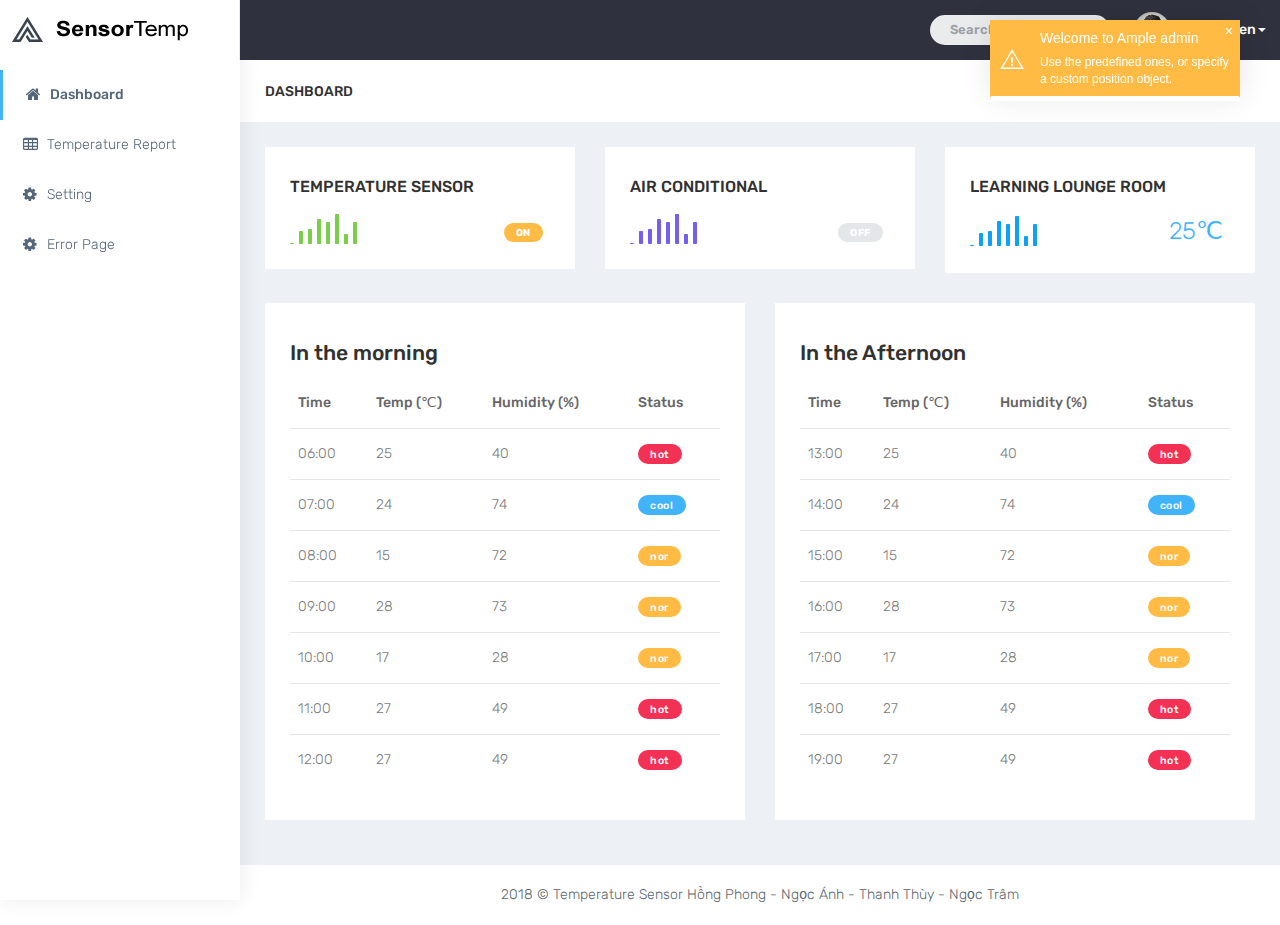
<file: index.html>
<!DOCTYPE html>
<html lang="en">

<head>
    <meta charset="utf-8">
    <meta http-equiv="X-UA-Compatible" content="IE=edge">
    <meta name="viewport" content="width=device-width, initial-scale=1">
    <meta name="description" content="">
    <meta name="author" content="">
    <link rel="icon" type="image/png" sizes="16x16" href="assets/images/favicon.png">
    <title>Temperature Sensor</title>

    <link href="assets/bootstrap/dist/css/bootstrap.min.css" rel="stylesheet">
    <link href="assets/sidebar-nav/dist/sidebar-nav.min.css" rel="stylesheet">
    <link href="assets/toast-master/css/jquery.toast.css" rel="stylesheet">
    <link href="assets/css/animate.css" rel="stylesheet">
    <link href="assets/css/style.css" rel="stylesheet">
    <link href="assets/css/colors/default.css" id="theme" rel="stylesheet">
</head>

<body class="fix-header">
    <div class="preloader">
        <svg class="circular" viewBox="25 25 50 50">
            <circle class="path" cx="50" cy="50" r="20" fill="none" stroke-width="2" stroke-miterlimit="10" />
        </svg>
    </div>
    <div id="wrapper">
        <nav class="navbar navbar-default navbar-static-top m-b-0">
            <div class="navbar-header">
                <div class="top-left-part">
                    <!-- Logo -->
                    <a class="logo" href="index.html">
                        <b>
                            <img src="assets/images/admin-logo.png" alt="home" class="dark-logo" />
                            <img src="assets/images/admin-logo-dark.png" alt="home" class="light-logo" />
                        </b>
                        <span class="hidden-xs">
                            <img src="assets/images/admin-text.png" alt="home" class="dark-logo" />
                            <img src="assets/images/admin-text-dark.png" alt="home" class="light-logo" />
                        </span> </a>
                </div>
                <!-- /Logo -->
                <ul class="nav navbar-top-links navbar-right pull-right">
                    <li>
                        <form role="search" class="app-search hidden-sm hidden-xs m-r-10">
                            <input type="text" placeholder="Search..." class="form-control"> <a href=""><i class="fa fa-search"></i></a> </form>
                    </li>
                    <li class="dropdown">
                        <a class="dropdown-toggle profile-pic" data-toggle="dropdown" href="#"> <img src="assets/images/users/varun.jpg" alt="user-img" width="36" class="img-circle"><b class="hidden-xs">TeoNguyen</b><span class="caret"></span> </a>
                        <ul class="dropdown-menu dropdown-user animated flipInY">
                            <li>
                                <div class="dw-user-box">
                                    <div class="u-img"><img src="assets/images/users/varun.jpg" alt="user" /></div>
                                    <div class="u-text">
                                        <h4>Teo Nguyen</h4>
                                        <p class="text-muted">teonguyen@gmail.com</p>
                                    </div>
                                </div>
                            </li>
                            <li role="separator" class="divider"></li>
                            <li><a href="profile.html"><i class="ti-user"></i> My Profile</a></li>
                            <li role="separator" class="divider"></li>
                            <li><a href="login.html"><i class="fa fa-power-off"></i> Logout</a></li>
                        </ul>
                        <!-- /.dropdown-user -->
                    </li>
                    <!-- /.dropdown -->
                </ul>
            </div>
        </nav>
        <div class="navbar-default sidebar" role="navigation">
            <div class="sidebar-nav slimscrollsidebar">
                <div class="sidebar-head">
                    <h3><span class="fa-fw open-close"><i class="ti-close ti-menu"></i></span> <span class="hide-menu">Navigation</span></h3>
                </div>
                <ul class="nav" id="side-menu">
                    <li style="padding: 70px 0 0;">
                        <a href="index.html" class="waves-effect"><i class="fa fa-home fa-fw" aria-hidden="true"></i>Dashboard</a>
                    </li>
                    <li>
                        <a href="temperature-report.html" class="waves-effect"><i class="fa fa-table fa-fw" aria-hidden="true"></i>Temperature Report</a>
                    </li>
                    <li>
                        <a href="setting.html" class="waves-effect"><i class="fa fa-cog fa-fw" aria-hidden="true"></i>Setting</a>
                    </li>
                    <li>
                        <a href="error.html" class="waves-effect"><i class="fa fa-cog fa-fw" aria-hidden="true"></i>Error Page</a>
                    </li>
                </ul>
            </div>

        </div>
        <div id="page-wrapper">
            <div class="container-fluid">
                <div class="row bg-title">
                    <div class="col-lg-3 col-md-4 col-sm-4 col-xs-12">
                        <h4 class="page-title">Dashboard</h4>
                    </div>
                    <!-- /.col-lg-12 -->
                </div>
                <div class="row">
                    <div class="col-lg-4 col-sm-6 col-xs-12">
                        <div class="white-box analytics-info">
                            <h3 class="box-title">Temperature Sensor</h3>
                            <ul class="list-inline two-part">
                                <li>
                                    <div id="sparklinedash"></div>
                                </li>
                                <li class="text-right"><i class="ti-arrow-up text-success"></i>
                                    <span class="label label-warning" style="font-size: 10px; font-weight: bold">ON</span>
                                    <!-- <button type="button" class="btn btn-warning btn-circle" disabled><i class="fa fa-star"></i> </button> -->
                                </li>
                            </ul>
                        </div>
                    </div>
                    <div class="col-lg-4 col-sm-6 col-xs-12">
                        <div class="white-box analytics-info">
                            <h3 class="box-title">Air Conditional</h3>
                            <ul class="list-inline two-part">
                                <li>
                                    <div id="sparklinedash2"></div>
                                </li>
                                <li class="text-right"><i class="ti-arrow-up text-purple"></i>
                                    <span class="label label-default" style="font-size: 10px; font-weight: bold">OFF</span>
                                    <!-- <button type="button" class="btn btn-default btn-circle" disabled><i class="fa fa-star"></i> </button> -->
                                </li>
                            </ul>
                        </div>
                    </div>
                    <div class="col-lg-4 col-sm-6 col-xs-12">
                        <div class="white-box analytics-info">
                            <h3 class="box-title">Learning Lounge Room</h3>
                            <ul class="list-inline two-part">
                                <li>
                                    <div id="sparklinedash3"></div>
                                </li>
                                <li class="text-right"><i class="ti-arrow-up text-info"></i> <span class="counter text-info">25&#8451;</span></li>
                            </ul>
                        </div>
                    </div>
                </div>
                <div class="row">
                    <div class="col-md-6">
                        <div class="white-box">
                            <h3> <b>In the morning</b> </h3>
                            <div class="table-responsive">
                                <table class="table">
                                    <thead>
                                        <tr>
                                            <th>Time</th>
                                            <th>Temp (&#8451;)</th>
                                            <th>Humidity (%)</th>
                                            <th>Status</th>
                                        </tr>
                                    </thead>
                                    <tbody>
                                        <tr>
                                            <td>06:00</td>
                                            <td>25</td>
                                            <td>40</td>
                                            <td><span class="label label-danger">hot</span> </td>
                                        </tr>
                                        <tr>
                                            <td>07:00</td>
                                            <td>24</td>
                                            <td>74</td>
                                            <td><span class="label label-info">cool</span> </td>
                                        </tr>
                                        <tr>
                                            <td>08:00</td>
                                            <td>15</td>
                                            <td>72</td>
                                            <td><span class="label label-warning"> nor </span> </td>
                                        </tr>
                                        <tr>
                                            <td>09:00</td>
                                            <td>28</td>
                                            <td>73</td>
                                            <td><span class="label label-warning">nor</span> </td>
                                        </tr>
                                        <tr>
                                            <td>10:00</td>
                                            <td>17</td>
                                            <td>28</td>
                                            <td><span class="label label-warning">nor</span> </td>
                                        </tr>
                                        <tr>
                                            <td>11:00</td>
                                            <td>27</td>
                                            <td>49</td>
                                            <td><span class="label label-danger">hot</span> </td>
                                        </tr>
                                        <tr>
                                            <td>12:00</td>
                                            <td>27</td>
                                            <td>49</td>
                                            <td><span class="label label-danger">hot</span> </td>
                                        </tr>
                                    </tbody>
                                </table>
                            </div>
                        </div>
                    </div>
                    <div class="col-md-6">
                        <div class="white-box">
                            <h3> <b>In the Afternoon</b> </h3>
                            <div class="table-responsive">
                                <table class="table">
                                    <thead>
                                        <tr>
                                            <th>Time</th>
                                            <th>Temp (&#8451;)</th>
                                            <th>Humidity (%)</th>
                                            <th>Status</th>
                                        </tr>
                                    </thead>
                                    <tbody>
                                        <tr>
                                            <td>13:00</td>
                                            <td>25</td>
                                            <td>40</td>
                                            <td><span class="label label-danger">hot</span> </td>
                                        </tr>
                                        <tr>
                                            <td>14:00</td>
                                            <td>24</td>
                                            <td>74</td>
                                            <td><span class="label label-info">cool</span> </td>
                                        </tr>
                                        <tr>
                                            <td>15:00</td>
                                            <td>15</td>
                                            <td>72</td>
                                            <td><span class="label label-warning">nor</span> </td>
                                        </tr>
                                        <tr>
                                            <td>16:00</td>
                                            <td>28</td>
                                            <td>73</td>
                                            <td><span class="label label-warning">nor</span> </td>
                                        </tr>
                                        <tr>
                                            <td>17:00</td>
                                            <td>17</td>
                                            <td>28</td>
                                            <td><span class="label label-warning">nor</span> </td>
                                        </tr>
                                        <tr>
                                            <td>18:00</td>
                                            <td>27</td>
                                            <td>49</td>
                                            <td><span class="label label-danger">hot</span> </td>
                                        </tr>
                                        <tr>
                                            <td>19:00</td>
                                            <td>27</td>
                                            <td>49</td>
                                            <td><span class="label label-danger">hot</span> </td>
                                        </tr>
                                    </tbody>
                                </table>
                            </div>
                        </div>
                    </div>
                </div>
            </div>
            <footer class="footer text-center"> 2018 &copy; Temperature Sensor Hồng Phong - Ngọc Ánh - Thanh Thùy - Ngọc Trâm </footer>
        </div>
    </div>

    <script src="assets//jquery/dist/jquery.min.js"></script>
    <script src="assets/bootstrap/dist/js/bootstrap.min.js"></script>
    <script src="assets/sidebar-nav/dist/sidebar-nav.min.js"></script>
    <script src="assets/js/jquery.slimscroll.js"></script>
    <script src="assets/js/waves.js"></script>
    <script src="assets/jquery-sparkline/jquery.sparkline.min.js"></script>
    <script src="assets/js/custom.min.js"></script>
    <script src="assets/js/dashboard1.js"></script>
    <script src="assets/toast-master/js/jquery.toast.js"></script>
</body>

</html>
</file>
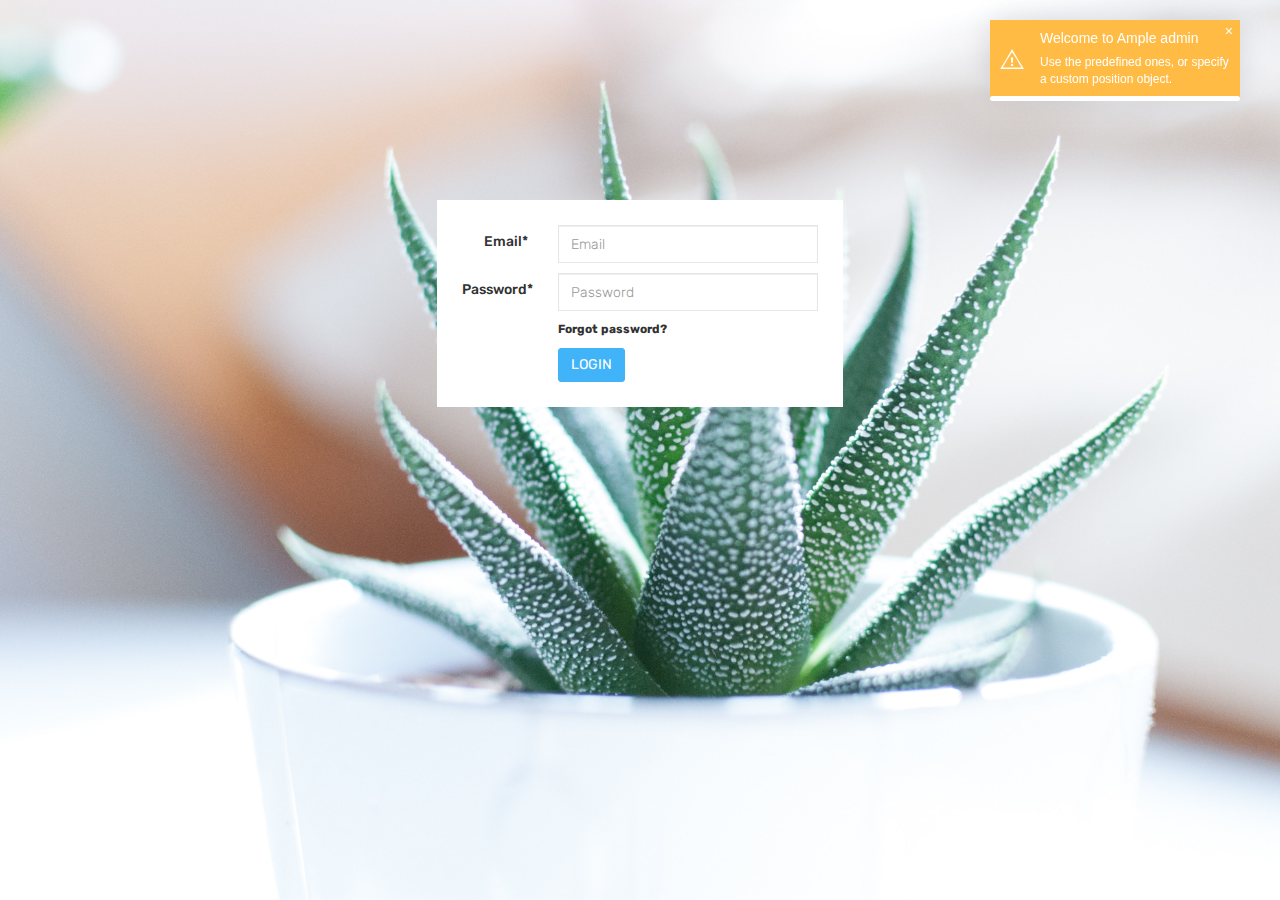
<file: login.html>
<!DOCTYPE html>
<html lang="en">

<head>
    <meta charset="utf-8">
    <meta http-equiv="X-UA-Compatible" content="IE=edge">
    <meta name="viewport" content="width=device-width, initial-scale=1">
    <meta name="description" content="">
    <meta name="author" content="">
    <link rel="icon" type="image/png" sizes="16x16" href="assets/images/favicon.png">
    <title>Temperature Sensor</title>

    <link href="assets/bootstrap/dist/css/bootstrap.min.css" rel="stylesheet">
    <link href="assets/sidebar-nav/dist/sidebar-nav.min.css" rel="stylesheet">
    <link href="assets/toast-master/css/jquery.toast.css" rel="stylesheet">
    <link href="assets/css/animate.css" rel="stylesheet">
    <link href="assets/css/style.css" rel="stylesheet">
    <link href="assets/css/colors/default.css" id="theme" rel="stylesheet">
</head>

<body>
    <!-- Preloader -->
    <div class="preloader">
        <div class="cssload-speeding-wheel"></div>
    </div>
    <section id="wrapper" class="login-page">
        <div class="row" style="margin-top: 200px;">
            <div class="col-md-4">

            </div>
            <div class="col-md-4">
                <div class="white-box">
                    <form class="form-horizontal">
                        <div class="form-group" style="margin-bottom: 10px;">
                            <label for="inputEmail3" class="col-sm-3 control-label">Email*</label>
                            <div class="col-sm-9">
                                <input type="email" class="form-control" id="inputEmail3" placeholder="Email"> </div>
                        </div>
                        <div class="form-group" style="margin-bottom: 10px;">
                            <label for="inputPassword3" class="col-sm-3 control-label">Password*</label>
                            <div class="col-sm-9">
                                <input type="password" class="form-control" id="inputPassword3" placeholder="Password">
                            </div>
                        </div>
                        <div class="form-group m-b-0">
                            <div class="col-sm-offset-3 col-sm-9">
                                <small style="font-weight: bold; display: block">Forgot password?</small>
                                <button type="submit" class="btn btn-info waves-effect waves-light m-t-10">LOGIN</button>
                            </div>
                        </div>
                    </form>
                </div>
            </div>
            <div class="col-md-4">

            </div>
        </div>
    </section>
    <script src="assets//jquery/dist/jquery.min.js"></script>
    <script src="assets/bootstrap/dist/js/bootstrap.min.js"></script>
    <script src="assets/sidebar-nav/dist/sidebar-nav.min.js"></script>
    <script src="assets/js/jquery.slimscroll.js"></script>
    <script src="assets/js/waves.js"></script>
    <script src="assets/jquery-sparkline/jquery.sparkline.min.js"></script>
    <script src="assets/js/custom.min.js"></script>
    <script src="assets/js/dashboard1.js"></script>
    <script src="assets/toast-master/js/jquery.toast.js"></script>
</body>

</html>
</file>
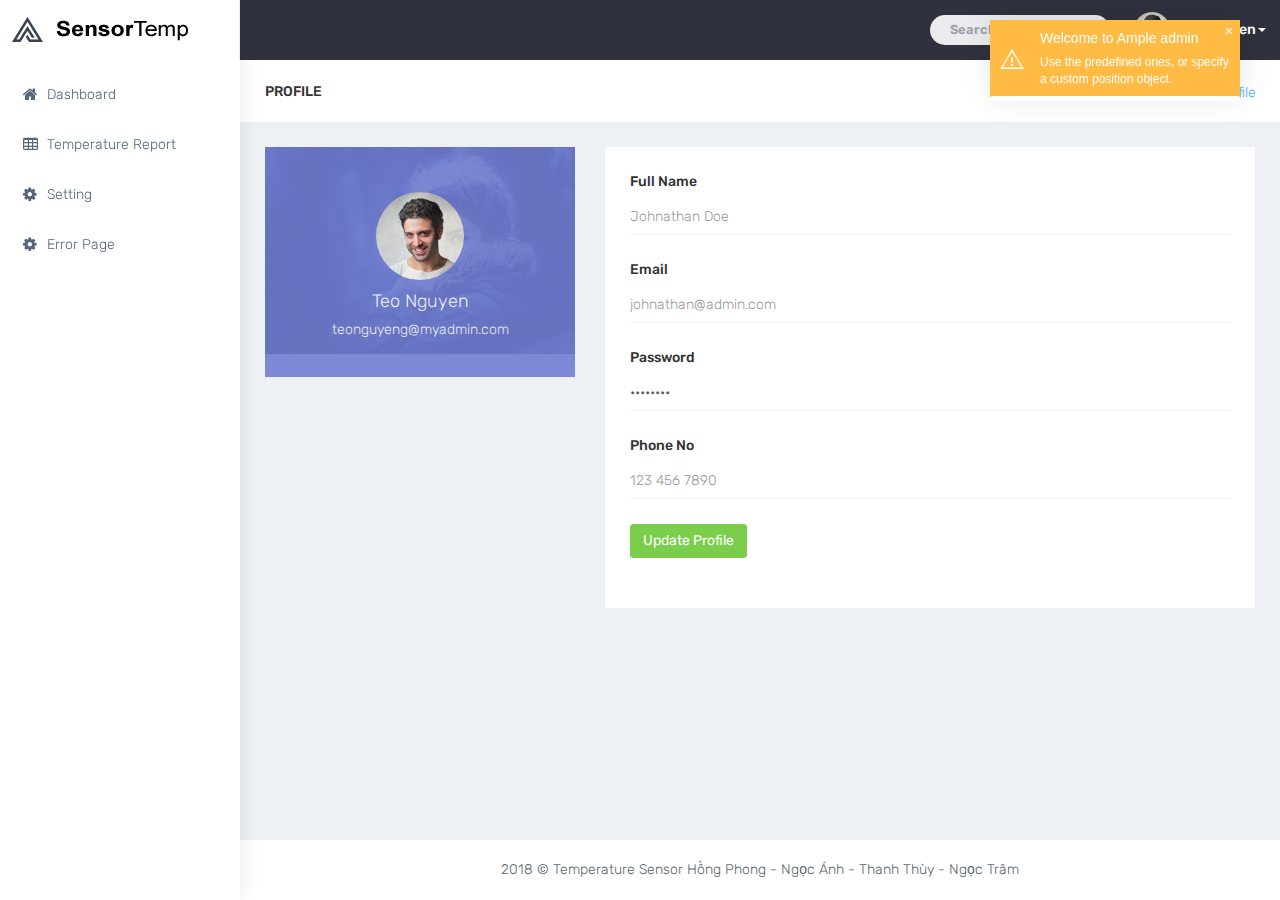
<file: profile.html>
<!DOCTYPE html>
<html lang="en">

<head>
    <meta charset="utf-8">
    <meta http-equiv="X-UA-Compatible" content="IE=edge">
    <meta name="viewport" content="width=device-width, initial-scale=1">
    <meta name="description" content="">
    <meta name="author" content="">
    <link rel="icon" type="image/png" sizes="16x16" href="assets/images/favicon.png">
    <title>Temperature Sensor</title>

    <link href="assets/bootstrap/dist/css/bootstrap.min.css" rel="stylesheet">
    <link href="assets/sidebar-nav/dist/sidebar-nav.min.css" rel="stylesheet">
    <link href="assets/toast-master/css/jquery.toast.css" rel="stylesheet">
    <link href="assets/css/animate.css" rel="stylesheet">
    <link href="assets/css/style.css" rel="stylesheet">
    <link href="assets/css/colors/default.css" id="theme" rel="stylesheet">
</head>

<body class="fix-header">
    <div class="preloader">
        <svg class="circular" viewBox="25 25 50 50">
            <circle class="path" cx="50" cy="50" r="20" fill="none" stroke-width="2" stroke-miterlimit="10" />
        </svg>
    </div>
    <div id="wrapper">
        <nav class="navbar navbar-default navbar-static-top m-b-0">
            <div class="navbar-header">
                <div class="top-left-part">
                    <!-- Logo -->
                    <a class="logo" href="index.html">
                        <b>
                            <img src="assets/images/admin-logo.png" alt="home" class="dark-logo" />
                            <img src="assets/images/admin-logo-dark.png" alt="home" class="light-logo" />
                        </b>
                        <span class="hidden-xs">
                            <img src="assets/images/admin-text.png" alt="home" class="dark-logo" />
                            <img src="assets/images/admin-text-dark.png" alt="home" class="light-logo" />
                        </span> </a>
                </div>
                <!-- /Logo -->
                <ul class="nav navbar-top-links navbar-right pull-right">
                    <li>
                        <form role="search" class="app-search hidden-sm hidden-xs m-r-10">
                            <input type="text" placeholder="Search..." class="form-control"> <a href=""><i class="fa fa-search"></i></a> </form>
                    </li>
                    <li class="dropdown">
                        <a class="dropdown-toggle profile-pic" data-toggle="dropdown" href="#"> <img src="assets/images/users/varun.jpg" alt="user-img" width="36" class="img-circle"><b class="hidden-xs">TeoNguyen</b><span class="caret"></span> </a>
                        <ul class="dropdown-menu dropdown-user animated flipInY">
                            <li>
                                <div class="dw-user-box">
                                    <div class="u-img"><img src="assets/images/users/varun.jpg" alt="user" /></div>
                                    <div class="u-text">
                                        <h4>Teo Nguyen</h4>
                                        <p class="text-muted">teonguyen@gmail.com</p>
                                    </div>
                                </div>
                            </li>
                            <li role="separator" class="divider"></li>
                            <li><a href="profile.html"><i class="ti-user"></i> My Profile</a></li>
                            <li role="separator" class="divider"></li>
                            <li><a href="login.html"><i class="fa fa-power-off"></i> Logout</a></li>
                        </ul>
                        <!-- /.dropdown-user -->
                    </li>
                    <!-- /.dropdown -->
                </ul>
            </div>
        </nav>
        <div class="navbar-default sidebar" role="navigation">
            <div class="sidebar-nav slimscrollsidebar">
                <div class="sidebar-head">
                    <h3><span class="fa-fw open-close"><i class="ti-close ti-menu"></i></span> <span class="hide-menu">Navigation</span></h3>
                </div>
                <ul class="nav" id="side-menu">
                    <li style="padding: 70px 0 0;">
                        <a href="index.html" class="waves-effect"><i class="fa fa-home fa-fw" aria-hidden="true"></i>Dashboard</a>
                    </li>
                    <li>
                        <a href="temperature-report.html" class="waves-effect"><i class="fa fa-table fa-fw" aria-hidden="true"></i>Temperature Report</a>
                    </li>
                    <li>
                        <a href="#" class="waves-effect"><i class="fa fa-cog fa-fw" aria-hidden="true"></i>Setting</a>
                    </li>
                    <li>
                        <a href="error.html" class="waves-effect"><i class="fa fa-cog fa-fw" aria-hidden="true"></i>Error Page</a>
                    </li>
                </ul>
            </div>

        </div>
        <div id="page-wrapper">
            <div class="container-fluid">
                <div class="row bg-title">
                    <div class="col-lg-3 col-md-4 col-sm-4 col-xs-12">
                        <h4 class="page-title">Profile</h4>
                    </div>
                    <div class="col-lg-9 col-sm-8 col-md-8 col-xs-12">
                        <ol class="breadcrumb">
                            <li><a href="#">Dashboard</a></li>
                            <li class="active">Profile</li>
                        </ol>
                    </div>
                    <!-- /.col-lg-12 -->
                </div>
                <div class="row">
                    <div class="col-md-4 col-xs-12">
                        <div class="white-box">
                            <div class="user-bg"> <img width="100%" alt="user" src="assets/images/large/img1.jpg">
                                <div class="overlay-box">
                                    <div class="user-content">
                                        <a href="javascript:void(0)"><img src="assets/images/users/varun.jpg" class="thumb-lg img-circle" alt="img"></a>
                                        <h4 class="text-white">Teo Nguyen</h4>
                                        <h5 class="text-white">teonguyeng@myadmin.com</h5>
                                    </div>
                                </div>
                            </div>
                        </div>
                    </div>
                    <div class="col-md-8 col-xs-12">
                        <div class="white-box">
                            <form class="form-horizontal form-material">
                                <div class="form-group">
                                    <label class="col-md-12">Full Name</label>
                                    <div class="col-md-12">
                                        <input type="text" placeholder="Johnathan Doe" class="form-control form-control-line"> </div>
                                </div>
                                <div class="form-group">
                                    <label for="example-email" class="col-md-12">Email</label>
                                    <div class="col-md-12">
                                        <input type="email" placeholder="johnathan@admin.com" class="form-control form-control-line" name="example-email" id="example-email"> </div>
                                </div>
                                <div class="form-group">
                                    <label class="col-md-12">Password</label>
                                    <div class="col-md-12">
                                        <input type="password" value="password" class="form-control form-control-line"> </div>
                                </div>
                                <div class="form-group">
                                    <label class="col-md-12">Phone No</label>
                                    <div class="col-md-12">
                                        <input type="text" placeholder="123 456 7890" class="form-control form-control-line"> </div>
                                </div>
                                <div class="form-group">
                                    <div class="col-sm-12">
                                        <button class="btn btn-success">Update Profile</button>
                                    </div>
                                </div>
                            </form>
                        </div>
                    </div>
                </div>
            </div>
            <footer class="footer text-center"> 2018 &copy; Temperature Sensor Hồng Phong - Ngọc Ánh - Thanh Thùy - Ngọc Trâm </footer>
        </div>
    </div>

    <script src="assets//jquery/dist/jquery.min.js"></script>
    <script src="assets/bootstrap/dist/js/bootstrap.min.js"></script>
    <script src="assets/sidebar-nav/dist/sidebar-nav.min.js"></script>
    <script src="assets/js/jquery.slimscroll.js"></script>
    <script src="assets/js/waves.js"></script>
    <script src="assets/jquery-sparkline/jquery.sparkline.min.js"></script>
    <script src="assets/js/custom.min.js"></script>
    <script src="assets/js/dashboard1.js"></script>
    <script src="assets/toast-master/js/jquery.toast.js"></script>
</body>

</html>
</file>
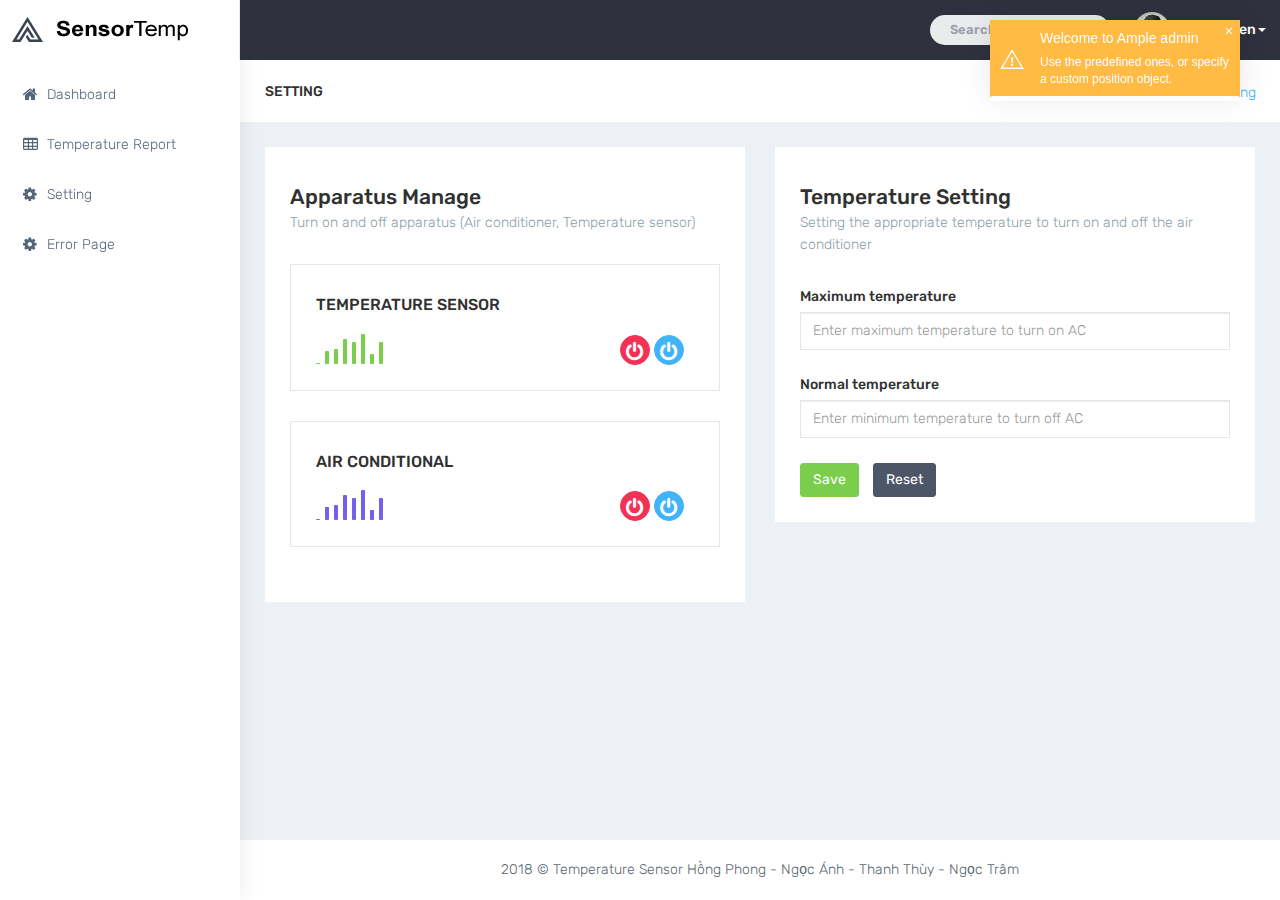
<file: setting.html>
<!DOCTYPE html>
<html lang="en">

<head>
    <meta charset="utf-8">
    <meta http-equiv="X-UA-Compatible" content="IE=edge">
    <meta name="viewport" content="width=device-width, initial-scale=1">
    <meta name="description" content="">
    <meta name="author" content="">
    <link rel="icon" type="image/png" sizes="16x16" href="assets/images/favicon.png">
    <title>Temperature Sensor</title>

    <link href="assets/bootstrap/dist/css/bootstrap.min.css" rel="stylesheet">
    <link href="assets/sidebar-nav/dist/sidebar-nav.min.css" rel="stylesheet">
    <link href="assets/toast-master/css/jquery.toast.css" rel="stylesheet">
    <link href="assets/css/animate.css" rel="stylesheet">
    <link href="assets/css/style.css" rel="stylesheet">
    <link href="assets/css/colors/default.css" id="theme" rel="stylesheet">
</head>

<body class="fix-header">
    <div class="preloader">
        <svg class="circular" viewBox="25 25 50 50">
            <circle class="path" cx="50" cy="50" r="20" fill="none" stroke-width="2" stroke-miterlimit="10" />
        </svg>
    </div>
    <div id="wrapper">
        <nav class="navbar navbar-default navbar-static-top m-b-0">
            <div class="navbar-header">
                <div class="top-left-part">
                    <!-- Logo -->
                    <a class="logo" href="index.html">
                        <b>
                            <img src="assets/images/admin-logo.png" alt="home" class="dark-logo" />
                            <img src="assets/images/admin-logo-dark.png" alt="home" class="light-logo" />
                        </b>
                        <span class="hidden-xs">
                            <img src="assets/images/admin-text.png" alt="home" class="dark-logo" />
                            <img src="assets/images/admin-text-dark.png" alt="home" class="light-logo" />
                        </span> </a>
                </div>
                <!-- /Logo -->
                <ul class="nav navbar-top-links navbar-right pull-right">
                    <li>
                        <form role="search" class="app-search hidden-sm hidden-xs m-r-10">
                            <input type="text" placeholder="Search..." class="form-control"> <a href=""><i class="fa fa-search"></i></a> </form>
                    </li>
                    <li class="dropdown">
                        <a class="dropdown-toggle profile-pic" data-toggle="dropdown" href="#"> <img src="assets/images/users/varun.jpg" alt="user-img" width="36" class="img-circle"><b class="hidden-xs">TeoNguyen</b><span class="caret"></span> </a>
                        <ul class="dropdown-menu dropdown-user animated flipInY">
                            <li>
                                <div class="dw-user-box">
                                    <div class="u-img"><img src="assets/images/users/varun.jpg" alt="user" /></div>
                                    <div class="u-text">
                                        <h4>Teo Nguyen</h4>
                                        <p class="text-muted">teonguyen@gmail.com</p>
                                    </div>
                                </div>
                            </li>
                            <li role="separator" class="divider"></li>
                            <li><a href="profile.html"><i class="ti-user"></i> My Profile</a></li>
                            <li role="separator" class="divider"></li>
                            <li><a href="login.html"><i class="fa fa-power-off"></i> Logout</a></li>
                        </ul>
                        <!-- /.dropdown-user -->
                    </li>
                    <!-- /.dropdown -->
                </ul>
            </div>
        </nav>
        <div class="navbar-default sidebar" role="navigation">
            <div class="sidebar-nav slimscrollsidebar">
                <div class="sidebar-head">
                    <h3><span class="fa-fw open-close"><i class="ti-close ti-menu"></i></span> <span class="hide-menu">Navigation</span></h3>
                </div>
                <ul class="nav" id="side-menu">
                    <li style="padding: 70px 0 0;">
                        <a href="index.html" class="waves-effect"><i class="fa fa-home fa-fw" aria-hidden="true"></i>Dashboard</a>
                    </li>
                    <li>
                        <a href="temperature-report.html" class="waves-effect"><i class="fa fa-table fa-fw" aria-hidden="true"></i>Temperature Report</a>
                    </li>
                    <li>
                        <a href="#" class="waves-effect"><i class="fa fa-cog fa-fw" aria-hidden="true"></i>Setting</a>
                    </li>
                    <li>
                        <a href="error.html" class="waves-effect"><i class="fa fa-cog fa-fw" aria-hidden="true"></i>Error Page</a>
                    </li>
                </ul>
            </div>

        </div>
        <div id="page-wrapper">
            <div class="container-fluid">
                <div class="row bg-title">
                    <div class="col-lg-3 col-md-4 col-sm-4 col-xs-12">
                        <h4 class="page-title">Setting</h4>
                    </div>
                    <div class="col-lg-9 col-sm-8 col-md-8 col-xs-12">
                        <ol class="breadcrumb">
                            <li><a href="#">Dashboard</a></li>
                            <li class="active">Setting</li>
                        </ol>
                    </div>
                    <!-- /.col-lg-12 -->
                </div>
                <div class="row">
                    <div class="col-md-6">
                        <div class="white-box">
                            <h3 class="m-b-0"><b>Apparatus Manage</b> </h3>
                            <p class="text-muted m-b-30 font-13"> Turn on and off apparatus (Air conditioner, Temperature sensor) </p>
                            <div class="row">
                                <div class="col-sm-12 col-xs-12">
                                    <div class="white-box analytics-info" style="border: 1px solid #e4e7ea;">
                                        <h3 class="box-title">Temperature Sensor</h3>
                                        <ul class="list-inline two-part">
                                            <li>
                                                <div id="sparklinedash"></div>
                                            </li>
                                            <li class="text-right"><i class="ti-arrow-up text-success"></i>
                                                <button type="button" class="btn btn-danger btn-circle"><i class="fa fa-power-off"></i> </button>
                                                <button type="button" class="btn btn-info btn-circle"><i class="fa fa-power-off"></i> </button>
                                            </li>
                                        </ul>
                                    </div>
                                </div>
                                <div class="col-sm-12 col-xs-12">
                                    <div class="white-box analytics-info" style="border: 1px solid #e4e7ea">
                                        <h3 class="box-title">Air Conditional</h3>
                                        <ul class="list-inline two-part">
                                            <li>
                                                <div id="sparklinedash2"></div>
                                            </li>
                                            <li class="text-right"><i class="ti-arrow-up text-purple"></i>
                                                <button type="button" class="btn btn-danger btn-circle"><i class="fa fa-power-off"></i> </button>
                                                <button type="button" class="btn btn-info btn-circle"><i class="fa fa-power-off"></i> </button>
                                            </li>
                                        </ul>
                                    </div>
                                </div>
                            </div>
                        </div>
                    </div>
                    <div class="col-md-6">
                        <div class="white-box">
                            <h3 class="m-b-0"><b>Temperature Setting</b> </h3>
                            <p class="text-muted m-b-30 font-13"> Setting the appropriate temperature to turn on and off the air conditioner </p>
                            <div class="row">
                                <div class="col-sm-12 col-xs-12">
                                    <form>
                                        <div class="form-group">
                                            <label>Maximum temperature</label>
                                            <input type="number" class="form-control" placeholder="Enter maximum temperature to turn on AC"> </div>
                                        <div class="form-group">
                                            <label>Normal temperature</label>
                                            <input type="number" class="form-control" placeholder="Enter minimum temperature to turn off AC">
                                        </div>
                                        <button type="submit" class="btn btn-success waves-effect waves-light m-r-10">Save</button>
                                        <button type="submit" class="btn btn-inverse waves-effect waves-light">Reset</button>
                                    </form>
                                </div>
                            </div>
                        </div>
                    </div>
                </div>
            </div>
            <footer class="footer text-center"> 2018 &copy; Temperature Sensor Hồng Phong - Ngọc Ánh - Thanh Thùy - Ngọc Trâm </footer>
        </div>
    </div>

    <script src="assets//jquery/dist/jquery.min.js"></script>
    <script src="assets/bootstrap/dist/js/bootstrap.min.js"></script>
    <script src="assets/sidebar-nav/dist/sidebar-nav.min.js"></script>
    <script src="assets/js/jquery.slimscroll.js"></script>
    <script src="assets/js/waves.js"></script>
    <script src="assets/jquery-sparkline/jquery.sparkline.min.js"></script>
    <script src="assets/js/custom.min.js"></script>
    <script src="assets/js/dashboard1.js"></script>
    <script src="assets/toast-master/js/jquery.toast.js"></script>
</body>

</html>
</file>
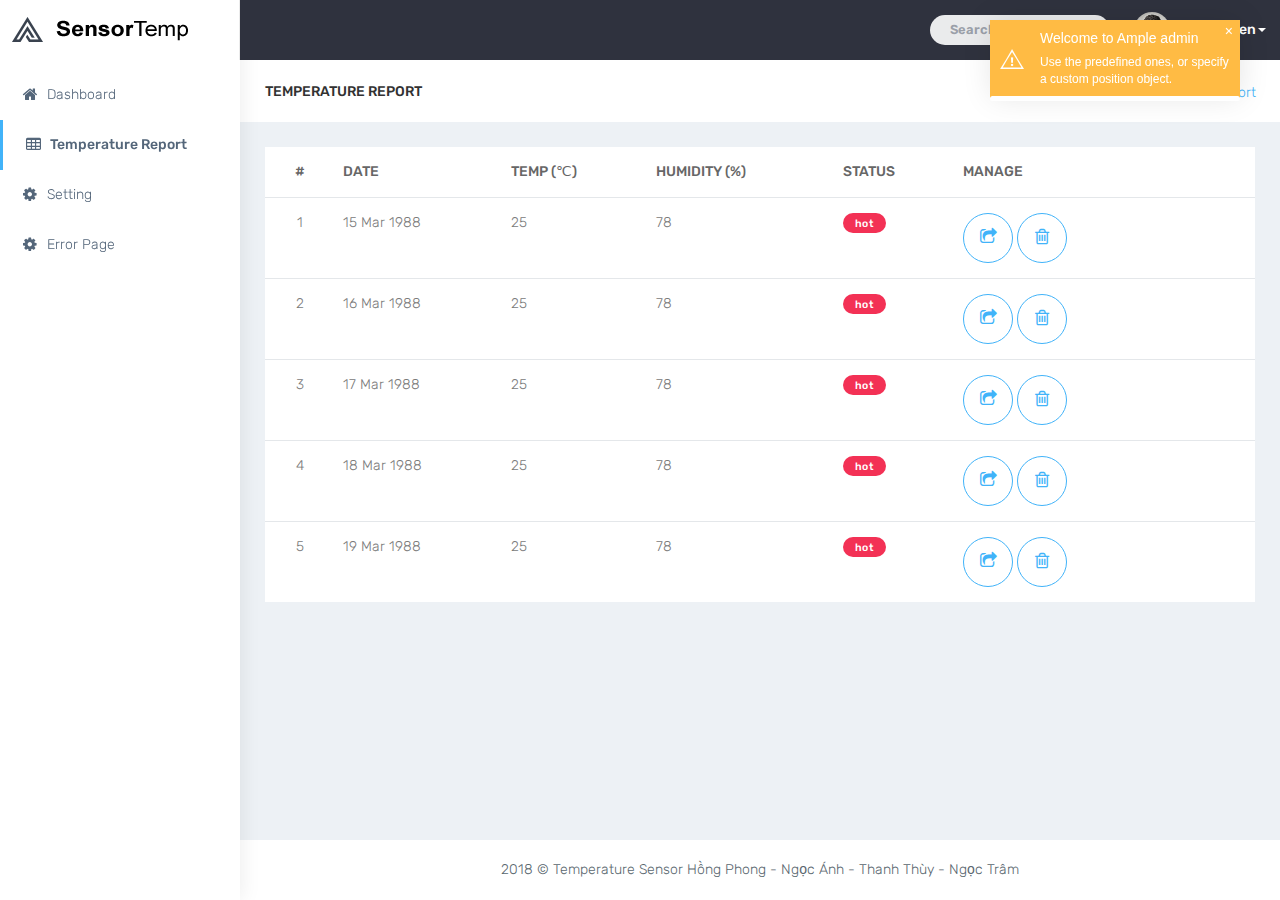
<file: temperature-report.html>
<!DOCTYPE html>
<html lang="en">

<head>
    <meta charset="utf-8">
    <meta http-equiv="X-UA-Compatible" content="IE=edge">
    <meta name="viewport" content="width=device-width, initial-scale=1">
    <meta name="description" content="">
    <meta name="author" content="">
    <link rel="icon" type="image/png" sizes="16x16" href="assets/images/favicon.png">
    <title>Temperature Sensor</title>

    <link href="assets/bootstrap/dist/css/bootstrap.min.css" rel="stylesheet">
    <link href="assets/sidebar-nav/dist/sidebar-nav.min.css" rel="stylesheet">
    <link href="assets/toast-master/css/jquery.toast.css" rel="stylesheet">
    <link href="assets/css/animate.css" rel="stylesheet">
    <link href="assets/css/style.css" rel="stylesheet">
    <link href="assets/css/colors/default.css" id="theme" rel="stylesheet">
</head>

<body class="fix-header">
    <div class="preloader">
        <svg class="circular" viewBox="25 25 50 50">
            <circle class="path" cx="50" cy="50" r="20" fill="none" stroke-width="2" stroke-miterlimit="10" />
        </svg>
    </div>
    <div id="wrapper">
        <nav class="navbar navbar-default navbar-static-top m-b-0">
            <div class="navbar-header">
                <div class="top-left-part">
                    <!-- Logo -->
                    <a class="logo" href="index.html">
                        <b>
                            <img src="assets/images/admin-logo.png" alt="home" class="dark-logo" />
                            <img src="assets/images/admin-logo-dark.png" alt="home" class="light-logo" />
                        </b>
                        <span class="hidden-xs">
                            <img src="assets/images/admin-text.png" alt="home" class="dark-logo" />
                            <img src="assets/images/admin-text-dark.png" alt="home" class="light-logo" />
                        </span> </a>
                </div>
                <!-- /Logo -->
                <ul class="nav navbar-top-links navbar-right pull-right">
                    <li>
                        <form role="search" class="app-search hidden-sm hidden-xs m-r-10">
                            <input type="text" placeholder="Search..." class="form-control"> <a href=""><i class="fa fa-search"></i></a> </form>
                    </li>
                    <li class="dropdown">
                        <a class="dropdown-toggle profile-pic" data-toggle="dropdown" href="#"> <img src="assets/images/users/varun.jpg" alt="user-img" width="36" class="img-circle"><b class="hidden-xs">TeoNguyen</b><span class="caret"></span> </a>
                        <ul class="dropdown-menu dropdown-user animated flipInY">
                            <li>
                                <div class="dw-user-box">
                                    <div class="u-img"><img src="assets/images/users/varun.jpg" alt="user" /></div>
                                    <div class="u-text">
                                        <h4>Teo Nguyen</h4>
                                        <p class="text-muted">teonguyen@gmail.com</p>
                                    </div>
                                </div>
                            </li>
                            <li role="separator" class="divider"></li>
                            <li><a href="profile.html"><i class="ti-user"></i> My Profile</a></li>
                            <li role="separator" class="divider"></li>
                            <li><a href="login.html"><i class="fa fa-power-off"></i> Logout</a></li>
                        </ul>
                        <!-- /.dropdown-user -->
                    </li>
                    <!-- /.dropdown -->
                </ul>
            </div>
        </nav>
        <div class="navbar-default sidebar" role="navigation">
            <div class="sidebar-nav slimscrollsidebar">
                <div class="sidebar-head">
                    <h3><span class="fa-fw open-close"><i class="ti-close ti-menu"></i></span> <span class="hide-menu">Navigation</span></h3>
                </div>
                <ul class="nav" id="side-menu">
                    <li style="padding: 70px 0 0;">
                        <a href="index.html" class="waves-effect"><i class="fa fa-home fa-fw" aria-hidden="true"></i>Dashboard</a>
                    </li>
                    <li>
                        <a href="temperature-report.html" class="waves-effect"><i class="fa fa-table fa-fw" aria-hidden="true"></i>Temperature Report</a>
                    </li>
                    <li>
                        <a href="setting.html" class="waves-effect"><i class="fa fa-cog fa-fw" aria-hidden="true"></i>Setting</a>
                    </li>
                    <li>
                        <a href="error.html" class="waves-effect"><i class="fa fa-cog fa-fw" aria-hidden="true"></i>Error Page</a>
                    </li>
                </ul>
            </div>

        </div>
        <div id="page-wrapper">
            <div class="container-fluid">
                <div class="row bg-title">
                    <div class="col-lg-3 col-md-4 col-sm-4 col-xs-12">
                        <h4 class="page-title">Temperature Report</h4>
                    </div>
                    <div class="col-lg-9 col-sm-8 col-md-8 col-xs-12">
                        <ol class="breadcrumb">
                            <li><a href="#">Dashboard</a></li>
                            <li class="active">Temperature Report</li>
                        </ol>
                    </div>
                    <!-- /.col-lg-12 -->
                </div>
                <div class="row">
                    <div class="col-md-12">
                        <div class="panel">
                            <div class="table-responsive">
                                <table class="table table-hover manage-u-table">
                                    <thead>
                                        <tr>
                                            <th width="70" class="text-center">#</th>
                                            <th>DATE</th>
                                            <th>TEMP (&#8451;)</th>
                                            <th>HUMIDITY (%)</th>
                                            <th>STATUS</th>
                                            <th width="300">MANAGE</th>
                                        </tr>
                                    </thead>
                                    <tbody>
                                        <tr>
                                            <td class="text-center">1</td>
                                            <td>15 Mar 1988</td>
                                            <td>25</td>
                                            <td>78</td>
                                            <td><span class="label label-danger">hot</span> </td>
                                            <td>
                                                <button type="button" class="btn btn-info btn-outline btn-circle btn-lg" data-toggle="modal" data-target="#modal-detail"><i class="fa fa-share-square-o"></i> </button>
                                                <button type="button" class="btn btn-info btn-outline btn-circle btn-lg"><i class="fa fa-trash-o"></i> </button>
                                            </td>
                                        </tr>
                                        <tr>
                                            <td class="text-center">2</td>
                                            <td>16 Mar 1988</td>
                                            <td>25</td>
                                            <td>78</td>
                                            <td><span class="label label-danger">hot</span> </td>
                                            <td>
                                                <button type="button" class="btn btn-info btn-outline btn-circle btn-lg"><i class="fa fa-share-square-o"></i> </button>
                                                <button type="button" class="btn btn-info btn-outline btn-circle btn-lg"><i class="fa fa-trash-o"></i> </button>
                                            </td>
                                        </tr>
                                        <tr>
                                            <td class="text-center">3</td>
                                            <td>17 Mar 1988</td>
                                            <td>25</td>
                                            <td>78</td>
                                            <td><span class="label label-danger">hot</span> </td>
                                            <td>
                                                <button type="button" class="btn btn-info btn-outline btn-circle btn-lg"><i class="fa fa-share-square-o"></i> </button>
                                                <button type="button" class="btn btn-info btn-outline btn-circle btn-lg"><i class="fa fa-trash-o"></i> </button>
                                            </td>
                                        </tr>
                                        <tr>
                                            <td class="text-center">4</td>
                                            <td>18 Mar 1988</td>
                                            <td>25</td>
                                            <td>78</td>
                                            <td><span class="label label-danger">hot</span> </td>
                                            <td>
                                                <button type="button" class="btn btn-info btn-outline btn-circle btn-lg"><i class="fa fa-share-square-o"></i> </button>
                                                <button type="button" class="btn btn-info btn-outline btn-circle btn-lg"><i class="fa fa-trash-o"></i> </button>
                                            </td>
                                        </tr>
                                        <tr>
                                            <td class="text-center">5</td>
                                            <td>19 Mar 1988</td>
                                            <td>25</td>
                                            <td>78</td>
                                            <td><span class="label label-danger">hot</span> </td>
                                            <td>
                                                <button type="button" class="btn btn-info btn-outline btn-circle btn-lg"><i class="fa fa-share-square-o"></i> </button>
                                                <button type="button" class="btn btn-info btn-outline btn-circle btn-lg"><i class="fa fa-trash-o"></i> </button>
                                            </td>
                                        </tr>
                                    </tbody>
                                </table>
                            </div>
                        </div>
                    </div>
                </div>
            </div>
            <!-- Modal -->
            <div class="modal fade" id="modal-detail" role="dialog">
                <div class="modal-dialog">
                    <!-- Modal content-->
                    <div class="modal-content">
                        <div class="modal-header">
                            <button type="button" class="close" data-dismiss="modal">&times;</button>
                            <h4 class="modal-title">Temperature Detail</h4>
                        </div>
                        <div class="modal-body">
                            <div class="row">
                                <div class="col-md-6" style="border-right: 1px solid #E0E3DA">
                                    <div class="table-responsive">
                                        <table class="table">
                                            <thead>
                                                <tr>
                                                    <th>Time</th>
                                                    <th>Temp</th>
                                                    <th>Humidity</th>
                                                    <th>Status</th>
                                                </tr>
                                            </thead>
                                            <tbody>
                                                <tr>
                                                    <td>06:00</td>
                                                    <td>25&#8451;</td>
                                                    <td>40%</td>
                                                    <td><span class="label label-danger">hot</span> </td>
                                                </tr>
                                                <tr>
                                                    <td>07:00</td>
                                                    <td>24&#8451;</td>
                                                    <td>74%</td>
                                                    <td><span class="label label-info">cool</span> </td>
                                                </tr>
                                                <tr>
                                                    <td>08:00</td>
                                                    <td>15&#8451;</td>
                                                    <td>72%</td>
                                                    <td><span class="label label-warning"> nor </span> </td>
                                                </tr>
                                                <tr>
                                                    <td>09:00</td>
                                                    <td>28&#8451;</td>
                                                    <td>73%</td>
                                                    <td><span class="label label-warning">nor</span> </td>
                                                </tr>
                                                <tr>
                                                    <td>10:00</td>
                                                    <td>17&#8451;</td>
                                                    <td>28%</td>
                                                    <td><span class="label label-warning">nor</span> </td>
                                                </tr>
                                                <tr>
                                                    <td>11:00</td>
                                                    <td>27&#8451;</td>
                                                    <td>49%</td>
                                                    <td><span class="label label-danger">hot</span> </td>
                                                </tr>
                                                <tr>
                                                    <td>12:00</td>
                                                    <td>27&#8451;</td>
                                                    <td>49%</td>
                                                    <td><span class="label label-danger">hot</span> </td>
                                                </tr>
                                            </tbody>
                                        </table>
                                    </div>
                                </div>
                                <div class="col-md-6">
                                    <div class="table-responsive">
                                        <table class="table">
                                            <thead>
                                                <tr>
                                                    <th>Time</th>
                                                    <th>Temp</th>
                                                    <th>Humidity</th>
                                                    <th>Status</th>
                                                </tr>
                                            </thead>
                                            <tbody>
                                                <tr>
                                                    <td>13:00</td>
                                                    <td>25&#8451;</td>
                                                    <td>40%</td>
                                                    <td><span class="label label-danger">hot</span> </td>
                                                </tr>
                                                <tr>
                                                    <td>14:00</td>
                                                    <td>24&#8451;</td>
                                                    <td>74%</td>
                                                    <td><span class="label label-info">cool</span> </td>
                                                </tr>
                                                <tr>
                                                    <td>15:00</td>
                                                    <td>15&#8451;</td>
                                                    <td>72%</td>
                                                    <td><span class="label label-warning">nor</span> </td>
                                                </tr>
                                                <tr>
                                                    <td>16:00</td>
                                                    <td>28&#8451;</td>
                                                    <td>73%</td>
                                                    <td><span class="label label-warning">nor</span> </td>
                                                </tr>
                                                <tr>
                                                    <td>17:00</td>
                                                    <td>17&#8451;</td>
                                                    <td>28%</td>
                                                    <td><span class="label label-warning">nor</span> </td>
                                                </tr>
                                                <tr>
                                                    <td>18:00</td>
                                                    <td>27&#8451;</td>
                                                    <td>49%</td>
                                                    <td><span class="label label-danger">hot</span> </td>
                                                </tr>
                                                <tr>
                                                    <td>19:00</td>
                                                    <td>27&#8451;</td>
                                                    <td>49%</td>
                                                    <td><span class="label label-danger">hot</span> </td>
                                                </tr>
                                            </tbody>
                                        </table>
                                    </div>
                                </div>
                            </div>
                        </div>
                        <div class="modal-footer">
                            <button type="button" class="btn btn-default" data-dismiss="modal">Close</button>
                        </div>
                    </div>
                </div>
            </div>
            <footer class="footer text-center"> 2018 &copy; Temperature Sensor Hồng Phong - Ngọc Ánh - Thanh Thùy - Ngọc Trâm </footer>
        </div>
    </div>

    <script src="assets//jquery/dist/jquery.min.js"></script>
    <script src="assets/bootstrap/dist/js/bootstrap.min.js"></script>
    <script src="assets/sidebar-nav/dist/sidebar-nav.min.js"></script>
    <script src="assets/js/jquery.slimscroll.js"></script>
    <script src="assets/js/waves.js"></script>
    <script src="assets/jquery-sparkline/jquery.sparkline.min.js"></script>
    <script src="assets/js/custom.min.js"></script>
    <script src="assets/js/dashboard1.js"></script>
    <script src="assets/toast-master/js/jquery.toast.js"></script>
</body>

</html>
</file>
<file: assets/css/style.css>
@import url(https://fonts.googleapis.com/css?family=Rubik:300,400,500,700,900);
@import "spinners.css";
.preloader {
    width: 100%;
    height: 100%;
    top: 0;
    position: fixed;
    z-index: 99999;
    background: #fff
}

.preloader .cssload-speeding-wheel {
    position: absolute;
    top: calc(50% - 3.5px);
    left: calc(50% - 3.5px)
}

* {
    outline: 0!important
}

body {
    background: #2f323e;
    font-family: Rubik, sans-serif;
    margin: 0;
    overflow-x: hidden;
    color: #313131;
    font-weight: 300
}

html {
    position: relative;
    min-height: 100%;
    background: #fff
}

h1,
h2,
h3,
h4,
h5,
h6 {
    color: #313131;
    font-family: Rubik, sans-serif;
    margin: 10px 0;
    font-weight: 300
}

h1 {
    line-height: 48px;
    font-size: 36px
}

h2 {
    line-height: 36px;
    font-size: 24px
}

h3 {
    line-height: 30px;
    font-size: 21px
}

h4 {
    line-height: 22px;
    font-size: 18px
}

h5 {
    font-size: 16px;
    font-size: 14px
}

.dn {
    display: none
}

.db {
    display: block
}

.light_op_text {
    color: rgba(255, 255, 255, .5)
}

blockquote {
    border-left: 5px solid #2cabe3!important;
    border: 1px solid rgba(120, 130, 140, .13)
}

p {
    line-height: 1.6
}

b {
    font-weight: 500
}

a:active,
a:focus,
a:hover {
    outline: 0;
    text-decoration: none
}

.clear {
    clear: both
}

.font-12 {
    font-size: 12px
}

hr {
    border-color: rgba(120, 130, 140, .13)
}

.b-t {
    border-top: 1px solid rgba(120, 130, 140, .13)
}

.b-b {
    border-bottom: 1px solid rgba(120, 130, 140, .13)
}

.b-l {
    border-left: 1px solid rgba(120, 130, 140, .13)
}

.b-r {
    border-right: 1px solid rgba(120, 130, 140, .13)
}

.b-all {
    border: 1px solid rgba(120, 130, 140, .13)
}

.b-none {
    border: 0!important
}

.max-height {
    height: 310px;
    overflow: auto
}

.p-0 {
    padding: 0!important
}

.p-10 {
    padding: 10px!important
}

.p-20 {
    padding: 20px!important
}

.p-30 {
    padding: 30px!important
}

.p-l-0 {
    padding-left: 0!important
}

.p-l-10 {
    padding-left: 10px!important
}

.p-l-20 {
    padding-left: 20px!important
}

.p-l-30 {
    padding-left: 30px!important
}

.p-r-0 {
    padding-right: 0!important
}

.p-r-10 {
    padding-right: 10px!important
}

.p-r-20 {
    padding-right: 20px!important
}

.p-r-30 {
    padding-right: 30px!important
}

.p-r-40 {
    padding-right: 40px!important
}

.p-t-0 {
    padding-top: 0!important
}

.p-t-10 {
    padding-top: 10px!important
}

.p-t-20 {
    padding-top: 20px!important
}

.p-t-30 {
    padding-top: 30px!important
}

.p-b-0 {
    padding-bottom: 0!important
}

.p-b-10 {
    padding-bottom: 10px!important
}

.p-b-20 {
    padding-bottom: 20px!important
}

.p-b-30 {
    padding-bottom: 30px!important
}

.p-b-40 {
    padding-bottom: 40px!important
}

.m-0 {
    margin: 0!important
}

.m-l-5 {
    margin-left: 5px!important
}

.m-l-10 {
    margin-left: 10px!important
}

.m-l-15 {
    margin-left: 15px!important
}

.m-l-20 {
    margin-left: 20px!important
}

.m-l-30 {
    margin-left: 30px!important
}

.m-l-40 {
    margin-left: 40px!important
}

.m-r-5 {
    margin-right: 5px!important
}

.m-r-10 {
    margin-right: 10px!important
}

.m-r-15 {
    margin-right: 15px!important
}

.m-r-20 {
    margin-right: 20px!important
}

.m-r-30 {
    margin-right: 30px!important
}

.m-r-40 {
    margin-right: 40px!important
}

.m-t-5 {
    margin-top: 5px!important
}

.m-t-0 {
    margin-top: 0!important
}

.m-t-10 {
    margin-top: 10px!important
}

.m-t-15 {
    margin-top: 15px!important
}

.m-t-20 {
    margin-top: 20px!important
}

.m-t-30 {
    margin-top: 30px!important
}

.m-t-40 {
    margin-top: 40px!important
}

.m-b-0 {
    margin-bottom: 0!important
}

.m-b-5 {
    margin-bottom: 5px!important
}

.m-b-10 {
    margin-bottom: 10px!important
}

.m-b-15 {
    margin-bottom: 15px!important
}

.m-b-20 {
    margin-bottom: 20px!important
}

.m-b-30 {
    margin-bottom: 30px!important
}

.m-b-40 {
    margin-bottom: 40px!important
}

.vt {
    vertical-align: top
}

.vb {
    vertical-align: bottom
}

.font-bold {
    font-weight: 700
}

.font-medium {
    font-weight: 500
}

.font-normal {
    font-weight: 400
}

.font-light {
    font-weight: 300
}

.pull-in {
    margin-left: -15px;
    margin-right: -15px
}

.b-0 {
    border: none!important
}

.vertical-middle,
.vm {
    vertical-align: middle
}

.mdi {
    font-size: 17px
}

.bx-shadow {
    -moz-box-shadow: 0 1px 2px 0 rgba(0, 0, 0, .1);
    -webkit-box-shadow: 0 1px 2px 0 rgba(0, 0, 0, .1);
    box-shadow: 0 1px 2px 0 rgba(0, 0, 0, .1)
}

.mx-box {
    max-height: 380px;
    min-height: 380px
}

.thumb-sm {
    height: 32px;
    width: 32px
}

.thumb-md {
    height: 48px;
    width: 48px
}

.thumb-lg {
    height: 88px;
    width: 88px
}

.txt-oflo {
    text-overflow: ellipsis;
    overflow: hidden;
    white-space: nowrap
}

.di {
    display: inline-block
}

.get-code {
    color: #263238;
    cursor: pointer;
    border-radius: 100%;
    background: #fff;
    padding: 4px 5px;
    font-size: 10px;
    margin: 0 5px;
    vertical-align: middle
}

.badge {
    text-transform: uppercase;
    font-weight: 600;
    padding: 3px 5px;
    font-size: 12px;
    margin-top: 1px;
    background-color: #fb4
}

.badge-xs {
    font-size: 9px
}

.badge-sm,
.badge-xs {
    -webkit-transform: translate(0, -2px);
    -ms-transform: translate(0, -2px);
    -o-transform: translate(0, -2px);
    transform: translate(0, -2px)
}

.badge-success {
    background-color: #7ace4c
}

.badge-info {
    background-color: #41b3f9
}

.badge-warning {
    background-color: #fb4
}

.badge-danger {
    background-color: #f33155
}

.badge-purple {
    background-color: #707cd2
}

.badge-red {
    background-color: #f33155
}

.badge-inverse {
    background-color: #4c5667
}

.notify {
    position: relative;
    margin-top: -30px
}

.notify .heartbit {
    position: absolute;
    top: -20px;
    right: -16px;
    height: 25px;
    width: 25px;
    z-index: 10;
    border: 5px solid #f33155;
    border-radius: 70px;
    -moz-animation: heartbit 1s ease-out;
    -moz-animation-iteration-count: infinite;
    -o-animation: heartbit 1s ease-out;
    -o-animation-iteration-count: infinite;
    -webkit-animation: heartbit 1s ease-out;
    -webkit-animation-iteration-count: infinite;
    animation-iteration-count: infinite
}

.notify .point {
    width: 6px;
    height: 6px;
    -webkit-border-radius: 30px;
    -moz-border-radius: 30px;
    border-radius: 30px;
    background-color: #f33155;
    position: absolute;
    right: -6px;
    top: -10px
}

@-moz-keyframes heartbit {
    0% {
        -moz-transform: scale(0);
        opacity: 0
    }
    25% {
        -moz-transform: scale(.1);
        opacity: .1
    }
    50% {
        -moz-transform: scale(.5);
        opacity: .3
    }
    75% {
        -moz-transform: scale(.8);
        opacity: .5
    }
    100% {
        -moz-transform: scale(1);
        opacity: 0
    }
}

@-webkit-keyframes heartbit {
    0% {
        -webkit-transform: scale(0);
        opacity: 0
    }
    25% {
        -webkit-transform: scale(.1);
        opacity: .1
    }
    50% {
        -webkit-transform: scale(.5);
        opacity: .3
    }
    75% {
        -webkit-transform: scale(.8);
        opacity: .5
    }
    100% {
        -webkit-transform: scale(1);
        opacity: 0
    }
}

.text-white {
    color: #fff
}

.text-danger {
    color: #f33155
}

.text-muted {
    color: #8d9ea7
}

.text-warning {
    color: #fb4
}

.text-success {
    color: #7ace4c
}

.text-info {
    color: #41b3f9
}

.text-inverse {
    color: #4c5667
}

.text-blue {
    color: #02bec9
}

.text-purple {
    color: #707cd2
}

.text-primary {
    color: #7460ee
}

.text-megna {
    color: #01c0c8
}

.text-dark {
    color: #313131!important
}

.fw-500 {
    font-weight: 500
}

.bg-primary {
    background-color: #7460ee!important
}

.bg-success {
    background-color: #7ace4c!important
}

.bg-info {
    background-color: #41b3f9!important
}

.bg-warning {
    background-color: #fb4!important
}

.bg-danger,
.bg-theme-alt {
    background-color: #f33155!important
}

.bg-theme {
    background-color: #2cabe3!important
}

.bg-theme-dark {
    background-color: #4f5467!important
}

.bg-inverse {
    background-color: #4c5667!important
}

.bg-purple {
    background-color: #707cd2!important
}

.bg-white {
    background-color: #fff!important
}

.bg-light {
    background-color: #e4e7ea!important
}

.bg-extralight {
    background-color: #f7fafc!important
}

.label {
    letter-spacing: .05em;
    border-radius: 60px;
    padding: 4px 12px 3px;
    font-weight: 500
}

.label-rouded,
.label-rounded {
    border-radius: 60px;
    padding: 4px 12px 3px;
    font-weight: 500
}

.label-custom {
    background-color: #01c0c8
}

.label-success {
    background-color: #7ace4c
}

.label-info {
    background-color: #41b3f9
}

.label-warning {
    background-color: #fb4
}

.label-danger {
    background-color: #f33155
}

.label-megna {
    background-color: #01c0c8
}

.label-primary {
    background-color: #7460ee
}

.label-purple {
    background-color: #707cd2
}

.label-red {
    background-color: #f33155
}

.label-inverse {
    background-color: #4c5667
}

.label-white {
    background-color: #fff
}

.label-default {
    background-color: #e4e7ea
}

.dropdown-menu {
    border: 1px solid rgba(120, 130, 140, .13);
    border-radius: 0;
    box-shadow: 0 3px 12px rgba(0, 0, 0, .05)!important;
    -webkit-box-shadow: 0!important;
    -moz-box-shadow: 0!important;
    padding-bottom: 8px;
    margin-top: 0
}

.dropdown-menu>li>a {
    padding: 9px 20px
}

.dropdown-menu>li>a:focus,
.dropdown-menu>li>a:hover {
    background: #f7fafc
}

.navbar-top-links .progress {
    margin-bottom: 6px
}

label {
    font-weight: 500
}

.btn {
    border-radius: 3px
}

.form-control {
    background-color: #fff;
    border: 1px solid #e4e7ea;
    border-radius: 0;
    box-shadow: 4px;
    color: #565656;
    height: 38px;
    max-width: 100%;
    padding: 7px 12px;
    transition: all 300ms linear 0s
}

.form-control:focus {
    box-shadow: none;
    border-color: #263238
}

.input-sm {
    height: 30px;
    padding: 5px 10px;
    font-size: 12px;
    line-height: 1.5
}

.input-lg {
    height: 44px;
    padding: 5px 10px;
    font-size: 18px
}

.bootstrap-tagsinput {
    border: 1px solid #e4e7ea;
    border-radius: 0;
    box-shadow: none;
    display: block;
    padding: 7px 12px
}

.bootstrap-touchspin .input-group-btn-vertical>.btn {
    padding: 9px 10px
}

.bootstrap-touchspin .input-group-btn-vertical .bootstrap-touchspin-down,
.bootstrap-touchspin .input-group-btn-vertical .bootstrap-touchspin-up {
    border-radius: 0
}

.input-group-btn .btn {
    padding: 8px 12px
}

.form-group,
.form-horizontal .form-group {
    margin-bottom: 25px
}

.list-group-item,
.list-group-item:first-child,
.list-group-item:last-child {
    border-radius: 0;
    border-color: rgba(120, 130, 140, .13)
}

.list-group-item.active,
.list-group-item.active:focus,
.list-group-item.active:hover {
    background: #41b3f9;
    border-color: #41b3f9
}

.list-task .list-group-item,
.list-task .list-group-item:first-child {
    border-radius: 0;
    border: 0
}

.list-task .list-group-item:last-child {
    border-radius: 0;
    border: 0
}

.media {
    border: 1px solid rgba(120, 130, 140, .13);
    margin-bottom: 10px;
    padding: 15px
}

.media .media-heading {
    font-weight: 500
}

.well,
pre {
    background: #fff;
    border-radius: 0
}

.nav-tabs>li>a {
    border-radius: 0;
    color: #263238
}

.nav-tabs>li>a:focus,
.nav-tabs>li>a:hover {
    background: #fff
}

.modal-content {
    border-radius: 0;
    box-shadow: 0 5px 15px rgba(0, 0, 0, .1)
}

.alert {
    border-radius: 0
}

.carousel-control {
    width: 8%
}

.carousel-control span {
    position: absolute;
    top: 50%;
    z-index: 5;
    display: inline-block;
    font-size: 30px
}

.popover {
    border-radius: 0;
    z-index: 100
}

.popover-title {
    padding: 5px 14px
}

.container-fluid {
    padding-left: 25px;
    padding-right: 25px;
    padding-bottom: 15px
}

.btn-group-vertical>.btn:first-child:not(:last-child),
.btn-group-vertical>.btn:last-child:not(:first-child) {
    border-radius: 0
}

.table-responsive {
    overflow-y: hidden
}

.pagination>li:first-child>a,
.pagination>li:first-child>span {
    border-bottom-left-radius: 0;
    border-top-left-radius: 0
}

.pagination>li:last-child>a,
.pagination>li:last-child>span {
    border-bottom-right-radius: 0;
    border-top-right-radius: 0
}

.pagination>li>a,
.pagination>li>span {
    color: #263238
}

.pagination>li>a:focus,
.pagination>li>a:hover,
.pagination>li>span:focus,
.pagination>li>span:hover {
    background-color: #e4e7ea
}

.pagination-split li {
    margin-left: 5px;
    display: inline-block;
    float: left
}

.pagination-split li:first-child {
    margin-left: 0
}

.pagination-split li a {
    -moz-border-radius: 0;
    -webkit-border-radius: 0;
    border-radius: 0
}

.pagination>.active>a,
.pagination>.active>a:focus,
.pagination>.active>a:hover,
.pagination>.active>span,
.pagination>.active>span:focus,
.pagination>.active>span:hover {
    background-color: #2cabe3;
    border-color: #2cabe3
}

.pager li>a,
.pager li>span {
    -moz-border-radius: 0;
    -webkit-border-radius: 0;
    border-radius: 0;
    color: #263238
}

.table-box {
    display: table;
    width: 100%
}

.cell {
    display: table-cell;
    vertical-align: middle
}

.jqstooltip {
    width: auto!important;
    height: auto!important
}

#wrapper {
    width: 100%
}

#page-wrapper {
    padding: 0 0 60px;
    min-height: 568px;
    background: #edf1f5
}

.footer {
    bottom: 0;
    color: #58666e;
    left: 240px;
    padding: 20px 30px;
    position: absolute;
    right: 0;
    background: #fff
}

.bg-title {
    background: #fff;
    overflow: hidden;
    padding: 15px 10px 9px;
    margin-bottom: 25px;
    margin-left: -25.5px;
    margin-right: -25.5px
}

.bg-title h4 {
    text-transform: uppercase;
    font-size: 14px;
    font-weight: 500;
    margin-top: 6px
}

.bg-title .breadcrumb {
    background: 0 0;
    margin-bottom: 0;
    float: right;
    padding: 0;
    margin-top: 8px
}

.bg-title .breadcrumb a {
    color: rgba(0, 0, 0, .5)
}

.bg-title .breadcrumb a:hover {
    color: #000
}

.bg-title .breadcrumb .active {
    color: #2cabe3
}

.logo b {
    height: 60px;
    float: left;
    padding-left: 10px;
    width: auto;
    line-height: 59px;
    text-align: center
}

.logo i {
    color: #fff
}

.top-left-part {
    width: 240px;
    float: left;
    border-right: 1px solid rgba(0, 0, 0, .08)
}

.top-left-part a {
    color: #fff;
    line-height: 59px;
    font-size: 18px;
    padding-left: 10px;
    text-transform: uppercase
}

.top-left-part .light-logo {
    display: none
}

.navbar-header {
    width: 100%;
    background: #3c4451;
    border: 0
}

.navbar-default {
    border: 0
}

.navbar-top-links {
    margin-right: 0
}

.navbar-top-links .badge {
    position: absolute;
    right: 6px;
    top: 15px
}

.navbar-top-links>li {
    float: left
}

.navbar-top-links>li>a {
    color: #fff;
    padding: 0 14px;
    line-height: 60px;
    min-height: 60px
}

.navbar-top-links>li>a:hover {
    background: rgba(0, 0, 0, .1)
}

.navbar-top-links>li>a:focus {
    background: rgba(0, 0, 0, 0)
}

.nav .open>a,
.nav .open>a:focus,
.nav .open>a:hover {
    background: rgba(255, 255, 255, .2)
}

.navbar-top-links .dropdown-menu li {
    display: block
}

.navbar-top-links .dropdown-menu li:last-child {
    margin-right: 0
}

.navbar-top-links .dropdown-menu li a div {
    white-space: normal
}

.navbar-top-links .dropdown-alerts,
.navbar-top-links .dropdown-messages,
.navbar-top-links .dropdown-tasks {
    width: 310px;
    min-width: 0
}

.navbar-top-links .dropdown-user {
    right: 0;
    left: auto;
    width: 280px
}

.navbar-top-links .dropdown-user .dw-user-box {
    padding: 15px
}

.navbar-top-links .dropdown-user .dw-user-box .u-img {
    width: 80px;
    display: inline-block;
    vertical-align: top
}

.navbar-top-links .dropdown-user .dw-user-box .u-img img {
    width: 100%;
    border-radius: 5px
}

.navbar-top-links .dropdown-user .dw-user-box .u-text {
    display: inline-block;
    padding-left: 10px
}

.navbar-top-links .dropdown-user .dw-user-box .u-text h4 {
    margin: 0
}

.navbar-top-links .dropdown-user .dw-user-box .u-text p {
    margin-bottom: 3px
}

.navbar-header .navbar-toggle {
    float: none;
    padding: 0 15px;
    line-height: 60px;
    border: 0;
    color: rgba(255, 255, 255, .5);
    margin: 0;
    display: inline-block;
    border-radius: 0
}

.navbar-header .navbar-toggle:focus,
.navbar-header .navbar-toggle:hover {
    background: rgba(0, 0, 0, .3);
    color: #fff
}

.app-search {
    position: relative;
    margin: 0
}

.app-search a {
    position: absolute;
    top: 20px;
    right: 10px;
    color: #4c5667
}

.app-search .form-control,
.app-search .form-control:focus {
    border: none;
    font-size: 13px;
    color: #4c5667;
    padding-left: 20px;
    padding-right: 40px;
    background: rgba(255, 255, 255, .9);
    box-shadow: none;
    height: 30px;
    font-weight: 600;
    width: 180px;
    display: inline-block;
    line-height: 30px;
    margin-top: 15px;
    border-radius: 40px;
    transition: .5s ease-out
}

.app-search .form-control::-moz-placeholder {
    color: #4c5667;
    opacity: .5
}

.app-search .form-control::-webkit-input-placeholder {
    color: #4c5667;
    opacity: .5
}

.app-search .form-control::-ms-placeholder {
    color: #4c5667;
    opacity: .5
}

.nav-small-cap {
    color: #a6afbb;
    cursor: default;
    font-weight: 500;
    text-transform: uppercase;
    font-size: 13px;
    letter-spacing: .035em;
    padding: 12px 15px!important;
    pointer-events: none;
    margin: 20px 0 0 -15px
}

.profile-pic {
    padding: 0 20px;
    line-height: 50px
}

.profile-pic img {
    margin-right: 10px
}

.drop-title {
    border-bottom: 1px solid rgba(0, 0, 0, .1);
    color: #263238;
    font-size: 15px;
    font-weight: 600;
    padding: 11px 20px 15px
}

.btn-outline {
    color: inherit;
    background-color: transparent;
    transition: all .5s
}

.btn-rounded {
    border-radius: 60px
}

.btn-custom,
.btn-custom.disabled {
    background: #2cabe3;
    border: 1px solid #2cabe3;
    color: #fff
}

.btn-custom.disabled.focus,
.btn-custom.disabled:focus,
.btn-custom.disabled:hover,
.btn-custom.focus,
.btn-custom:focus,
.btn-custom:hover {
    background: #2cabe3;
    opacity: .8;
    color: #fff;
    border: 1px solid #2cabe3
}

.btn-primary,
.btn-primary.disabled {
    background: #7460ee;
    border: 1px solid #7460ee
}

.btn-primary.disabled.focus,
.btn-primary.disabled:focus,
.btn-primary.disabled:hover,
.btn-primary.focus,
.btn-primary:focus,
.btn-primary:hover {
    background: #7460ee;
    opacity: .8;
    border: 1px solid #7460ee
}

.btn-success,
.btn-success.disabled {
    background: #7ace4c;
    border: 1px solid #7ace4c
}

.btn-success.disabled.focus,
.btn-success.disabled:focus,
.btn-success.disabled:hover,
.btn-success.focus,
.btn-success:focus,
.btn-success:hover {
    background: #7ace4c;
    opacity: .8;
    border: 1px solid #7ace4c
}

.btn-info,
.btn-info.disabled {
    background: #41b3f9;
    border: 1px solid #41b3f9
}

.btn-info.disabled.focus,
.btn-info.disabled:focus,
.btn-info.disabled:hover,
.btn-info.focus,
.btn-info:focus,
.btn-info:hover {
    background: #41b3f9;
    opacity: .8;
    border: 1px solid #41b3f9
}

.btn-warning,
.btn-warning.disabled {
    background: #fb4;
    border: 1px solid #fb4
}

.btn-warning.disabled.focus,
.btn-warning.disabled:focus,
.btn-warning.disabled:hover,
.btn-warning.focus,
.btn-warning:focus,
.btn-warning:hover {
    background: #fb4;
    opacity: .8;
    border: 1px solid #fb4
}

.btn-danger,
.btn-danger.disabled {
    background: #f33155;
    border: 1px solid #f33155
}

.btn-danger.disabled.focus,
.btn-danger.disabled:focus,
.btn-danger.disabled:hover,
.btn-danger.focus,
.btn-danger:focus,
.btn-danger:hover {
    background: #f33155;
    opacity: .8;
    border: 1px solid #f33155
}

.btn-default,
.btn-default.disabled {
    background: #e4e7ea;
    border: 1px solid #e4e7ea
}

.btn-default.disabled.focus,
.btn-default.disabled:focus,
.btn-default.disabled:hover,
.btn-default.focus,
.btn-default:focus,
.btn-default:hover {
    opacity: .8;
    border: 1px solid #e4e7ea;
    background: #e4e7ea
}

.btn-default.btn-outline {
    background-color: #fff
}

.btn-default.btn-outline.focus,
.btn-default.btn-outline:focus,
.btn-default.btn-outline:hover {
    background: #e4e7ea
}

.btn-primary.btn-outline {
    color: #7460ee;
    background-color: #fff
}

.btn-primary.btn-outline.focus,
.btn-primary.btn-outline:focus,
.btn-primary.btn-outline:hover {
    background: #7460ee;
    color: #fff
}

.btn-success.btn-outline {
    color: #7ace4c;
    background-color: transparent
}

.btn-success.btn-outline.focus,
.btn-success.btn-outline:focus,
.btn-success.btn-outline:hover {
    background: #7ace4c;
    color: #fff
}

.btn-info.btn-outline {
    color: #41b3f9;
    background-color: transparent
}

.btn-info.btn-outline.focus,
.btn-info.btn-outline:focus,
.btn-info.btn-outline:hover {
    background: #41b3f9;
    color: #fff
}

.btn-warning.btn-outline {
    color: #fb4;
    background-color: transparent
}

.btn-warning.btn-outline.focus,
.btn-warning.btn-outline:focus,
.btn-warning.btn-outline:hover {
    background: #fb4;
    color: #fff
}

.btn-danger.btn-outline {
    color: #f33155;
    background-color: transparent
}

.btn-danger.btn-outline.focus,
.btn-danger.btn-outline:focus,
.btn-danger.btn-outline:hover {
    background: #f33155;
    color: #fff
}

.button-box .btn {
    margin: 0 8px 8px 0
}

.btn-danger.btn-outline:hover,
.btn-info.btn-outline:hover,
.btn-primary.btn-outline:hover,
.btn-success.btn-outline:hover,
.btn-warning.btn-outline:hover {
    color: #fff
}

.btn-label {
    background: rgba(0, 0, 0, .05);
    display: inline-block;
    margin: -6px 12px -6px -14px;
    padding: 7px 15px
}

.btn-facebook {
    color: #fff!important;
    background-color: #3b5998!important
}

.btn-twitter {
    color: #fff!important;
    background-color: #55acee!important
}

.btn-linkedin {
    color: #fff!important;
    background-color: #007bb6!important
}

.btn-dribbble {
    color: #fff!important;
    background-color: #ea4c89!important
}

.btn-googleplus {
    color: #fff!important;
    background-color: #dd4b39!important
}

.btn-instagram {
    color: #fff!important;
    background-color: #3f729b!important
}

.btn-pinterest {
    color: #fff!important;
    background-color: #cb2027!important
}

.btn-dropbox {
    color: #fff!important;
    background-color: #007ee5!important
}

.btn-flickr {
    color: #fff!important;
    background-color: #ff0084!important
}

.btn-tumblr {
    color: #fff!important;
    background-color: #32506d!important
}

.btn-skype {
    color: #fff!important;
    background-color: #00aff0!important
}

.btn-youtube {
    color: #fff!important;
    background-color: #b00!important
}

.btn-github {
    color: #fff!important;
    background-color: #171515!important
}

.btn-primary.active.focus,
.btn-primary.active:focus,
.btn-primary.active:hover,
.btn-primary.focus,
.btn-primary.focus:active,
.btn-primary:active:focus,
.btn-primary:active:hover,
.btn-primary:focus,
.open>.dropdown-toggle.btn-primary.focus,
.open>.dropdown-toggle.btn-primary:focus,
.open>.dropdown-toggle.btn-primary:hover {
    background-color: #7460ee;
    border: 1px solid #7460ee
}

.btn-success.active.focus,
.btn-success.active:focus,
.btn-success.active:hover,
.btn-success.focus,
.btn-success.focus:active,
.btn-success:active:focus,
.btn-success:active:hover,
.btn-success:focus,
.open>.dropdown-toggle.btn-success.focus,
.open>.dropdown-toggle.btn-success:focus,
.open>.dropdown-toggle.btn-success:hover {
    background-color: #7ace4c;
    border: 1px solid #7ace4c
}

.btn-info.active.focus,
.btn-info.active:focus,
.btn-info.active:hover,
.btn-info.focus,
.btn-info.focus:active,
.btn-info:active:focus,
.btn-info:active:hover,
.btn-info:focus,
.open>.dropdown-toggle.btn-info.focus,
.open>.dropdown-toggle.btn-info:focus,
.open>.dropdown-toggle.btn-info:hover {
    background-color: #41b3f9;
    border: 1px solid #41b3f9
}

.btn-warning.active.focus,
.btn-warning.active:focus,
.btn-warning.active:hover,
.btn-warning.focus,
.btn-warning.focus:active,
.btn-warning:active:focus,
.btn-warning:active:hover,
.btn-warning:focus,
.open>.dropdown-toggle.btn-warning.focus,
.open>.dropdown-toggle.btn-warning:focus,
.open>.dropdown-toggle.btn-warning:hover {
    background-color: #fb4;
    border: 1px solid #fb4
}

.btn-danger.active.focus,
.btn-danger.active:focus,
.btn-danger.active:hover,
.btn-danger.focus,
.btn-danger.focus:active,
.btn-danger:active:focus,
.btn-danger:active:hover,
.btn-danger:focus,
.open>.dropdown-toggle.btn-danger.focus,
.open>.dropdown-toggle.btn-danger:focus,
.open>.dropdown-toggle.btn-danger:hover {
    background-color: #f33155;
    border: 1px solid #f33155
}

.btn-inverse,
.btn-inverse.active,
.btn-inverse.focus,
.btn-inverse:active,
.btn-inverse:focus,
.btn-inverse:hover,
.open>.dropdown-toggle.btn-inverse {
    background-color: #4c5667;
    border: 1px solid #4c5667;
    color: #fff
}

.chat {
    margin: 0;
    padding: 0;
    list-style: none
}

.chat li {
    margin-bottom: 10px;
    padding-bottom: 5px;
    border-bottom: 1px dotted rgba(120, 130, 140, .13)
}

.chat li.left .chat-body {
    margin-left: 60px
}

.chat li.right .chat-body {
    margin-right: 60px
}

.chat li .chat-body p {
    margin: 0
}

.chat .glyphicon,
.panel .slidedown .glyphicon {
    margin-right: 5px
}

.chat-panel .panel-body {
    height: 350px;
    overflow-y: scroll
}

.login-panel {
    margin-top: 25%
}

.flot-chart {
    display: block;
    height: 400px
}

.flot-chart-content {
    width: 100%;
    height: 100%
}

table.dataTable thead .sorting,
table.dataTable thead .sorting_asc,
table.dataTable thead .sorting_asc_disabled,
table.dataTable thead .sorting_desc,
table.dataTable thead .sorting_desc_disabled {
    background: 0 0
}

table.dataTable thead .sorting_asc:after {
    content: "\f0de";
    float: right;
    font-family: fontawesome
}

table.dataTable thead .sorting_desc:after {
    content: "\f0dd";
    float: right;
    font-family: fontawesome
}

table.dataTable thead .sorting:after {
    content: "\f0dc";
    float: right;
    font-family: fontawesome;
    color: rgba(50, 50, 50, .5)
}

.btn-circle {
    width: 30px;
    height: 30px;
    padding: 6px 0;
    border-radius: 15px;
    text-align: center;
    font-size: 12px;
    line-height: 1.428571429
}

.btn-circle.btn-lg {
    width: 50px;
    height: 50px;
    padding: 10px 16px;
    border-radius: 25px;
    font-size: 18px;
    line-height: 1.33
}

.btn-circle.btn-xl {
    width: 70px;
    height: 70px;
    padding: 10px 16px;
    border-radius: 35px;
    font-size: 24px;
    line-height: 1.33
}

.show-grid [class^=col-] {
    padding-top: 10px;
    padding-bottom: 10px;
    border: 1px solid rgba(120, 130, 140, .13);
    background-color: #f7fafc
}

.show-grid {
    margin: 15px 0
}

.huge {
    font-size: 40px
}

.white-box {
    background: #fff;
    padding: 25px;
    margin-bottom: 30px
}

.white-box .box-title {
    margin: 0 0 12px;
    font-weight: 500;
    text-transform: uppercase;
    font-size: 16px
}

.panel {
    border-radius: 0;
    margin-bottom: 30px;
    border: 0;
    box-shadow: none
}

.panel .panel-heading {
    border-radius: 0;
    font-weight: 500;
    font-size: 16px;
    padding: 20px 25px
}

.panel .panel-heading .panel-title {
    font-size: 16px;
    color: #263238
}

.panel .panel-heading a i {
    font-size: 12px;
    margin-left: 8px
}

.panel .panel-action {
    float: right
}

.panel .panel-action a {
    opacity: .5
}

.panel .panel-action a:hover {
    opacity: 1
}

.panel .panel-body {
    padding: 25px
}

.panel .panel-body:first-child h3 {
    margin-top: 0;
    font-weight: 500;
    font-family: Rubik, sans-serif;
    font-size: 14px;
    text-transform: uppercase
}

.panel .panel-footer {
    background: #fff;
    border-radius: 0;
    padding: 20px 25px
}

.panel-green,
.panel-success {
    border-color: #7ace4c
}

.panel-green .panel-heading,
.panel-success .panel-heading {
    border-color: #7ace4c;
    color: #fff;
    background-color: #7ace4c
}

.panel-green .panel-heading a,
.panel-success .panel-heading a {
    color: #fff
}

.panel-green .panel-heading a:hover,
.panel-success .panel-heading a:hover {
    color: rgba(255, 255, 255, .5)
}

.panel-green a,
.panel-success a {
    color: #7ace4c
}

.panel-green a:hover,
.panel-success a:hover {
    color: #56a12c
}

.panel-black,
.panel-inverse {
    border-color: #4c5667
}

.panel-black .panel-heading,
.panel-inverse .panel-heading {
    border-color: #4c5667;
    color: #fff;
    background-color: #4c5667
}

.panel-black .panel-heading a,
.panel-inverse .panel-heading a {
    color: #fff
}

.panel-black .panel-heading a:hover,
.panel-inverse .panel-heading a:hover {
    color: rgba(255, 255, 255, .5)
}

.panel-black a,
.panel-inverse a {
    color: #4c5667
}

.panel-black a:hover,
.panel-inverse a:hover {
    color: #2c313b
}

.panel-darkblue,
.panel-primary {
    border-color: #7460ee
}

.panel-darkblue .panel-heading,
.panel-primary .panel-heading {
    border-color: #7460ee;
    color: #fff;
    background-color: #7460ee
}

.panel-darkblue .panel-heading a,
.panel-primary .panel-heading a {
    color: #fff
}

.panel-darkblue .panel-heading a:hover,
.panel-primary .panel-heading a:hover {
    color: rgba(255, 255, 255, .5)
}

.panel-darkblue a,
.panel-primary a {
    color: #7460ee
}

.panel-darkblue a:hover,
.panel-primary a:hover {
    color: #381be7
}

.panel-blue,
.panel-info {
    border-color: #41b3f9
}

.panel-blue .panel-heading,
.panel-info .panel-heading {
    border-color: #41b3f9;
    color: #fff;
    background-color: #41b3f9
}

.panel-blue .panel-heading a,
.panel-info .panel-heading a {
    color: #fff
}

.panel-blue .panel-heading a:hover,
.panel-info .panel-heading a:hover {
    color: rgba(255, 255, 255, .5)
}

.panel-blue a,
.panel-info a {
    color: #41b3f9
}

.panel-blue a:hover,
.panel-info a:hover {
    color: #0791e6
}

.panel-danger,
.panel-red {
    border-color: #f33155
}

.panel-danger .panel-heading,
.panel-red .panel-heading {
    border-color: #f33155;
    color: #fff;
    background-color: #f33155
}

.panel-danger .panel-heading a,
.panel-red .panel-heading a {
    color: #fff
}

.panel-danger .panel-heading a:hover,
.panel-red .panel-heading a:hover {
    color: rgba(255, 255, 255, .5)
}

.panel-danger a,
.panel-red a {
    color: #f33155
}

.panel-danger a:hover,
.panel-red a:hover {
    color: #cc0c2f
}

.panel-warning,
.panel-yellow {
    border-color: #fb4
}

.panel-warning .panel-heading,
.panel-yellow .panel-heading {
    border-color: #fb4;
    color: #fff;
    background-color: #fb4
}

.panel-warning .panel-heading a,
.panel-yellow .panel-heading a {
    color: #fff
}

.panel-warning .panel-heading a:hover,
.panel-yellow .panel-heading a:hover {
    color: rgba(255, 255, 255, .5)
}

.panel-warning a,
.panel-yellow a {
    color: #fb4
}

.panel-warning a:hover,
.panel-yellow a:hover {
    color: #f69d00
}

.panel-theme,
.panel-themecolor {
    border-color: #2cabe3
}

.panel-theme .panel-heading,
.panel-themecolor .panel-heading {
    border-color: #2cabe3;
    color: #fff;
    background-color: #2cabe3
}

.panel-theme .panel-heading a,
.panel-themecolor .panel-heading a {
    color: #fff
}

.panel-theme .panel-heading a:hover,
.panel-themecolor .panel-heading a:hover {
    color: rgba(255, 255, 255, .5)
}

.panel-theme a,
.panel-themecolor a {
    color: #2cabe3
}

.panel-theme a:hover,
.panel-themecolor a:hover {
    color: #177eac
}

.panel-default,
.panel-white {
    border-color: rgba(120, 130, 140, .13)
}

.panel-default .panel-heading,
.panel-white .panel-heading {
    color: #263238;
    background-color: #fff;
    border-bottom: 1px solid rgba(120, 130, 140, .13)
}

.panel-default .panel-body,
.panel-white .panel-body {
    color: #263238
}

.panel-default .panel-action a,
.panel-white .panel-action a {
    color: #263238;
    opacity: .5
}

.panel-default .panel-action a:hover,
.panel-white .panel-action a:hover {
    opacity: 1;
    color: #263238
}

.panel-default .panel-footer,
.panel-white .panel-footer {
    background: #fff;
    color: #263238;
    border-top: 1px solid rgba(120, 130, 140, .13)
}

.full-panel-info {
    border-color: #41b3f9
}

.full-panel-info .panel-heading {
    border-color: #41b3f9;
    color: #fff;
    background-color: #41b3f9;
    border-bottom: 1px solid rgba(120, 130, 140, .13)
}

.full-panel-info .panel-body {
    background: #41b3f9;
    color: #fff
}

.full-panel-info .panel-footer {
    background: #41b3f9;
    color: #fff;
    border-top: 1px solid rgba(120, 130, 140, .13)
}

.full-panel-info a {
    color: #41b3f9
}

.full-panel-info a:hover {
    color: #0791e6
}

.full-panel-warning {
    border-color: #fb4
}

.full-panel-warning .panel-heading {
    border-color: #fb4;
    color: #fff;
    background-color: #fb4;
    border-bottom: 1px solid rgba(120, 130, 140, .13)
}

.full-panel-warning .panel-body {
    background: #fb4;
    color: #fff
}

.full-panel-warning .panel-footer {
    background: #fb4;
    color: #fff;
    border-top: 1px solid rgba(120, 130, 140, .13)
}

.full-panel-warning a {
    color: #fb4
}

.full-panel-warning a:hover {
    color: #f69d00
}

.full-panel-success {
    border-color: #7ace4c
}

.full-panel-success .panel-heading {
    border-color: #7ace4c;
    color: #fff;
    background-color: #7ace4c;
    border-bottom: 1px solid rgba(120, 130, 140, .13)
}

.full-panel-success .panel-body {
    background: #7ace4c;
    color: #fff
}

.full-panel-success .panel-footer {
    background: #7ace4c;
    color: #fff;
    border-top: 1px solid rgba(120, 130, 140, .13)
}

.full-panel-success a {
    color: #7ace4c
}

.full-panel-success a:hover {
    color: #56a12c
}

.full-panel-purple {
    border-color: #707cd2
}

.full-panel-purple .panel-heading {
    color: #fff;
    background-color: #707cd2;
    border-bottom: 1px solid rgba(120, 130, 140, .13)
}

.full-panel-purple .panel-body {
    background: #707cd2;
    color: #fff
}

.full-panel-purple .panel-footer {
    background: #707cd2;
    color: #fff;
    border-top: 1px solid rgba(120, 130, 140, .13)
}

.full-panel-purple a {
    color: #707cd2
}

.full-panel-purple a:hover {
    color: #3b4abb
}

.full-panel-danger {
    border-color: #f33155
}

.full-panel-danger .panel-heading {
    border-color: #f33155;
    color: #fff;
    background-color: #f33155;
    border-bottom: 1px solid rgba(120, 130, 140, .13)
}

.full-panel-danger .panel-body {
    background: #f33155;
    color: #fff
}

.full-panel-danger .panel-footer {
    background: #f33155;
    color: #fff;
    border-top: 1px solid rgba(120, 130, 140, .13)
}

.full-panel-danger a {
    color: #f33155
}

.full-panel-danger a:hover {
    color: #cc0c2f
}

.full-panel-inverse {
    border-color: #4c5667
}

.full-panel-inverse .panel-heading {
    border-color: #4c5667;
    color: #fff;
    background-color: #4c5667;
    border-bottom: 1px solid rgba(120, 130, 140, .13)
}

.full-panel-inverse .panel-body {
    background: #4c5667;
    color: #fff
}

.full-panel-inverse .panel-footer {
    background: #4c5667;
    color: #fff;
    border-top: 1px solid rgba(120, 130, 140, .13)
}

.full-panel-inverse a {
    color: #4c5667
}

.full-panel-inverse a:hover {
    color: #2c313b
}

.full-panel-default {
    border-color: rgba(120, 130, 140, .13)
}

.full-panel-default .panel-heading {
    color: #263238;
    background-color: #fff;
    border-bottom: 1px solid rgba(120, 130, 140, .13)
}

.full-panel-default .panel-body {
    color: #263238
}

.full-panel-default .panel-footer {
    background: #fff;
    color: #263238;
    border-top: 1px solid rgba(120, 130, 140, .13)
}

.full-panel-default a {
    color: #263238
}

.full-panel-default a:hover {
    color: #2c313b
}

.panel-opcl {
    float: right
}

.panel-opcl i {
    margin-left: 8px;
    font-size: 10px;
    cursor: pointer
}

.fa-fw {
    width: 20px!important;
    display: inline-block!important;
    text-align: left!important
}

.waves-effect {
    position: relative;
    cursor: pointer;
    display: inline-block;
    overflow: hidden;
    -webkit-user-select: none;
    -moz-user-select: none;
    -ms-user-select: none;
    user-select: none;
    -webkit-tap-highlight-color: transparent
}

.waves-effect .waves-ripple {
    position: absolute;
    border-radius: 50%;
    width: 20px;
    height: 20px;
    margin-top: -10px;
    margin-left: -10px;
    opacity: 0;
    background: rgba(0, 0, 0, .08);
    -webkit-transition: all .5s ease-out;
    -moz-transition: all .5s ease-out;
    -o-transition: all .5s ease-out;
    transition: all .5s ease-out;
    -webkit-transition-property: -webkit-transform, opacity;
    -moz-transition-property: -moz-transform, opacity;
    -o-transition-property: -o-transform, opacity;
    transition-property: transform, opacity;
    -webkit-transform: scale(0);
    -moz-transform: scale(0);
    -ms-transform: scale(0);
    -o-transform: scale(0);
    transform: scale(0);
    pointer-events: none
}

.waves-effect.waves-light .waves-ripple {
    background: rgba(255, 255, 255, .4);
    background: -webkit-radial-gradient(rgba(255, 255, 255, .2) 0, rgba(255, 255, 255, .3) 40%, rgba(255, 255, 255, .4) 50%, rgba(255, 255, 255, .5) 60%, rgba(255, 255, 255, 0) 70%);
    background: -o-radial-gradient(rgba(255, 255, 255, .2) 0, rgba(255, 255, 255, .3) 40%, rgba(255, 255, 255, .4) 50%, rgba(255, 255, 255, .5) 60%, rgba(255, 255, 255, 0) 70%);
    background: -moz-radial-gradient(rgba(255, 255, 255, .2) 0, rgba(255, 255, 255, .3) 40%, rgba(255, 255, 255, .4) 50%, rgba(255, 255, 255, .5) 60%, rgba(255, 255, 255, 0) 70%);
    background: radial-gradient(rgba(255, 255, 255, .2) 0, rgba(255, 255, 255, .3) 40%, rgba(255, 255, 255, .4) 50%, rgba(255, 255, 255, .5) 60%, rgba(255, 255, 255, 0) 70%)
}

.waves-effect.waves-classic .waves-ripple {
    background: rgba(0, 0, 0, .2)
}

.waves-effect.waves-classic.waves-light .waves-ripple {
    background: rgba(255, 255, 255, .4)
}

.waves-notransition {
    -webkit-transition: none!important;
    -moz-transition: none!important;
    -o-transition: none!important;
    transition: none!important
}

.waves-button,
.waves-circle {
    -webkit-transform: translateZ(0);
    -moz-transform: translateZ(0);
    -ms-transform: translateZ(0);
    -o-transform: translateZ(0);
    transform: translateZ(0);
    -webkit-mask-image: -webkit-radial-gradient(circle, #fff 100%, #000 100%)
}

.waves-button,
.waves-button-input,
.waves-button:hover,
.waves-button:visited {
    white-space: nowrap;
    vertical-align: middle;
    cursor: pointer;
    border: none;
    outline: 0;
    color: inherit;
    background-color: rgba(0, 0, 0, 0);
    font-size: 1em;
    line-height: 1em;
    text-align: center;
    text-decoration: none;
    z-index: 1
}

.waves-button {
    padding: .85em 1.1em;
    border-radius: .2em
}

.waves-button-input {
    margin: 0;
    padding: .85em 1.1em
}

.waves-input-wrapper {
    border-radius: .2em;
    vertical-align: bottom
}

.waves-input-wrapper.waves-button {
    padding: 0
}

.waves-input-wrapper .waves-button-input {
    position: relative;
    top: 0;
    left: 0;
    z-index: 1
}

.waves-circle {
    text-align: center;
    width: 2.5em;
    height: 2.5em;
    line-height: 2.5em;
    border-radius: 50%
}

.waves-float {
    -webkit-mask-image: none;
    -webkit-box-shadow: 0 1px 1.5px 1px rgba(0, 0, 0, .12);
    box-shadow: 0 1px 1.5px 1px rgba(0, 0, 0, .12);
    -webkit-transition: all 300ms;
    -moz-transition: all 300ms;
    -o-transition: all 300ms;
    transition: all 300ms
}

.waves-float:active {
    -webkit-box-shadow: 0 8px 20px 1px rgba(0, 0, 0, .3);
    box-shadow: 0 8px 20px 1px rgba(0, 0, 0, .3)
}

.waves-block {
    display: block
}

.common-list {
    margin: 0;
    padding: 0
}

.common-list li {
    list-style: none;
    display: block
}

.common-list li a {
    padding: 12px 0;
    color: #313131;
    display: block
}

.common-list li a:hover {
    color: #2cabe3
}

.checkbox {
    padding-left: 20px
}

.checkbox label {
    display: inline-block;
    padding-left: 5px;
    position: relative
}

.checkbox label::before {
    -o-transition: .3s ease-in-out;
    -webkit-transition: .3s ease-in-out;
    background-color: #fff;
    border-radius: 1px;
    border: 1px solid rgba(120, 130, 140, .13);
    content: "";
    display: inline-block;
    height: 17px;
    left: 0;
    margin-left: -20px;
    position: absolute;
    transition: .3s ease-in-out;
    width: 17px;
    outline: 0!important
}

.checkbox label::after {
    color: #263238;
    display: inline-block;
    font-size: 11px;
    height: 16px;
    left: 0;
    margin-left: -20px;
    padding-left: 3px;
    padding-top: 1px;
    position: absolute;
    top: 0;
    width: 16px
}

.checkbox input[type=checkbox] {
    cursor: pointer;
    opacity: 0;
    z-index: 1;
    outline: 0!important
}

.checkbox input[type=checkbox]:disabled+label {
    opacity: .65
}

.checkbox input[type=checkbox]:focus+label::before {
    outline-offset: -2px;
    outline: 0;
    outline: dotted thin
}

.checkbox input[type=checkbox]:checked+label::after {
    content: "\f00c";
    font-family: FontAwesome
}

.checkbox input[type=checkbox]:disabled+label::before {
    background-color: #e4e7ea;
    cursor: not-allowed
}

.checkbox.checkbox-circle label::before {
    border-radius: 50%
}

.checkbox.checkbox-inline {
    margin-top: 0
}

.checkbox.checkbox-single label {
    height: 17px
}

.checkbox-primary input[type=checkbox]:checked+label::before {
    background-color: #7460ee;
    border-color: #7460ee
}

.checkbox-primary input[type=checkbox]:checked+label::after {
    color: #fff
}

.checkbox-danger input[type=checkbox]:checked+label::before {
    background-color: #f33155;
    border-color: #f33155
}

.checkbox-danger input[type=checkbox]:checked+label::after {
    color: #fff
}

.checkbox-info input[type=checkbox]:checked+label::before {
    background-color: #41b3f9;
    border-color: #41b3f9
}

.checkbox-info input[type=checkbox]:checked+label::after {
    color: #fff
}

.checkbox-warning input[type=checkbox]:checked+label::before {
    background-color: #fb4;
    border-color: #fb4
}

.checkbox-warning input[type=checkbox]:checked+label::after {
    color: #fff
}

.checkbox-success input[type=checkbox]:checked+label::before {
    background-color: #7ace4c;
    border-color: #7ace4c
}

.checkbox-success input[type=checkbox]:checked+label::after {
    color: #fff
}

.checkbox-purple input[type=checkbox]:checked+label::before {
    background-color: #707cd2;
    border-color: #707cd2
}

.checkbox-purple input[type=checkbox]:checked+label::after {
    color: #fff
}

.checkbox-red input[type=checkbox]:checked+label::before {
    background-color: #f33155;
    border-color: #f33155
}

.checkbox-red input[type=checkbox]:checked+label::after {
    color: #fff
}

.checkbox-inverse input[type=checkbox]:checked+label::before {
    background-color: #4c5667;
    border-color: #4c5667
}

.checkbox-inverse input[type=checkbox]:checked+label::after {
    color: #fff
}

.radio {
    padding-left: 20px
}

.radio label {
    display: inline-block;
    padding-left: 5px;
    position: relative
}

.radio label::before {
    -o-transition: border .5s ease-in-out;
    -webkit-transition: border .5s ease-in-out;
    background-color: #fff;
    border-radius: 50%;
    border: 1px solid rgba(120, 130, 140, .13);
    content: "";
    display: inline-block;
    height: 17px;
    left: 0;
    margin-left: -20px;
    position: absolute;
    transition: border .5s ease-in-out;
    width: 17px;
    outline: 0!important
}

.radio label::after {
    -moz-transition: -moz-transform .3s cubic-bezier(.8, -.33, .2, 1.33);
    -ms-transform: scale(0, 0);
    -o-transform: scale(0, 0);
    -o-transition: -o-transform .3s cubic-bezier(.8, -.33, .2, 1.33);
    -webkit-transform: scale(0, 0);
    -webkit-transition: -webkit-transform .3s cubic-bezier(.8, -.33, .2, 1.33);
    background-color: #263238;
    border-radius: 50%;
    content: " ";
    display: inline-block;
    height: 7px;
    left: 5px;
    margin-left: -20px;
    position: absolute;
    top: 5px;
    transform: scale(0, 0);
    transition: transform .3s cubic-bezier(.8, -.33, .2, 1.33);
    width: 7px
}

.radio input[type=radio] {
    cursor: pointer;
    opacity: 0;
    z-index: 1;
    outline: 0!important
}

.radio input[type=radio]:disabled+label {
    opacity: .65
}

.radio input[type=radio]:focus+label::before {
    outline-offset: -2px;
    outline: -webkit-focus-ring-color auto 5px;
    outline: dotted thin
}

.radio input[type=radio]:checked+label::after {
    -ms-transform: scale(1, 1);
    -o-transform: scale(1, 1);
    -webkit-transform: scale(1, 1);
    transform: scale(1, 1)
}

.radio input[type=radio]:disabled+label::before {
    cursor: not-allowed
}

.radio.radio-inline {
    margin-top: 0
}

.radio.radio-single label {
    height: 17px
}

.radio-primary input[type=radio]+label::after {
    background-color: #7460ee
}

.radio-primary input[type=radio]:checked+label::before {
    border-color: #7460ee
}

.radio-primary input[type=radio]:checked+label::after {
    background-color: #7460ee
}

.radio-danger input[type=radio]+label::after {
    background-color: #f33155
}

.radio-danger input[type=radio]:checked+label::before {
    border-color: #f33155
}

.radio-danger input[type=radio]:checked+label::after {
    background-color: #f33155
}

.radio-info input[type=radio]+label::after {
    background-color: #41b3f9
}

.radio-info input[type=radio]:checked+label::before {
    border-color: #41b3f9
}

.radio-info input[type=radio]:checked+label::after {
    background-color: #41b3f9
}

.radio-warning input[type=radio]+label::after {
    background-color: #fb4
}

.radio-warning input[type=radio]:checked+label::before {
    border-color: #fb4
}

.radio-warning input[type=radio]:checked+label::after {
    background-color: #fb4
}

.radio-success input[type=radio]+label::after {
    background-color: #7ace4c
}

.radio-success input[type=radio]:checked+label::before {
    border-color: #7ace4c
}

.radio-success input[type=radio]:checked+label::after {
    background-color: #7ace4c
}

.radio-purple input[type=radio]+label::after {
    background-color: #707cd2
}

.radio-purple input[type=radio]:checked+label::before {
    border-color: #707cd2
}

.radio-purple input[type=radio]:checked+label::after {
    background-color: #707cd2
}

.radio-red input[type=radio]+label::after {
    background-color: #f33155
}

.radio-red input[type=radio]:checked+label::before {
    border-color: #f33155
}

.radio-red input[type=radio]:checked+label::after {
    background-color: #f33155
}

.fileupload {
    overflow: hidden;
    position: relative
}

.fileupload input.upload {
    cursor: pointer;
    filter: alpha(opacity=0);
    font-size: 20px;
    margin: 0;
    opacity: 0;
    padding: 0;
    position: absolute;
    right: 0;
    top: 0
}

.model_img {
    cursor: pointer
}

.myadmin-dd .dd-list .dd-item .dd-handle {
    background: #fff;
    border: 1px solid rgba(120, 130, 140, .13);
    padding: 8px 16px;
    height: auto;
    font-weight: 600;
    border-radius: 0
}

.myadmin-dd .dd-list .dd-item .dd-handle:hover {
    color: #41b3f9
}

.myadmin-dd .dd-list .dd-item button {
    height: auto;
    font-size: 17px;
    margin: 8px auto;
    color: #263238;
    width: 30px
}

.myadmin-dd-empty .dd-list .dd3-handle {
    border: 1px solid rgba(120, 130, 140, .13);
    border-bottom: 0;
    background: #fff;
    height: 36px;
    width: 36px
}

.myadmin-dd-empty .dd-list .dd3-handle:before {
    color: inherit;
    top: 7px
}

.myadmin-dd-empty .dd-list .dd3-handle:hover {
    color: #41b3f9
}

.myadmin-dd-empty .dd-list .dd3-content {
    height: auto;
    border: 1px solid rgba(120, 130, 140, .13);
    padding: 8px 16px 8px 46px;
    background: #fff;
    font-weight: 600
}

.myadmin-dd-empty .dd-list .dd3-content:hover {
    color: #41b3f9
}

.myadmin-dd-empty .dd-list button {
    width: 26px;
    height: 26px;
    font-size: 16px;
    font-weight: 600
}

.settings_box {
    position: absolute;
    top: 75px;
    right: 0;
    z-index: 100
}

.settings_box a {
    background: #fff;
    padding: 15px;
    display: inline-block;
    vertical-align: top
}

.settings_box a i {
    display: block;
    -webkit-animation-name: rotate;
    -webkit-animation-duration: 2s;
    -moz-animation-name: rotate;
    -moz-animation-duration: 2s;
    -moz-animation-iteration-count: infinite;
    -moz-animation-timing-function: linear;
    animation-name: rotate;
    font-size: 16px;
    animation-duration: 1s;
    animation-iteration-count: infinite;
    animation-timing-function: linear
}

@-webkit-keyframes rotate {
    from {
        -webkit-transform: rotate(0deg)
    }
    to {
        -webkit-transform: rotate(360deg)
    }
}

@-moz-keyframes rotate {
    from {
        -moz-transform: rotate(0deg)
    }
    to {
        -moz-transform: rotate(360deg)
    }
}

@keyframes rotate {
    from {
        transform: rotate(0deg)
    }
    to {
        transform: rotate(360deg)
    }
}

.theme_color {
    margin: 0;
    padding: 0;
    display: inline-block;
    overflow: hidden;
    width: 0;
    transition: .5s ease-out;
    background: #fff
}

.theme_color li {
    list-style: none;
    width: 30%;
    float: left;
    margin: 0 1.5%
}

.theme_color li a {
    padding: 5px;
    height: 50px;
    display: block
}

.theme_color li a.theme-green {
    background: #7ace4c
}

.theme_color li a.theme-red {
    background: #f33155
}

.theme_color li a.theme-dark {
    background: #4c5667
}

.theme_block {
    width: 200px;
    padding: 30px
}

ul.common li {
    display: inline-block;
    line-height: 40px;
    list-style: none none;
    width: 48%
}

ul.common li a {
    color: #313131
}

ul.common li a:hover {
    color: #41b3f9
}

.circle {
    border-radius: 100%;
    text-align: center;
    color: #fff
}

.circle-sm {
    width: 40px;
    padding-top: 12px;
    height: 40px;
    font-size: 14px!important
}

.circle-md {
    width: 60px;
    padding-top: 15px;
    height: 60px;
    font-size: 24px!important
}

.circle-lg {
    width: 80px;
    padding-top: 20px;
    height: 80px;
    font-size: 30px!important
}

.row-in i {
    font-size: 24px
}

.megamenu {
    left: 0;
    right: 0;
    width: 100%
}

.mega-dropdown {
    position: static!important
}

.mega-dropdown-menu {
    padding: 20px 20px 20px 80px;
    width: 100%;
    -webkit-box-shadow: none;
    border: 0;
    box-shadow: 0 2px 10px rgba(0, 0, 0, .1)!important
}

.mega-dropdown-menu>li>ul {
    padding: 0;
    margin: 0
}

.mega-dropdown-menu>li>ul>li {
    list-style: none
}

.mega-dropdown-menu>li>ul>li>a {
    display: block;
    padding: 8px 0;
    clear: both;
    line-height: 1.428571429;
    color: #313131;
    white-space: normal
}

.mega-dropdown-menu>li>ul>li>a:focus,
.mega-dropdown-menu>li>ul>li>a:hover {
    text-decoration: none;
    color: #2cabe3
}

.mega-dropdown-menu .dropdown-header {
    font-size: 16px;
    font-weight: 500;
    padding: 8px 0;
    margin-top: 12px
}

.mega-dropdown-menu li.demo-box a {
    color: #fff;
    display: block
}

.mega-dropdown-menu li.demo-box a:hover {
    opacity: .8
}

.mailbox {
    width: 280px;
    overflow: auto;
    padding-bottom: 0
}

.message-center a {
    border-bottom: 1px solid rgba(120, 130, 140, .13);
    display: block;
    padding: 9px 15px
}

.message-center a:hover {
    background: #f7fafc
}

.message-center .user-img {
    width: 40px;
    float: left;
    position: relative;
    margin: 0 10px 15px 0
}

.message-center .user-img img {
    width: 100%
}

.message-center .user-img .profile-status {
    border: 2px solid #fff;
    border-radius: 50%;
    display: inline-block;
    height: 10px;
    left: 30px;
    position: absolute;
    top: 1px;
    width: 10px
}

.message-center .user-img .online {
    background: #7ace4c
}

.message-center .user-img .busy {
    background: #f33155
}

.message-center .user-img .away,
.message-center .user-img .offline {
    background: #fb4
}

.message-center .mail-contnet h5 {
    margin: 0;
    font-weight: 400;
    text-overflow: ellipsis;
    overflow: hidden;
    white-space: nowrap
}

.message-center .mail-contnet .mail-desc {
    font-size: 12px;
    display: block;
    margin: 5px 0;
    text-overflow: ellipsis;
    overflow: hidden;
    white-space: nowrap;
    color: #263238
}

.message-center .mail-contnet .time {
    display: block;
    font-size: 10px;
    color: #263238
}

.mail-contnet a.action {
    margin-left: 10px;
    font-size: 12px;
    visibility: hidden
}

.mail-contnet:hover a.action {
    visibility: visible
}

.inbox-center td {
    white-space: nowrap
}

.inbox-center .unread td {
    font-weight: 400
}

.inbox-center a {
    color: #313131;
    padding: 2px 0 3px;
    overflow: hidden;
    text-overflow: ellipsis;
    white-space: nowrap;
    display: inline-block
}

.comment-center {
    margin: 0 -25px
}

.comment-center .comment-body {
    border-bottom: 1px solid rgba(120, 130, 140, .13);
    display: table;
    width: 100%;
    padding: 20px 25px
}

.comment-center .comment-body:hover {
    background: #f7fafc
}

.comment-center .user-img {
    width: 40px;
    display: table-cell;
    position: relative;
    margin: 0 10px 0 0
}

.comment-center .user-img img {
    width: 100%
}

.comment-center .mail-contnet {
    display: table-cell;
    padding-left: 15px;
    vertical-align: top
}

.comment-center .mail-contnet h5 {
    margin-top: 0;
    font-weight: 400;
    text-overflow: ellipsis;
    overflow: hidden;
    white-space: nowrap
}

.comment-center .mail-contnet .mail-desc {
    font-size: 14px;
    display: block;
    margin: 15px 0;
    line-height: 25px;
    color: #848a96;
    overflow: hidden;
    max-height: 52px;
    text-overflow: ellipsis
}

.comment-center .mail-contnet .time {
    display: inline-block;
    font-size: 12px;
    color: #98a6ad
}

.sales-report {
    background: #f7fafc;
    margin: 12px -25px;
    padding: 15px
}

.dropdown-alerts,
.dropdown-tasks {
    padding: 0
}

.dropdown-alerts li a,
.dropdown-tasks li a,
.mailbox li>a {
    padding: 15px 20px
}

.dropdown-alerts li.divider,
.dropdown-tasks li.divider {
    margin: 0
}

.row-in-br {
    border-right: 1px solid rgba(120, 130, 140, .13)
}

.col-in {
    list-style: none;
    padding: 0;
    margin: 0
}

.col-in li {
    display: inline-block;
    vertical-align: middle;
    padding: 0 10px
}

.col-in li .circle {
    display: inline-block
}

.col-in li.col-middle {
    width: 40%
}

.col-in li.col-last {
    float: right
}

.col-in h3 {
    font-size: 36px;
    font-weight: 100
}

.basic-list {
    padding: 0
}

.basic-list li {
    display: block;
    padding: 15px 0;
    border-bottom: 1px solid rgba(120, 130, 140, .13);
    line-height: 27px
}

.basic-list li:last-child {
    border-bottom: 0
}

.steamline {
    position: relative;
    border-left: 1px solid rgba(120, 130, 140, .13);
    margin-left: 20px
}

.steamline .sl-left {
    float: left;
    margin-left: -20px;
    z-index: 1;
    width: 40px;
    line-height: 40px;
    text-align: center;
    height: 40px;
    border-radius: 100%;
    color: #fff;
    background: #263238;
    margin-right: 15px
}

.steamline .sl-left img {
    max-width: 40px
}

.steamline .sl-right {
    padding-left: 50px
}

.steamline .sl-right .desc,
.steamline .sl-right .inline-photos {
    margin-bottom: 30px
}

.steamline .sl-right div>a {
    color: #263238;
    font-weight: 400
}

.steamline .sl-item {
    border-bottom: 1px solid rgba(120, 130, 140, .13);
    margin: 20px 0
}

.sl-date {
    font-size: 10px;
    color: #98a6ad
}

.time-item {
    border-color: border;
    padding-bottom: 1px;
    position: relative
}

.time-item:before {
    content: " ";
    display: table
}

.time-item:after {
    background-color: #fff;
    border-color: rgba(120, 130, 140, .13);
    border-radius: 10px;
    border-style: solid;
    border-width: 2px;
    bottom: 0;
    content: '';
    height: 14px;
    left: 0;
    margin-left: -8px;
    position: absolute;
    top: 5px;
    width: 14px
}

.time-item-item:after {
    content: " ";
    display: table
}

.item-info {
    margin-bottom: 15px;
    margin-left: 15px
}

.item-info p {
    margin-bottom: 10px!important
}

.user-bg {
    margin: -25px;
    height: 230px;
    overflow: hidden;
    position: relative
}

.user-bg .overlay-box {
    background: #707cd2;
    opacity: .9;
    position: absolute;
    top: 0;
    left: 0;
    right: 0;
    height: 100%;
    text-align: center
}

.user-bg .overlay-box .user-content {
    padding: 15px;
    margin-top: 30px
}

.user-btm-box {
    padding: 40px 0 10px;
    clear: both;
    overflow: hidden
}

.vertical .carousel-inner {
    height: 100%;
    position: relative
}

.carousel.vertical .item {
    -webkit-transition: .6s ease-in-out top;
    -moz-transition: .6s ease-in-out top;
    -ms-transition: .6s ease-in-out top;
    -o-transition: .6s ease-in-out top;
    transition: .6s ease-in-out top
}

.carousel.vertical .active {
    top: 0
}

.carousel.vertical .next {
    top: 400px
}

.carousel.vertical .prev {
    top: -400px
}

.carousel.vertical .next.left,
.carousel.vertical .prev.right {
    top: 0
}

.carousel.vertical .active.left {
    top: -400px
}

.carousel.vertical .active.right {
    top: 400px
}

.carousel.vertical .item {
    left: 0
}

.twi-user img {
    margin-right: 20px;
    width: 50px
}

.twi-user {
    margin: 18px 0
}

.carousel-inner h3 {
    overflow: hidden
}

.carousel-inner>.item>img {
    width: 100%
}

.chart-box {
    margin: 25px -15px -17px -17px
}

.chat-list {
    list-style: none;
    padding: 0 20px
}

.chat-list li {
    margin-bottom: 24px;
    overflow: auto
}

.chat-list .chat-image {
    display: inline-block;
    float: left;
    text-align: center;
    width: 50px
}

.chat-list .chat-image img {
    border-radius: 100%;
    width: 100%
}

.chat-list .chat-text {
    background: #e5f7ff;
    border-radius: 0 8px 8px;
    display: inline-block;
    padding: 15px;
    font-size: 14px;
    position: relative
}

.chat-list .chat-text h4 {
    color: #1a2942;
    display: block;
    font-size: 14px;
    font-style: normal;
    font-weight: 500;
    margin: 0;
    line-height: 15px;
    position: relative
}

.chat-list .chat-text p {
    margin: 0;
    padding-top: 3px
}

.chat-list .chat-text b {
    font-size: 10px;
    opacity: .8
}

.chat-list .chat-body {
    display: inline-block;
    float: left;
    font-size: 12px;
    margin-left: 12px;
    width: 65%
}

.chat-list .odd .chat-image {
    float: right!important
}

.chat-list .odd .chat-body {
    float: right!important;
    margin-right: 12px;
    text-align: right
}

.chat-list .odd .chat-text {
    background: #f7f7f7;
    border-radius: 8px 0 8px 8px
}

.chat-send {
    padding-left: 0;
    padding-right: 30px
}

.chat-send button {
    width: 100%
}

.weather-box .weather-top {
    overflow: hidden;
    padding: 10px 25px;
    margin: 0 -25px;
    background: #f7fafc
}

.weather-box .weather-top h2 {
    line-height: 24px
}

.weather-box .weather-top h2 small {
    font-size: 13px
}

.weather-box .weather-top .today_crnt {
    font-size: 45px;
    font-weight: 100
}

.weather-box .weather-top .today_crnt canvas {
    display: inline-block;
    margin-right: 10px;
    vertical-align: middle
}

.weather-box .weather-info {
    padding: 10px 0
}

.weather-box .weather-time {
    overflow: hidden;
    text-align: center;
    padding-top: 15px
}

.weather-box .weather-time li span {
    display: block
}

.weather-box .weather-time li canvas {
    font-size: 20px;
    margin: 10px 0
}

.demo-container {
    width: 100%;
    height: 350px
}

.demo-placeholder {
    width: 100%;
    height: 100%;
    font-size: 14px;
    line-height: 1.2em
}

.myadmin-alert {
    border-radius: 0;
    color: #fff;
    padding: 12px 30px 12px 12px;
    position: relative;
    text-align: left
}

.myadmin-alert a {
    color: inherit;
    font-weight: 600;
    text-decoration: underline
}

.myadmin-alert h4 {
    color: inherit;
    font-size: 14px;
    font-weight: 600;
    line-height: normal;
    margin: 0
}

.myadmin-alert .img {
    border-radius: 3px;
    height: 40px;
    left: 12px;
    position: absolute;
    top: 12px;
    width: 40px
}

.myadmin-alert-img {
    min-height: 64px;
    padding-left: 65px
}

.myadmin-alert-icon {
    padding-left: 20px
}

.myadmin-alert-icon i {
    padding-right: 10px
}

.myadmin-alert .closed {
    color: rgba(255, 255, 255, .5);
    font-size: 20px;
    font-weight: 500;
    padding: 4px;
    position: absolute;
    right: 3px;
    text-decoration: none;
    top: 0
}

.myadmin-alert .closed:hover {
    color: #fff
}

.myadmin-alert-click {
    cursor: pointer;
    padding-right: 12px
}

.myadmin-alert .primary {
    background: rgba(0, 0, 0, .4);
    border: none;
    border-radius: 3px;
    color: inherit;
    outline: 0;
    padding: 4px 10px
}

.myadmin-alert .cancel {
    background: rgba(255, 255, 255, .4);
    border: none;
    border-radius: 3px;
    color: rgba(0, 0, 0, .8);
    outline: 0;
    padding: 4px 10px
}

.myadmin-alert .cancel:hover,
.myadmin-alert .primary:hover {
    opacity: .9
}

.myadmin-alert-bottom,
.myadmin-alert-bottom-left,
.myadmin-alert-bottom-right,
.myadmin-alert-fullscreen,
.myadmin-alert-top,
.myadmin-alert-top-left,
.myadmin-alert-top-right {
    box-shadow: 2px 2px 2px rgba(0, 0, 0, .1);
    display: none;
    position: fixed;
    z-index: 1000
}

.myadmin-alert-top {
    left: 0;
    right: 0;
    top: 0
}

.myadmin-alert-bottom {
    bottom: 0;
    left: 0;
    right: 0
}

.myadmin-alert-top-left {
    left: 20px;
    top: 80px
}

.myadmin-alert-top-right {
    right: 20px;
    top: 80px
}

.myadmin-alert-bottom-left {
    bottom: 20px;
    left: 20px
}

.myadmin-alert-bottom-right {
    bottom: 20px;
    right: 20px
}

.myadmin-alert-fullsize {
    left: 50%;
    margin: -20px;
    top: 50%
}

.alert-custom {
    background: #2cabe3;
    color: #fff;
    border-color: #2cabe3
}

.alert-inverse {
    background: #4c5667;
    color: #fff;
    border-color: #4c5667
}

.alert-success {
    background: #7ace4c;
    color: #fff;
    border-color: #7ace4c
}

.alert-dark {
    background: #313131;
    color: #fff;
    border-color: #313131
}

.alert-warning {
    background: #fb4;
    color: #fff;
    border-color: #fb4
}

.alert-danger {
    background: #f33155;
    color: #fff;
    border-color: #f33155
}

.alert-primary {
    background: #707cd2;
    color: #fff;
    border-color: #707cd2
}

.alert-info {
    background: #41b3f9;
    color: #fff;
    border-color: #41b3f9
}

.alert-info .closed,
.alert-info a.closed:hover {
    color: inherit
}

.tab-content {
    margin-top: 30px
}

.customtab {
    border-bottom: 2px solid #f7fafc
}

.customtab li.active a,
.customtab li.active a:focus,
.customtab li.active a:hover {
    background: #fff;
    border: 0;
    border-bottom: 2px solid #2cabe3;
    margin-bottom: -1px;
    color: #2cabe3
}

.customtab li a,
.customtab li a:focus,
.customtab li a:hover {
    border: 0
}

.customtab2 {
    border-bottom: 1px solid #f7fafc;
    border-top: 1px solid #f7fafc;
    padding: 10px 0
}

.customtab2 li.active a,
.customtab2 li.active a:focus,
.customtab2 li.active a:hover {
    background: #2cabe3;
    border: 1px solid #2cabe3;
    color: #fff
}

.customtab2 li a,
.customtab2 li a:focus,
.customtab2 li a:hover {
    border: 0
}

.vtabs {
    display: table
}

.vtabs .tabs-vertical {
    width: 150px;
    border-right: 1px solid rgba(120, 130, 140, .13);
    display: table-cell;
    vertical-align: top
}

.vtabs .tabs-vertical li a {
    color: #263238;
    margin-bottom: 10px
}

.vtabs .tab-content {
    display: table-cell;
    padding: 20px;
    vertical-align: top
}

.tabs-vertical li.active a,
.tabs-vertical li.active a:focus,
.tabs-vertical li.active a:hover {
    background: #2cabe3;
    border: 0;
    border-right: 2px solid #2cabe3;
    margin-right: -1px;
    color: #fff
}

.customvtab .tabs-vertical li.active a,
.customvtab .tabs-vertical li.active a:focus,
.customvtab .tabs-vertical li.active a:hover {
    background: #fff;
    border: 0;
    border-right: 2px solid #2cabe3;
    margin-right: -1px;
    color: #263238
}

.nav-pills>li.active>a,
.nav-pills>li.active>a:focus,
.nav-pills>li.active>a:hover {
    background: #2cabe3;
    color: #fff
}

.nav-pills>li>a {
    color: #263238;
    border-radius: 0
}

.panel-group .panel .panel-heading .accordion-toggle.collapsed:before,
.panel-group .panel .panel-heading a[data-toggle=collapse].collapsed:before {
    content: '\e64b'
}

.panel-group .panel .panel-heading a[data-toggle=collapse] {
    display: block
}

.panel-group .panel .panel-heading a[data-toggle=collapse]:before {
    content: '\e648';
    display: block;
    float: right;
    font-family: themify;
    font-size: 14px;
    text-align: right;
    width: 25px
}

.panel-group .panel .panel-heading .accordion-toggle {
    display: block
}

.panel-group .panel .panel-heading .accordion-toggle:before {
    content: '\e648';
    display: block;
    float: right;
    font-family: themify;
    font-size: 14px;
    text-align: right;
    width: 25px
}

.panel-group .panel .panel-heading+.panel-collapse .panel-body {
    border-top: none
}

.panel-group .panel-heading {
    padding: 12px 20px
}

.progress {
    -webkit-box-shadow: none!important;
    background-color: rgba(120, 130, 140, .13);
    box-shadow: none!important;
    height: 4px;
    border-radius: 0;
    margin-bottom: 18px;
    overflow: hidden
}

.progress-bar {
    box-shadow: none;
    font-size: 8px;
    font-weight: 600;
    line-height: 12px
}

.progress.progress-sm {
    height: 8px!important
}

.progress.progress-sm .progress-bar {
    font-size: 8px;
    line-height: 5px
}

.progress.progress-md {
    height: 15px!important
}

.progress.progress-md .progress-bar {
    font-size: 10.8px;
    line-height: 14.4px
}

.progress.progress-lg {
    height: 20px!important
}

.progress.progress-lg .progress-bar {
    font-size: 12px;
    line-height: 20px
}

.progress-bar-primary {
    background-color: #7460ee
}

.progress-bar-success {
    background-color: #7ace4c
}

.progress-bar-info {
    background-color: #41b3f9
}

.progress-bar-megna {
    background-color: #01c0c8
}

.progress-bar-warning {
    background-color: #fb4
}

.progress-bar-danger {
    background-color: #f33155
}

.progress-bar-inverse {
    background-color: #4c5667
}

.progress-bar-purple {
    background-color: #707cd2
}

.progress-bar-custom {
    background-color: #41b3f9
}

.progress-animated {
    -webkit-animation-duration: 5s;
    -webkit-animation-name: myanimation;
    -webkit-transition: 5s all;
    animation-duration: 5s;
    animation-name: myanimation;
    transition: 5s all
}

@-webkit-keyframes myanimation {
    from {
        width: 0
    }
}

@keyframes myanimation {
    from {
        width: 0
    }
}

.progress-vertical {
    min-height: 250px;
    height: 250px;
    width: 4px;
    position: relative;
    display: inline-block;
    margin-bottom: 0;
    margin-right: 20px
}

.progress-vertical .progress-bar {
    width: 100%
}

.progress-vertical-bottom {
    min-height: 250px;
    height: 250px;
    position: relative;
    width: 4px;
    display: inline-block;
    margin-bottom: 0;
    margin-right: 20px
}

.progress-vertical-bottom .progress-bar {
    width: 100%;
    position: absolute;
    bottom: 0
}

.progress-vertical-bottom.progress-sm,
.progress-vertical.progress-sm {
    width: 8px!important
}

.progress-vertical-bottom.progress-sm .progress-bar,
.progress-vertical.progress-sm .progress-bar {
    font-size: 8px;
    line-height: 5px
}

.progress-vertical-bottom.progress-md,
.progress-vertical.progress-md {
    width: 15px!important
}

.progress-vertical-bottom.progress-md .progress-bar,
.progress-vertical.progress-md .progress-bar {
    font-size: 10.8px;
    line-height: 14.4px
}

.progress-vertical-bottom.progress-lg,
.progress-vertical.progress-lg {
    width: 20px!important
}

.progress-vertical-bottom.progress-lg .progress-bar,
.progress-vertical.progress-lg .progress-bar {
    font-size: 12px;
    line-height: 20px
}

.timeline {
    position: relative;
    padding: 20px 0;
    list-style: none;
    max-width: 1200px;
    margin: 0 auto
}

.timeline:before {
    content: " ";
    position: absolute;
    top: 0;
    bottom: 0;
    left: 50%;
    width: 3px;
    margin-left: -1.5px;
    background-color: #eee
}

.timeline>li {
    position: relative;
    margin-bottom: 20px
}

.timeline>li:after,
.timeline>li:before {
    content: " ";
    display: table
}

.timeline>li:after {
    clear: both
}

.timeline>li>.timeline-panel {
    float: left;
    position: relative;
    width: 46%;
    padding: 20px;
    border: 1px solid rgba(120, 130, 140, .13);
    border-radius: 0;
    -webkit-box-shadow: 0 1px 6px rgba(0, 0, 0, .05);
    box-shadow: 0 1px 6px rgba(0, 0, 0, .05)
}

.timeline>li>.timeline-panel:before {
    content: " ";
    display: inline-block;
    position: absolute;
    top: 26px;
    right: -8px;
    border-top: 8px solid transparent;
    border-right: 0 solid rgba(120, 130, 140, .13);
    border-bottom: 8px solid transparent;
    border-left: 8px solid rgba(120, 130, 140, .13)
}

.timeline>li>.timeline-panel:after {
    content: " ";
    display: inline-block;
    position: absolute;
    top: 27px;
    right: -7px;
    border-top: 7px solid transparent;
    border-right: 0 solid #fff;
    border-bottom: 7px solid transparent;
    border-left: 7px solid #fff
}

.timeline>li>.timeline-badge {
    z-index: 100;
    position: absolute;
    top: 16px;
    left: 50%;
    width: 50px;
    height: 50px;
    margin-left: -25px;
    border-radius: 50%;
    text-align: center;
    font-size: 1.4em;
    line-height: 50px;
    color: #fff;
    overflow: hidden;
    background-color: #4c5667
}

.timeline>li.timeline-inverted>.timeline-panel {
    float: right
}

.timeline>li.timeline-inverted>.timeline-panel:before {
    right: auto;
    left: -8px;
    border-right-width: 8px;
    border-left-width: 0
}

.timeline>li.timeline-inverted>.timeline-panel:after {
    right: auto;
    left: -7px;
    border-right-width: 7px;
    border-left-width: 0
}

.timeline-badge.primary {
    background-color: #7460ee!important
}

.timeline-badge.success {
    background-color: #7ace4c!important
}

.timeline-badge.warning {
    background-color: #fb4!important
}

.timeline-badge.danger {
    background-color: #f33155!important
}

.timeline-badge.info {
    background-color: #41b3f9!important
}

.timeline-title {
    margin-top: 0;
    color: inherit;
    font-weight: 400
}

.timeline-body>p,
.timeline-body>ul {
    margin-bottom: 0
}

.timeline-body>p+p {
    margin-top: 5px
}

.chart {
    position: relative;
    display: inline-block;
    width: 100px;
    height: 100px;
    margin-top: 20px;
    margin-bottom: 20px;
    text-align: center
}

.chart canvas {
    position: absolute;
    top: 0;
    left: 0
}

.chart.chart-widget-pie {
    margin-top: 5px;
    margin-bottom: 5px
}

.pie-chart>span {
    left: 0;
    margin-top: -2px;
    position: absolute;
    right: 0;
    text-align: center;
    top: 50%;
    transform: translateY(-50%)
}

.chart>span>img {
    left: 0;
    position: absolute;
    right: 0;
    text-align: center;
    top: 50%;
    width: 60%;
    height: 60%;
    transform: translateY(-50%);
    margin: 0 auto
}

.percent {
    display: inline-block;
    line-height: 100px;
    z-index: 2;
    font-weight: 600;
    font-size: 18px;
    color: #263238
}

.percent:after {
    content: '%';
    margin-left: .1em;
    font-size: .8em
}

.table {
    margin-bottom: 10px
}

.table-hover>tbody>tr:hover,
.table-striped>tbody>tr:nth-of-type(odd),
.table>tbody>tr.active>td,
.table>tbody>tr.active>th,
.table>tbody>tr>td.active,
.table>tbody>tr>th.active,
.table>tfoot>tr.active>td,
.table>tfoot>tr.active>th,
.table>tfoot>tr>td.active,
.table>tfoot>tr>th.active,
.table>thead>tr.active>td,
.table>thead>tr.active>th,
.table>thead>tr>td.active,
.table>thead>tr>th.active {
    background-color: #f7fafc!important
}

.table-bordered,
.table>tbody>tr>td,
.table>tbody>tr>th,
.table>tfoot>tr>td,
.table>tfoot>tr>th,
.table>thead>tr>td,
.table>thead>tr>th {
    border-top: 1px solid #e4e7ea
}

.table>tbody>tr>td,
.table>tbody>tr>th,
.table>tfoot>tr>td,
.table>tfoot>tr>th,
.table>thead>tr>td,
.table>thead>tr>th {
    padding: 15px 8px
}

.table-bordered>tbody>tr>td,
.table-bordered>tbody>tr>th,
.table-bordered>tfoot>tr>td,
.table-bordered>tfoot>tr>th,
.table-bordered>thead>tr>td,
.table-bordered>thead>tr>th {
    border: 1px solid #e4e7ea
}

.table>thead>tr>th {
    vertical-align: bottom;
    border-bottom: 1px solid #e4e7ea
}

tbody {
    color: #797979
}

th {
    color: #666;
    font-weight: 500
}

.table-bordered {
    border: 1px solid #e4e7ea
}

table.focus-on tbody tr.focused td,
table.focus-on tbody tr.focused th {
    background-color: #2cabe3;
    color: #fff
}

.table-rep-plugin .table-responsive {
    border: none!important
}

.table-rep-plugin tbody th {
    font-size: 14px;
    font-weight: 400
}

.jsgrid .jsgrid-table {
    margin-bottom: 0
}

.jsgrid-selected-row>td {
    background: #f7fafc;
    border-color: #f7fafc
}

.jsgrid-header-row>th {
    background: #fff
}

.footable-odd {
    background-color: #f7fafc
}

.form-control-line {
    border-left: 0 none;
    border-radius: 0;
    border-right: 0 none;
    border-top: 0 none;
    box-shadow: none;
    padding-left: 0
}

.has-success .form-control {
    border-color: #7ace4c;
    box-shadow: none!important
}

.has-warning .form-control {
    border-color: #fb4;
    box-shadow: none!important
}

.has-error .form-control {
    border-color: #f33155;
    box-shadow: none!important
}

.input-group-addon {
    border-radius: 2px;
    border: 1px solid rgba(120, 130, 140, .13)
}

.input-daterange input:first-child,
.input-daterange input:last-child {
    border-radius: 0
}

.form-material .form-group {
    overflow: hidden
}

.form-material .form-control {
    background-color: rgba(0, 0, 0, 0);
    background-position: center bottom, center calc(99%);
    background-repeat: no-repeat;
    background-size: 0 2px, 100% 1px;
    padding: 0;
    transition: background 0s ease-out 0s
}

.form-material .form-control,
.form-material .form-control.focus,
.form-material .form-control:focus {
    background-image: linear-gradient(#707cd2, #707cd2), linear-gradient(rgba(120, 130, 140, .13), rgba(120, 130, 140, .13));
    border: 0;
    border-radius: 0;
    box-shadow: none;
    float: none
}

.form-material .form-control.focus,
.form-material .form-control:focus {
    background-size: 100% 2px, 100% 1px;
    outline: 0;
    transition-duration: .3s
}

.form-bordered .form-group {
    border-bottom: 1px solid rgba(120, 130, 140, .13);
    padding-bottom: 20px
}

.select2-container .select2-choice {
    background-image: none!important;
    border: none!important;
    height: auto!important;
    padding: 0!important;
    line-height: 22px!important;
    background-color: transparent!important;
    box-shadow: none!important
}

.select2-container .select2-choice .select2-arrow {
    background-image: none!important;
    background: 0 0;
    border: none;
    width: 14px;
    top: -2px
}

.select2-container .select2-container-multi.form-control {
    height: auto
}

.select2-results .select2-highlighted {
    color: #fff;
    background-color: #41b3f9
}

.select2-drop-active {
    border: 1px solid #e3e3e3!important;
    padding-top: 5px
}

.select2-search input {
    border: 1px solid rgba(120, 130, 140, .13)
}

.select2-container-multi {
    width: 100%
}

.select2-container-multi .select2-choices {
    border: 1px solid border!important;
    box-shadow: none!important;
    background-image: none!important;
    border-radius: 0!important;
    min-height: 38px
}

.select2-container-multi .select2-choices .select2-search-choice {
    padding: 4px 7px 4px 18px;
    margin: 5px 0 3px 5px;
    color: #555;
    background: #f5f5f5;
    border-color: rgba(120, 130, 140, .13);
    -webkit-box-shadow: none;
    box-shadow: none
}

.select2-container-multi .select2-choices .select2-search-field input {
    padding: 7px 7px 7px 10px;
    font-family: inherit
}

.icon-list-demo div {
    cursor: pointer;
    line-height: 60px;
    white-space: nowrap;
    color: #313131
}

.icon-list-demo div:hover {
    color: #263238
}

.icon-list-demo div p {
    margin: 10px 0;
    padding: 5px 0
}

.icon-list-demo i {
    -webkit-transition: all .2s;
    -webkit-transition: font-size .2s;
    display: inline-block;
    font-size: 18px;
    margin: 0 15px 0 10px;
    text-align: left;
    vertical-align: middle;
    width: auto;
    transition: all .3s ease 0s
}

.icon-list-demo .col-md-4 {
    border-radius: 0
}

.icon-list-demo .col-md-4:hover {
    background-color: #f7fafc
}

.icon-list-demo .col-md-4:hover i {
    font-size: 2em
}

.gmaps,
.gmaps-panaroma {
    height: 300px;
    background: #e4e7ea;
    border-radius: 3px
}

.gmaps-overlay {
    display: block;
    text-align: center;
    color: #fff;
    font-size: 16px;
    line-height: 40px;
    background: #7460ee;
    border-radius: 4px;
    padding: 10px 20px
}

.gmaps-overlay_arrow {
    left: 50%;
    margin-left: -16px;
    width: 0;
    height: 0;
    position: absolute
}

.gmaps-overlay_arrow.above {
    bottom: -15px;
    border-left: 16px solid transparent;
    border-right: 16px solid transparent;
    border-top: 16px solid #7460ee
}

.gmaps-overlay_arrow.below {
    top: -15px;
    border-left: 16px solid transparent;
    border-right: 16px solid transparent;
    border-bottom: 16px solid #7460ee
}

.jvectormap-zoomin,
.jvectormap-zoomout {
    width: 10px;
    height: 10px;
    line-height: 10px
}

.jvectormap-zoomout {
    top: 40px
}

.error-box {
    height: 100%;
    position: fixed;
    top: 20%;
    width: 100%
}

.error-box .footer {
    width: 100%;
    left: 0;
    right: 0
}

.error-body {
    padding-top: 5%
}

.error-body h1 {
    font-size: 210px;
    font-weight: 900;
    line-height: 210px
}

.login-register {
    background: url(../../plugins/images/login-register.jpg) center center/cover no-repeat!important;
    height: 100%;
    position: fixed
}

.login-box {
    background: #fff;
    width: 400px;
    margin: 10% auto 0
}

.login-box .footer {
    width: 100%;
    left: 0;
    right: 0
}

.login-box .social {
    display: block;
    margin-bottom: 30px
}

#recoverform {
    display: none
}

.new-login-register {
    position: fixed;
    height: 100%
}

.new-login-register .lg-info-panel {
    background: url(../../plugins/images/login-register.jpg) center center/cover no-repeat!important;
    width: 500px;
    height: 100%;
    position: fixed
}

.new-login-register .lg-info-panel .inner-panel {
    position: absolute;
    height: 100%;
    width: 100%;
    background: rgba(0, 0, 0, .5)
}

.new-login-register .lg-info-panel .lg-content {
    margin-top: 50%;
    text-align: center;
    padding: 0 50px
}

.new-login-register .lg-info-panel .lg-content h2 {
    color: #fff
}

.new-login-register .lg-info-panel .lg-content p {
    padding: 20px 0;
    color: rgba(255, 255, 255, .7);
    font-style: italic
}

.new-login-register .new-login-box {
    margin-left: 50%;
    margin-top: 10%;
    width: 400px
}

.new-login-register .new-login-box .new-lg-form {
    padding-top: 20px
}

.new-login-register .new-login-box .new-lg-form label {
    text-transform: uppercase;
    font-size: 12px
}

.new-login-register .new-login-box .social {
    display: block;
    margin-bottom: 30px
}

.pricing-box {
    position: relative;
    text-align: center;
    margin-top: 30px
}

.featured-plan {
    margin-top: 0
}

.featured-plan .pricing-body {
    padding: 60px 0;
    background: #f7fafc;
    border: 1px solid #ddd
}

.featured-plan .price-table-content .price-row {
    border-top: 1px solid rgba(120, 130, 140, .13)
}

.pricing-body {
    border-radius: 0;
    border-top: 1px solid rgba(120, 130, 140, .13);
    border-bottom: 5px solid rgba(120, 130, 140, .13);
    vertical-align: middle;
    padding: 30px 0;
    position: relative
}

.pricing-body h2 {
    position: relative;
    font-size: 56px;
    margin: 20px 0 10px;
    font-weight: 500
}

.pricing-body h2 span {
    position: absolute;
    font-size: 15px;
    top: -10px;
    margin-left: -10px
}

.price-table-content .price-row {
    padding: 20px 0;
    border-top: 1px solid rgba(120, 130, 140, .13)
}

.pricing-plan {
    padding: 0 15px
}

.pricing-plan .no-padding {
    padding: 0
}

.price-lable {
    position: absolute;
    top: -10px;
    padding: 5px 10px;
    margin: 0 auto;
    display: inline-block;
    width: 100px;
    left: 0;
    right: 0
}

.mails a {
    color: #263238
}

.mails td {
    vertical-align: middle!important;
    position: relative
}

.mails td:last-of-type {
    width: 100px;
    padding-right: 20px
}

.mails tr:hover .text-white {
    display: none
}

.mails .mail-select {
    padding: 12px 20px;
    min-width: 134px
}

.mails .checkbox {
    margin-bottom: 0;
    margin-top: 0;
    vertical-align: middle;
    display: inline-block;
    height: 17px
}

.mails .checkbox label {
    min-height: 16px
}

.mail-list .list-group-item {
    background-color: transparent;
    border: 0;
    border-left: 3px solid #fff;
    border-radius: 0
}

.mail-list .list-group-item:hover {
    background: #f7fafc;
    border-left: 3px solid #f7fafc
}

.mail-list .list-group-item:focus {
    border-left: 3px solid #f7fafc
}

.mail-list .list-group-item.active:focus {
    background: #f7fafc;
    border-left: 3px solid #f33155
}

.mail-list .list-group-item.active {
    border-left: 3px solid #f33155;
    border-radius: 0;
    color: #263238!important
}

.mail_listing {
    min-height: 500px
}

.inbox_listing .inbox-item:hover {
    background: #f7fafc
}

.inbox_listing .inbox-item {
    padding-left: 20px
}

.inbox-widget.inbox_listing .inbox-item .inbox-item-text {
    height: 19px;
    overflow: hidden
}

.message-center .unread .mail-contnet .mail-desc,
.message-center .unread .mail-contnet h5 {
    font-weight: 600;
    color: #263238!important
}

.calendar {
    float: left;
    margin-bottom: 0
}

.fc-view {
    margin-top: 30px
}

.none-border .modal-footer {
    border-top: none
}

.fc-toolbar h2 {
    font-size: 18px;
    font-weight: 600;
    line-height: 30px;
    text-transform: uppercase
}

.fc-day {
    background: #fff
}

.fc-toolbar .fc-state-active,
.fc-toolbar .ui-state-active,
.fc-toolbar .ui-state-hover,
.fc-toolbar button:focus,
.fc-toolbar button:hover {
    z-index: 0
}

.fc-widget-header {
    border: 0!important
}

.fc-widget-content {
    border-color: rgba(120, 130, 140, .13)!important
}

.fc th.fc-widget-header {
    color: #fff;
    font-size: 14px;
    line-height: 20px;
    padding: 7px 0;
    text-transform: uppercase
}

.fc th.fc-sat,
.fc th.fc-sun,
.fc th.fc-thu,
.fc th.fc-tue {
    background: #34b6ef
}

.fc th.fc-fri,
.fc th.fc-mon,
.fc th.fc-wed {
    background: #3bbcf5
}

.fc-view {
    margin-top: 0
}

.fc-toolbar {
    background: #41b3f9;
    margin: 0;
    padding: 24px 20px
}

.fc-toolbar h2 {
    color: #fff
}

.fc-button {
    background: #3bbcf5;
    border: 1px solid #41b3f9;
    color: #fff;
    text-transform: capitalize
}

.fc-button:hover {
    background: #3bbcf5;
    opacity: .8
}

.fc-text-arrow {
    font-family: inherit;
    font-size: 16px
}

.fc-state-hover {
    background: #F5F5F5
}

.fc-unthemed .fc-today {
    border: 1px solid #f33155;
    background: #f7fafc!important
}

.fc-cell-overlay,
.fc-state-highlight {
    background: #f0f0f0
}

.fc-event {
    border-radius: 0;
    border: none;
    cursor: move;
    font-size: 13px;
    margin: 1px -1px 0;
    padding: 5px;
    text-align: center;
    background: #41b3f9
}

.calendar-event {
    cursor: move;
    margin: 10px 5px 0 0;
    padding: 6px 10px;
    display: inline-block;
    color: #fff;
    min-width: 140px;
    text-align: center;
    background: #41b3f9
}

.calendar-event a {
    float: right;
    opacity: .6;
    font-size: 10px;
    margin: 4px 0 0 10px;
    color: #fff
}

.fc-basic-view td.fc-week-number span {
    padding-right: 5px
}

.fc-basic-view .fc-day-number {
    padding: 10px 15px;
    display: inline-block
}

.weather h1 {
    color: #fff;
    font-size: 50px;
    font-weight: 100
}

.weather i {
    color: #fff;
    font-size: 40px
}

.weather .w-title-sub {
    color: rgba(255, 255, 255, .6)
}

@-webkit-keyframes rotate {
    from {
        -webkit-transform: rotate(0deg)
    }
    to {
        -webkit-transform: rotate(360deg)
    }
}

@-moz-keyframes rotate {
    from {
        -moz-transform: rotate(0deg)
    }
    to {
        -moz-transform: rotate(360deg)
    }
}

@keyframes rotate {
    from {
        transform: rotate(0deg)
    }
    to {
        transform: rotate(360deg)
    }
}

.right-side-toggle {
    position: relative
}

.right-side-toggle i {
    -webkit-transition-property: -webkit-transform;
    -webkit-transition-duration: 1s;
    -moz-transition-property: -moz-transform;
    -moz-transition-duration: 1s;
    transition-property: transform;
    transition-duration: 1s;
    -webkit-animation-name: rotate;
    -webkit-animation-duration: 2s;
    -webkit-animation-iteration-count: infinite;
    -webkit-animation-timing-function: linear;
    -moz-animation-name: rotate;
    -moz-animation-duration: 2s;
    -moz-animation-iteration-count: infinite;
    -moz-animation-timing-function: linear;
    animation-name: rotate;
    animation-duration: 2s;
    animation-iteration-count: infinite;
    animation-timing-function: linear;
    position: absolute;
    top: 7px;
    left: 8px
}

.right-sidebar {
    position: fixed;
    right: -240px;
    width: 240px;
    display: none;
    z-index: 1200;
    background: #fff;
    top: 0;
    height: 100%;
    box-shadow: 5px 1px 40px rgba(0, 0, 0, .1);
    transition: all .3s ease
}

.right-sidebar .rpanel-title {
    display: block;
    padding: 21px;
    color: #fff;
    text-transform: uppercase;
    font-size: 13px;
    background: #2cabe3
}

.right-sidebar .rpanel-title span {
    float: right;
    cursor: pointer;
    font-size: 11px
}

.right-sidebar .rpanel-title span:hover {
    color: #263238
}

.right-sidebar .r-panel-body {
    padding: 20px
}

.right-sidebar .r-panel-body ul {
    margin: 0;
    padding: 0
}

.right-sidebar .r-panel-body ul li {
    list-style: none;
    padding: 5px 0
}

.shw-rside {
    right: 0;
    width: 240px;
    display: block
}

.chatonline img {
    margin-right: 10px;
    float: left;
    width: 30px
}

.chatonline li a {
    padding: 13px 0;
    float: left;
    width: 100%
}

.chatonline li a span {
    color: #313131
}

.chatonline li a span small {
    display: block;
    font-size: 10px
}

ul#themecolors {
    display: block
}

ul#themecolors li {
    display: inline-block
}

ul#themecolors li:first-child {
    display: block
}

#themecolors li a {
    width: 50px;
    height: 50px;
    display: inline-block;
    margin: 5px;
    color: transparent;
    position: relative
}

#themecolors li a.working:before {
    content: "\f00c";
    font-family: FontAwesome;
    font-size: 18px;
    line-height: 50px;
    width: 50px;
    height: 50px;
    position: absolute;
    top: 0;
    left: 0;
    color: #fff;
    text-align: center
}

.default-theme {
    background: #4c5667
}

.green-theme {
    background: #7ace4c
}

.yellow-theme {
    background: #a0aec4
}

.blue-theme {
    background: #41b3f9
}

.purple-theme {
    background: #707cd2
}

.megna-theme {
    background: #e4e7ea
}

.default-dark-theme {
    background: #4f5467;
    background: -moz-linear-gradient(left, #4f5467 0, #4f5467 23%, #f33155 23%, #f33155 99%);
    background: -webkit-linear-gradient(left, #4f5467 0, #4f5467 23%, #f33155 23%, #f33155 99%);
    background: linear-gradient(to right, #4f5467 0, #4f5467 23%, #f33155 23%, #f33155 99%)
}

.green-dark-theme {
    background: #4f5467;
    background: -moz-linear-gradient(left, #4f5467 0, #4f5467 23%, #00c292 23%, #00c292 99%);
    background: -webkit-linear-gradient(left, #4f5467 0, #4f5467 23%, #00c292 23%, #00c292 99%);
    background: linear-gradient(to right, #4f5467 0, #4f5467 23%, #00c292 23%, #00c292 99%)
}

.yellow-dark-theme {
    background: #4f5467;
    background: -moz-linear-gradient(left, #4f5467 0, #4f5467 23%, #a0aec4 23%, #a0aec4 99%);
    background: -webkit-linear-gradient(left, #4f5467 0, #4f5467 23%, #a0aec4 23%, #a0aec4 99%);
    background: linear-gradient(to right, #4f5467 0, #4f5467 23%, #a0aec4 23%, #a0aec4 99%)
}

.blue-dark-theme {
    background: #4f5467;
    background: -moz-linear-gradient(left, #4f5467 0, #4f5467 23%, #41b3f9 23%, #41b3f9 99%);
    background: -webkit-linear-gradient(left, #4f5467 0, #4f5467 23%, #41b3f9 23%, #41b3f9 99%);
    background: linear-gradient(to right, #4f5467 0, #4f5467 23%, #41b3f9 23%, #41b3f9 99%)
}

.purple-dark-theme {
    background: #4f5467;
    background: -moz-linear-gradient(left, #4f5467 0, #4f5467 23%, #707cd2 23%, #707cd2 99%);
    background: -webkit-linear-gradient(left, #4f5467 0, #4f5467 23%, #707cd2 23%, #707cd2 99%);
    background: linear-gradient(to right, #4f5467 0, #4f5467 23%, #707cd2 23%, #707cd2 99%)
}

.megna-dark-theme {
    background: #4f5467;
    background: -moz-linear-gradient(left, #4f5467 0, #4f5467 23%, #e4e7ea 23%, #e4e7ea 99%);
    background: -webkit-linear-gradient(left, #4f5467 0, #4f5467 23%, #e4e7ea 23%, #e4e7ea 99%);
    background: linear-gradient(to right, #4f5467 0, #4f5467 23%, #e4e7ea 23%, #e4e7ea 99%)
}

.red-dark-theme {
    background: #e20b0b;
    background: -moz-linear-gradient(left, #4f5467 0, #4f5467 23%, #e20b0b 23%, #e20b0b 99%);
    background: -webkit-linear-gradient(left, #4f5467 0, #4f5467 23%, #e20b0b 23%, #e20b0b 99%);
    background: linear-gradient(to right, #4f5467 0, #4f5467 23%, #e20b0b 23%, #e20b0b 99%)
}

.visited li a {
    color: #313131
}

.visited li.active a {
    color: #2cabe3
}

.stats-row {
    margin-bottom: 20px
}

.stat-item {
    display: inline-block;
    padding-right: 15px
}

.stat-item+.stat-item {
    padding-left: 15px;
    border-left: 1px solid #eee
}

.country-state {
    list-style: none;
    margin: 0;
    padding: 0 0 0 10px
}

.country-state h2 {
    margin: 0
}

.country-state .progress {
    margin-top: 8px
}

.two-part li {
    width: 48.8%
}

.two-part li i {
    font-size: 50px
}

.two-part li span {
    font-size: 50px;
    font-weight: 100;
    font-family: Rubik, sans-serif
}

.news-slide {
    position: relative
}

.news-slide .overlaybg {
    height: 370px;
    overflow: hidden
}

.news-slide .overlaybg img {
    width: 100%;
    height: 100%
}

.news-slide .news-content {
    position: absolute;
    height: 370px;
    background: rgba(0, 0, 0, .5);
    z-index: 10;
    width: 100%;
    top: 0;
    padding: 30px
}

.news-slide .news-content h2 {
    height: 240px;
    overflow: hidden;
    color: #fff
}

.news-slide .news-content a {
    color: #fff;
    opacity: .6;
    text-transform: uppercase
}

.news-slide .news-content a:hover {
    opacity: 1
}

.dashboard-slide .news-content,
.dashboard-slide .overlaybg {
    height: 435px
}

.dashboard-slide .news-content h2 {
    height: 320px
}

.nav-pills-rounded li {
    display: inline-block;
    float: none
}

.nav-pills-rounded li a {
    border-radius: 60px;
    -moz-border-radius: 60px;
    -webkit-border-radius: 60px;
    color: #313131;
    padding: 10px 25px
}

.nav-pills-rounded li.active a,
.nav-pills-rounded li.active a:focus,
.nav-pills-rounded li.active a:hover {
    background: #2cabe3;
    color: #fff
}

.analytics-info .list-inline {
    margin-bottom: 0
}

.analytics-info .list-inline li {
    vertical-align: middle
}

.analytics-info .list-inline li span {
    font-size: 24px
}

.analytics-info .list-inline li i {
    font-size: 20px
}

.feeds {
    margin: 0;
    padding: 0
}

.feeds li {
    list-style: none;
    padding: 10px;
    display: block
}

.feeds li:hover {
    background: #f7fafc
}

.feeds li>div {
    width: 40px;
    height: 40px;
    margin-right: 5px;
    display: inline-block;
    text-align: center;
    vertical-align: middle;
    border-radius: 100%
}

.feeds li>div i {
    line-height: 40px
}

.feeds li span {
    float: right;
    width: auto;
    font-size: 12px
}

.jq-icon-info {
    background-color: #41b3f9;
    color: #fff
}

.jq-icon-success {
    background-color: #7ace4c;
    color: #fff
}

.jq-icon-error {
    background-color: #f33155;
    color: #fff
}

.jq-icon-warning {
    background-color: #fb4;
    color: #fff
}

.dropzone {
    border-style: dashed;
    border-width: 1px
}

.weather h1 sup {
    font-size: 20px;
    top: -1.2em
}

.fcbtn {
    position: relative;
    -webkit-transition: all .3s;
    -moz-transition: all .3s;
    transition: all .3s;
    padding: 8px 20px
}

.fcbtn:after {
    content: '';
    position: absolute;
    z-index: -1;
    -webkit-transition: all .3s;
    -moz-transition: all .3s;
    transition: all .3s
}

.btn-1b:after {
    width: 100%;
    height: 0;
    top: 0;
    left: 0
}

.btn-1b:active,
.btn-1b:hover {
    color: #fff
}

.btn-1b:active:after,
.btn-1b:hover:after {
    height: 100%
}

.btn-1b.btn-info:after,
.btn-1c.btn-info:after,
.btn-1d.btn-info:after,
.btn-1e.btn-info:after,
.btn-1f.btn-info:after {
    background: #41b3f9
}

.btn-1b.btn-warning:after,
.btn-1c.btn-warning:after,
.btn-1d.btn-warning:after,
.btn-1e.btn-warning:after,
.btn-1f.btn-warning:after {
    background: #fb4
}

.btn-1b.btn-danger:after,
.btn-1c.btn-danger:after,
.btn-1d.btn-danger:after,
.btn-1e.btn-danger:after,
.btn-1f.btn-danger:after {
    background: #f33155
}

.btn-1b.btn-primary:after,
.btn-1c.btn-primary:after,
.btn-1d.btn-primary:after,
.btn-1e.btn-primary:after,
.btn-1f.btn-primary:after {
    background: #707cd2
}

.btn-1b.btn-success:after,
.btn-1c.btn-success:after,
.btn-1d.btn-success:after,
.btn-1e.btn-success:after,
.btn-1f.btn-success:after {
    background: #7ace4c
}

.btn-1b.btn-inverse:after,
.btn-1c.btn-inverse:after,
.btn-1d.btn-inverse:after,
.btn-1e.btn-inverse:after,
.btn-1f.btn-inverse:after {
    background: #4c5667
}

.btn-1c:after {
    width: 0;
    height: 100%;
    top: 0;
    left: 0
}

.btn-1c:active,
.btn-1c:hover {
    color: #000
}

.btn-1c:active:after,
.btn-1c:hover:after {
    width: 100%
}

.btn-1d {
    overflow: hidden
}

.btn-1d:after {
    width: 0;
    height: 103%;
    top: 50%;
    left: 50%;
    opacity: 0;
    -webkit-transform: translateX(-50%) translateY(-50%);
    -moz-transform: translateX(-50%) translateY(-50%);
    -ms-transform: translateX(-50%) translateY(-50%);
    transform: translateX(-50%) translateY(-50%)
}

.btn-1d:hover:after {
    width: 100%;
    opacity: 1
}

.btn-1e {
    overflow: hidden
}

.btn-1e:after {
    width: 100%;
    height: 0;
    top: 50%;
    left: 50%;
    background: #fff;
    opacity: 0;
    -webkit-transform: translateX(-50%) translateY(-50%) rotate(45deg);
    -moz-transform: translateX(-50%) translateY(-50%) rotate(45deg);
    -ms-transform: translateX(-50%) translateY(-50%) rotate(45deg);
    transform: translateX(-50%) translateY(-50%) rotate(45deg)
}

.btn-1e:hover:after {
    height: 260%;
    opacity: 1
}

.btn-1e:active:after {
    height: 400%;
    opacity: 1
}

.btn-1f {
    overflow: hidden
}

.btn-1f:after {
    width: 101%;
    height: 0;
    top: 50%;
    left: 50%;
    background: #fff;
    opacity: 0;
    -webkit-transform: translateX(-50%) translateY(-50%);
    -moz-transform: translateX(-50%) translateY(-50%);
    -ms-transform: translateX(-50%) translateY(-50%);
    transform: translateX(-50%) translateY(-50%)
}

.btn-1f:hover:after {
    height: 100%;
    opacity: 1
}

.btn-1f:active:after {
    height: 130%;
    opacity: 1
}

.sweet-alert {
    padding: 25px
}

.sweet-alert h2 {
    margin-top: 0
}

.sweet-alert p {
    line-height: 30px
}

ul.list-icons {
    margin: 0;
    padding: 0
}

ul.list-icons li {
    list-style: none;
    line-height: 40px
}

ul.list-icons li i {
    font-size: 12px;
    margin-right: 5px
}

.demo-popover .popover,
.demo-tooltip .tooltip {
    position: relative;
    margin-right: 25px;
    opacity: 1;
    display: inline-block
}

.tooltip-inner {
    border-radius: 3px;
    padding: 5px 10px
}

.tooltip.in {
    opacity: 1
}

.tooltip-primary+.tooltip .tooltip-inner,
.tooltip-primary.tooltip .tooltip-inner {
    color: #fff;
    background-color: #7460ee
}

.tooltip-primary+.tooltip.top .tooltip-arrow,
.tooltip-primary.tooltip.top .tooltip-arrow {
    border-top-color: #7460ee
}

.tooltip-primary+.tooltip.right .tooltip-arrow,
.tooltip-primary.tooltip.right .tooltip-arrow {
    border-right-color: #7460ee
}

.tooltip-primary+.tooltip.bottom .tooltip-arrow,
.tooltip-primary.tooltip.bottom .tooltip-arrow {
    border-bottom-color: #7460ee
}

.tooltip-primary+.tooltip.left .tooltip-arrow,
.tooltip-primary.tooltip.left .tooltip-arrow {
    border-left-color: #7460ee
}

.tooltip-success+.tooltip .tooltip-inner,
.tooltip-success.tooltip .tooltip-inner {
    color: #fff;
    background-color: #7ace4c
}

.tooltip-success+.tooltip.top .tooltip-arrow,
.tooltip-success.tooltip.top .tooltip-arrow {
    border-top-color: #7ace4c
}

.tooltip-success+.tooltip.right .tooltip-arrow,
.tooltip-success.tooltip.right .tooltip-arrow {
    border-right-color: #7ace4c
}

.tooltip-success+.tooltip.bottom .tooltip-arrow,
.tooltip-success.tooltip.bottom .tooltip-arrow {
    border-bottom-color: #7ace4c
}

.tooltip-success+.tooltip.left .tooltip-arrow,
.tooltip-success.tooltip.left .tooltip-arrow {
    border-left-color: #7ace4c
}

.tooltip-warning+.tooltip .tooltip-inner,
.tooltip-warning.tooltip .tooltip-inner {
    color: #fff;
    background-color: #fb4
}

.tooltip-warning+.tooltip.top .tooltip-arrow,
.tooltip-warning.tooltip.top .tooltip-arrow {
    border-top-color: #fb4
}

.tooltip-warning+.tooltip.right .tooltip-arrow,
.tooltip-warning.tooltip.right .tooltip-arrow {
    border-right-color: #fb4
}

.tooltip-warning+.tooltip.bottom .tooltip-arrow,
.tooltip-warning.tooltip.bottom .tooltip-arrow {
    border-bottom-color: #fb4
}

.tooltip-warning+.tooltip.left .tooltip-arrow,
.tooltip-warning.tooltip.left .tooltip-arrow {
    border-left-color: #fb4
}

.tooltip-info+.tooltip .tooltip-inner,
.tooltip-info.tooltip .tooltip-inner {
    color: #fff;
    background-color: #41b3f9
}

.tooltip-info+.tooltip.top .tooltip-arrow,
.tooltip-info.tooltip.top .tooltip-arrow {
    border-top-color: #41b3f9
}

.tooltip-info+.tooltip.right .tooltip-arrow,
.tooltip-info.tooltip.right .tooltip-arrow {
    border-right-color: #41b3f9
}

.tooltip-info+tooltip.bottom .tooltip-arrow,
.tooltip-info.tooltip.bottom .tooltip-arrow {
    border-bottom-color: #41b3f9
}

.tooltip-info+.tooltip.left .tooltip-arrow,
.tooltip-info.tooltip.left .tooltip-arrow {
    border-left-color: #41b3f9
}

.tooltip-danger+.tooltip .tooltip-inner,
.tooltip-danger.tooltip .tooltip-inner {
    color: #fff;
    background-color: #f33155
}

.tooltip-danger+.tooltip.top .tooltip-arrow,
.tooltip-danger.tooltip.top .tooltip-arrow {
    border-top-color: #f33155
}

.tooltip-danger+.tooltip.right .tooltip-arrow,
.tooltip-danger.tooltip.right .tooltip-arrow {
    border-right-color: #f33155
}

.tooltip-danger+.tooltip.bottom .tooltip-arrow,
.tooltip-danger.tooltip.bottom .tooltip-arrow {
    border-bottom-color: #f33155
}

.tooltip-danger+.tooltip.left .tooltip-arrow,
.tooltip-danger.tooltip.left .tooltip-arrow {
    border-left-color: #f33155
}

.flotTip {
    padding: 8px 12px;
    background-color: #263238;
    z-index: 100;
    color: #fff;
    opacity: .9;
    font-size: 13px
}

.popover {
    -webkit-box-shadow: 0 2px 6px rgba(0, 0, 0, .05);
    box-shadow: 0 2px 6px rgba(0, 0, 0, .05)
}

.popover .popover-title {
    border-radius: 0
}

.popover-primary+.popover .popover-title {
    color: #fff;
    background-color: #7460ee;
    border-color: #7460ee
}

.popover-primary+.popover.bottom .arrow,
.popover-primary+.popover.bottom .arrow:after {
    border-bottom-color: #7460ee
}

.popover-success+.popover .popover-title {
    color: #fff;
    background-color: #7ace4c;
    border-color: #7ace4c
}

.popover-success+.popover.bottom .arrow,
.popover-success+.popover.bottom .arrow:after {
    border-bottom-color: #7ace4c
}

.popover-info+.popover .popover-title {
    color: #fff;
    background-color: #41b3f9;
    border-color: #41b3f9
}

.popover-info+.popover.bottom .arrow,
.popover-info+.popover.bottom .arrow:after {
    border-bottom-color: #41b3f9
}

.popover-warning+.popover .popover-title {
    color: #fff;
    background-color: #fb4;
    border-color: #fb4
}

.popover-warning+.popover.bottom .arrow,
.popover-warning+.popover.bottom .arrow:after {
    border-bottom-color: #fb4
}

.popover-danger+.popover .popover-title {
    color: #fff;
    background-color: #f33155;
    border-color: #f33155
}

.popover-danger+.popover.bottom .arrow,
.popover-danger+.popover.bottom .arrow:after {
    border-bottom-color: #f33155
}

.btn-file {
    overflow: hidden;
    position: relative;
    vertical-align: middle
}

.btn-file>input {
    position: absolute;
    top: 0;
    right: 0;
    margin: 0;
    opacity: 0;
    filter: alpha(opacity=0);
    font-size: 23px;
    height: 100%;
    width: 100%;
    direction: ltr;
    cursor: pointer;
    border-radius: 0
}

.fileinput {
    margin-bottom: 9px;
    display: inline-block
}

.fileinput .form-control {
    padding-top: 7px;
    padding-bottom: 5px;
    display: inline-block;
    margin-bottom: 0;
    vertical-align: middle;
    cursor: text
}

.fileinput .thumbnail {
    overflow: hidden;
    display: inline-block;
    margin-bottom: 5px;
    vertical-align: middle;
    text-align: center
}

.fileinput .thumbnail>img {
    max-height: 100%
}

.fileinput .btn {
    vertical-align: middle
}

.fileinput-exists .fileinput-new,
.fileinput-new .fileinput-exists {
    display: none
}

.fileinput-inline .fileinput-controls {
    display: inline
}

.fileinput-filename {
    vertical-align: middle;
    display: inline-block;
    overflow: hidden
}

.form-control .fileinput-filename {
    vertical-align: bottom
}

.fileinput.input-group {
    display: table
}

.fileinput.input-group>* {
    position: relative;
    z-index: 2
}

.fileinput.input-group>.btn-file {
    z-index: 1
}

.bootstrap-select:not([class*=col-]):not([class*=form-control]):not(.input-group-btn) {
    width: 100%
}

.ms-container .ms-list {
    border-radius: 0;
    box-shadow: none
}

.ms-container .ms-selectable li.ms-elem-selectable,
.ms-container .ms-selection li.ms-elem-selection {
    padding: 6px 10px
}

.ms-container .ms-selectable li.ms-hover,
.ms-container .ms-selection li.ms-hover {
    background: #41b3f9
}

.dropzone .dz-message {
    text-align: center;
    margin: 10% 0
}

.editable-input .form-control {
    height: 30px
}

.asColorPicker-trigger {
    position: absolute;
    top: 0;
    right: -35px;
    height: 38px;
    width: 37px;
    border: 0
}

.asColorPicker-dropdown {
    max-width: 260px
}

.asColorPicker-clear {
    top: 7px;
    right: 16px
}

.datepicker table tr td.today,
.datepicker table tr td.today.disabled,
.datepicker table tr td.today.disabled:hover,
.datepicker table tr td.today:hover {
    background: #2cabe3;
    color: #fff
}

.datepicker table tr td.active,
.datepicker table tr td.active.disabled,
.datepicker table tr td.active.disabled:hover,
.datepicker table tr td.active:hover {
    background: #41b3f9;
    color: #fff
}

.editable-table+input.error {
    border: 1px solid danger;
    outline: 0;
    outline-offset: 0
}

#editable-datatable_wrapper+input:focus,
.editable-table+input,
.editable-table+input:focus {
    border: 1px solid #41b3f9!important;
    outline: 0!important;
    outline-offset: 0!important
}

.editable-table td:focus {
    outline: 0
}

.user-profile {
    padding: 70px 0 15px;
    position: relative;
    text-align: center
}

.user-profile .user-pro-body {
    display: block
}

.user-profile .user-pro-body img {
    width: 50px;
    display: block;
    margin: 0 auto 10px
}

.user-profile .user-pro-body .u-dropdown {
    color: #97999f
}

.user-profile .user-pro-body .dropdown-menu {
    right: 0;
    width: 180px;
    left: 0;
    margin: 0 auto
}

.wizard-steps {
    display: table;
    width: 100%
}

.wizard-steps>li {
    display: table-cell;
    padding: 10px 20px;
    background: #f7fafc
}

.wizard-steps>li span {
    border-radius: 100%;
    border: 1px solid rgba(120, 130, 140, .13);
    width: 40px;
    height: 40px;
    display: inline-block;
    vertical-align: middle;
    padding-top: 9px;
    margin-right: 8px;
    text-align: center
}

.wizard-content {
    padding: 25px;
    border-color: rgba(120, 130, 140, .13);
    margin-bottom: 30px
}

.wizard-steps>li.current,
.wizard-steps>li.done {
    background: #41b3f9;
    color: #fff
}

.wizard-steps>li.current span,
.wizard-steps>li.done span {
    border-color: #fff;
    color: #fff
}

.wizard-steps>li.current h4,
.wizard-steps>li.done h4 {
    color: #fff
}

.wizard-steps>li.done {
    background: #7ace4c
}

.wizard-steps>li.error {
    background: #f33155
}

.wiz-aco .pager {
    margin: 0
}

#morris-donut-chart svg text {
    font-family: Rubik, sans-serif!important;
    font-weight: 400!important
}

#diagram {
    margin: 0 auto;
    width: 250px;
    padding-top: 30px;
    height: 271px
}

#diagram circle {
    fill: #fff
}

#diagram text {
    fill: #313131
}

.get {
    display: none
}

ul.expense-box {
    margin: 0;
    padding: 0
}

ul.expense-box li {
    list-style: none;
    display: inline-block;
    padding: 8px 0 8px 20px
}

ul.expense-box li i {
    width: 60px;
    font-size: 30px;
    vertical-align: middle;
    display: inline-block
}

ul.expense-box li div,
ul.expense-box li span {
    display: inline-block;
    vertical-align: middle
}

ul.expense-box li div h2,
ul.expense-box li span h2 {
    margin-bottom: 0;
    font-weight: 400
}

ul.expense-box li div h4,
ul.expense-box li span h4 {
    margin-top: 0
}

.minus-margin {
    margin: 0 -25px
}

.manage-users {
    margin-bottom: 30px
}

.manage-users .tabs-style-iconbox nav {
    background: #41b3f9
}

.manage-users .tabs-style-iconbox nav ul li a {
    color: rgba(255, 255, 255, .6);
    text-transform: uppercase
}

.manage-users .tabs-style-iconbox nav ul li a.sticon:before {
    margin-bottom: 15px
}

.manage-users .tabs-style-iconbox nav ul li.tab-current a {
    box-shadow: none
}

ul.side-icon-text {
    margin: 0;
    padding: 0
}

ul.side-icon-text>li {
    list-style: none;
    display: inline-block;
    margin-right: 10px
}

ul.side-icon-text>li a {
    color: #313131;
    font-weight: 400
}

ul.side-icon-text>li a:hover {
    color: #41b3f9
}

ul.side-icon-text>li a span {
    margin-right: 10px
}

.manage-table {
    border-top: 1px solid rgba(120, 130, 140, .13);
    margin: 10px -25px 0;
    background: #f7fafc;
    padding: 30px
}

.table tbody tr.advance-table-row {
    border: 2px solid rgba(120, 130, 140, .13);
    white-space: nowrap
}

.table tbody tr.advance-table-row .checkbox {
    margin: 0
}

.table tbody tr.advance-table-row.active {
    border: 2px solid #2cabe3
}

.table tbody tr.advance-table-row td {
    vertical-align: middle!important;
    border: 0!important;
    font-size: 16px;
    background: #fff
}

td.sm-pd {
    padding: 5px 0!important
}

.demo-container .flot-text,
.demo-container .flot-x-axis,
.wallet-widgets #morris-area-chart2 text {
    display: none
}

ul.wallet-list {
    margin: 0;
    padding: 0
}

ul.wallet-list li {
    list-style: none;
    display: block;
    font-size: 18px;
    padding: 20px;
    border-top: 1px solid rgba(120, 130, 140, .13)
}

ul.wallet-list li i {
    font-size: 24px;
    display: inline-block;
    margin-right: 12px;
    vertical-align: middle;
    color: #41b3f9
}

ul.wallet-list li a {
    vertical-align: middle;
    color: #313131
}

ul.wallet-list li a:hover {
    color: #2cabe3
}

@keyframes dasharray-craziness {
    0% {
        stroke-dasharray: 5px
    }
    50% {
        stroke-dasharray: 6px
    }
    100% {
        stroke-dasharray: 7px
    }
}

#ct-bar-chart,
#ct-city-wth,
#ct-daily-sales,
#ct-extra,
#ct-main-bal,
#ct-polar-chart,
#ct-sales,
#ct-visits,
#ct-weather {
    position: relative
}

#ct-extra .ct-series-a .ct-line,
#ct-extra .ct-series-a .ct-point,
#ct-sales .ct-series-a .ct-line,
#ct-sales .ct-series-a .ct-point,
#ct-weather .ct-series-a .ct-line,
#ct-weather .ct-series-a .ct-point {
    stroke: #fff;
    stroke-shadow: 3px 10px 10px #000
}

#ct-extra .ct-series-a .ct-area,
#ct-sales .ct-series-a .ct-area,
#ct-weather .ct-series-a .ct-area {
    fill: none
}

#ct-extra .ct-grid,
#ct-sales .ct-grid,
#ct-weather .ct-grid {
    stroke: rgba(255, 255, 255, .2);
    stroke-dasharray: 0
}

#ct-weather .ct-series-a .ct-line {
    animation: dasharray-craziness 2s infinite
}

.ct-label {
    font-size: 1em
}

#ct-extra .ct-series-a .ct-line,
#ct-extra .ct-series-a .ct-point {
    stroke: #41b3f9;
    animation: dasharray-craziness .5s infinite
}

#ct-extra .ct-grid {
    stroke: rgba(0, 0, 0, .2);
    stroke-dasharray: 2px
}

#ct-bar-chart .ct-series-a .ct-bar {
    stroke: #41b3f9;
    stroke-width: 7px
}

#ct-main-bal .ct-series-a .ct-line,
#ct-main-bal .ct-series-a .ct-point {
    stroke: none;
    fill: #41b3f9;
    fill-opacity: .5
}

#ct-main-bal .ct-series-b .ct-line,
#ct-main-bal .ct-series-b .ct-point {
    stroke: #41b3f9;
    stroke-width: 1px;
    animation: dasharray-craziness 2s infinite;
    opacity: .8
}

#ct-main-bal .ct-series-b .ct-area {
    fill: #41b3f9;
    fill-opacity: .2
}

#ct-visits .ct-series-a .ct-line,
#ct-visits .ct-series-a .ct-point {
    stroke: #98a6ad
}

#ct-visits .ct-series-b .ct-line,
#ct-visits .ct-series-b .ct-point {
    stroke: #41b3f9
}

#ct-visits .ct-series-a .ct-area {
    fill: #98a6ad;
    fill-opacity: .05
}

#ct-visits .ct-series-b .ct-area {
    fill: #41b3f9;
    fill-opacity: .1
}

#ct-visits .ct-line {
    stroke-width: 2px
}

#ct-city-wth .ct-label {
    color: #fff
}

#ct-city-wth .ct-series-a .ct-line,
#ct-city-wth .ct-series-a .ct-point {
    stroke: #41b3f9
}

#ct-city-wth .ct-series-a .ct-area {
    fill: none
}

#ct-polar-chart .ct-series-a .ct-point,
#ct-polar-chart .ct-series-b .ct-point,
#ct-polar-chart .ct-series-c .ct-point,
#ct-polar-chart .ct-series-d .ct-point {
    stroke-width: 3px
}

#ct-polar-chart .ct-series-a .ct-area {
    fill: #41b3f9
}

#ct-polar-chart .ct-series-b .ct-area {
    fill: #7ace4c
}

#ct-polar-chart .ct-series-c .ct-area {
    fill: #f33155
}

#ct-polar-chart .ct-series-d .ct-area {
    fill: #fb4
}

#ct-daily-sales .ct-series-a .ct-bar {
    stroke: rgba(255, 255, 255, .7);
    stroke-width: 10px
}

.dp-table {
    display: table;
    width: 100%;
    margin: 0;
    padding: 0
}

.dp-table li {
    margin: 0;
    padding: 0;
    list-style: none;
    display: table-cell;
    text-align: center
}

.calendar-widget {
    display: block;
    background: #fff;
    overflow: hidden
}

.calendar-widget .cal-left {
    width: 30%;
    float: left;
    position: absolute;
    padding: 5%;
    height: 100%
}

.calendar-widget .cal-left .cal-btm-text {
    position: absolute;
    bottom: 40px;
    font-weight: 400
}

.calendar-widget .cal-left h1 {
    font-size: 50px;
    margin-bottom: 0;
    font-weight: 400
}

.calendar-widget .cal-left span {
    width: 100px;
    border-top: 2px solid #7ace4c;
    height: 2px;
    margin: 3px 0;
    display: inline-block
}

.calendar-widget .cal-right {
    width: 70%;
    float: right;
    min-height: 200px
}

.calendar-widget .cal-right .cal-table {
    width: 100%
}

.calendar-widget .cal-right .cal-table td {
    padding: 18px 15px;
    text-align: center;
    font-weight: 400
}

.calendar-widget .cal-right .cal-table td h1 {
    text-align: left;
    font-weight: 400;
    padding-left: 30px
}

.calendar-widget .cal-right .cal-table td .cal-add {
    font-size: 24px
}

.calendar-widget .cal-right .cal-table td.cal-active {
    border-radius: 60px;
    background: rgba(0, 0, 0, .1)
}

.real-time-widgets {
    text-align: center;
    position: relative
}

.real-time-widgets .data-text {
    width: 200px;
    margin: 0 auto;
    position: absolute;
    left: 0;
    z-index: 200;
    right: 0;
    top: 110px
}

.real-time-widgets .data-text h1 {
    font-size: 50px
}

.real-time-widgets .data-text h5 {
    width: 70px;
    margin: 0 auto 10px;
    padding-bottom: 8px;
    border-bottom: 2px solid #7ace4c
}

.real-time-widgets .data-text span {
    font-size: 18px;
    font-weight: 400
}

.profile-social-icons {
    padding-bottom: 30px;
    font-size: 20px
}

.profile-social-icons a {
    color: #98a6ad
}

.mailbox-widget .customtab {
    border-bottom: 0
}

.mailbox-widget .customtab li a {
    color: #fff
}

.mailbox-widget .customtab li a:hover {
    background: 0 0;
    opacity: .5
}

.mailbox-widget .customtab li.active a,
.mailbox-widget .customtab li.active a:focus {
    background: 0 0;
    color: #fff;
    border-color: #7ace4c
}

.sk-chat-widgets .chatonline {
    padding: 0
}

.sk-chat-widgets .chatonline li {
    list-style: none;
    padding: 5px 0;
    position: relative
}

.sk-chat-widgets .chatonline li a {
    float: none;
    display: inline-block
}

.sk-chat-widgets .chatonline li a img {
    width: 40px
}

.sk-chat-widgets .chatonline li .call-chat {
    position: absolute;
    right: 0;
    display: none;
    top: 20px
}

.sk-chat-widgets .chatonline li:hover .call-chat {
    display: block
}

.chat-box-input {
    border: 0;
    width: 100%;
    height: 60px;
    resize: none;
    line-height: 24px
}

.manage-u-table select {
    max-width: 150px;
    border-radius: 60px
}

.manage-u-table td {
    white-space: nowrap
}

.city-weather-widget .side-icon-text i {
    font-size: 50px;
    margin-right: 15px
}

.city-weather-widget .side-icon-text h1 {
    font-weight: 500
}

.city-weather-days {
    padding: 0 15px
}

.city-weather-days li {
    text-align: center;
    font-size: 16px;
    padding: 18px 0;
    border-left: 1px solid rgba(120, 130, 140, .13);
    border-top: 1px solid rgba(120, 130, 140, .13)
}

.city-weather-days li span {
    display: block;
    text-transform: uppercase;
    line-height: 24px;
    padding: 7px 0
}

.city-weather-days li i {
    font-size: 30px;
    color: #e8e8e8
}

.city-weather-days li.active {
    border-bottom: 2px solid #f33155
}

.city-weather-days li.active i {
    color: #f33155
}

.weather-with-bg .wt-top .wt-img {
    width: 100%;
    height: 350px;
    padding: 40px 60px;
    background-size: cover;
    background-position: center center;
    overflow: hidden
}

.weather-with-bg .wt-top .wt-img h1,
.weather-with-bg .wt-top .wt-img h4,
.weather-with-bg .wt-top .wt-img i {
    color: #fff
}

.weather-with-bg .wt-top .wt-img .side-icon-text li i {
    font-size: 60px;
    margin-right: 20px
}

.weather-with-bg .wt-top .wt-img .side-icon-text li h1 {
    font-size: 60px
}

.weather-with-bg .wt-top .wt-img .wt-city-text {
    padding-top: 50px
}

.weather-with-bg .wt-counter li {
    display: inline-block;
    padding: 10px 7.5px
}

.weather-with-bg .wt-counter li a {
    min-width: 50px;
    display: block;
    padding: 13px;
    height: 50px;
    color: #313131;
    font-size: 17px;
    text-align: center;
    border-radius: 100%
}

.weather-with-bg .wt-counter li.active a {
    background: #2cabe3;
    color: #fff
}

.mt-gauge {
    background: #fff;
    height: 314px
}

.calendar-events {
    padding: 8px 10px;
    border: 1px solid #fff;
    cursor: move
}

.calendar-events:hover {
    border: 1px dashed rgba(120, 130, 140, .13)
}

.calendar-events i {
    margin-right: 8px
}

.earning-box {
    padding: 0;
    margin: 0
}

.earning-box li {
    display: box;
    list-style: none;
    padding: 20px 0
}

.earning-box li .er-row {
    overflow: hidden
}

.earning-box li .er-row .er-pic {
    float: left;
    margin-right: 20px
}

.earning-box li .er-row .er-pic img {
    width: 60px
}

.earning-box li .er-row .er-text {
    float: left;
    width: 45%
}

.earning-box li .er-row .er-text h3 {
    margin: 5px 0 0;
    font-weight: 400;
    font-size: 18px;
    text-overflow: ellipsis;
    white-space: nowrap;
    overflow: hidden
}

.earning-box li .er-row .er-count {
    float: right;
    font-size: 30px;
    padding-top: 5px;
    color: #41b3f9;
    font-weight: 400
}

.todo-list li {
    border: 0;
    border-bottom: 1px solid rgba(120, 130, 140, .13);
    margin-bottom: 0;
    padding: 20px 15px 15px 0
}

.todo-list li .checkbox label {
    font-weight: 400
}

.todo-list li:last-child {
    border-bottom: 0
}

.todo-list li .assignedto {
    padding: 0 0 0 27px;
    margin: 0
}

.todo-list li .assignedto li {
    list-style: none;
    padding: 0;
    display: inline-block;
    border: 0;
    margin-right: 2px
}

.todo-list li .assignedto li img {
    width: 30px;
    border-radius: 100%
}

.todo-list li .item-date {
    padding-left: 25px;
    font-size: 12px;
    display: inline-block
}

.list-task .task-done span {
    text-decoration: line-through
}

.no-bg-addon .input-group-addon {
    background-color: #fff;
    border: 1px solid rgba(120, 130, 140, .13);
    left: -2px;
    position: relative;
    z-index: 10;
    border-left: 0;
    color: #e4e7ea;
    border-radius: 0 3px 3px 0
}

.no-bg-addon .form-control {
    transition: 0s
}

.no-bg-addon .form-control:focus+.input-group-addon {
    border-color: #313131;
    color: #313131
}

.select-mode .btn {
    padding: 15px 0
}

.select-mode .btn.btn-default:focus {
    border-color: #41b3f9;
    color: #fff;
    background: #41b3f9
}

ul.select-row-icon {
    padding: 0;
    margin: 0
}

ul.select-row-icon li {
    display: block;
    list-style: none
}

ul.select-row-icon li a {
    display: block;
    color: #313131;
    padding: 8px 15px;
    position: relative;
    border: 2px solid #fff
}

ul.select-row-icon li a i {
    font-size: 24px;
    vertical-align: middle;
    padding-right: 10px
}

ul.select-row-icon li a i.whn-hov {
    color: #41b3f9;
    display: none;
    float: right;
    position: absolute;
    right: 15px;
    top: 10px
}

ul.select-row-icon li a.selected,
ul.select-row-icon li a:hover {
    border: 2px solid rgba(120, 130, 140, .13)
}

ul.select-row-icon li a.selected i.whn-hov,
ul.select-row-icon li a:hover i.whn-hov {
    display: inline-block
}

.sidebar {
    overflow-y: auto
}

.sidebar .sidebar-nav.navbar-collapse {
    padding-left: 0;
    padding-right: 0
}

.sidebar .fa-fw {
    width: 20px;
    text-align: center!important;
    display: inline-block;
    font-style: normal;
    font-weight: 500;
    margin-right: 7px;
    font-size: 16px;
    vertical-align: middle
}

.sidebar .mdi {
    font-size: 21px
}

.sidebar .sidebar-head {
    padding: 4px 20px;
    width: 240px;
    position: fixed;
    z-index: 10;
    left: 0;
    top: 0
}

.sidebar .sidebar-head h3 {
    color: #fff;
    font-weight: 400
}

.sidebar .sidebar-head h3 i {
    font-size: 20px
}

.sidebar:hover .sidebar-head {
    width: 240px
}

.sidebar .label {
    font-size: 10px;
    border-radius: 60px;
    padding: 6px 8px;
    min-width: 30px;
    height: 20px;
    margin-top: 0
}

.sidebar #side-menu .user-pro .img-circle {
    width: 30px;
    margin-right: 10px
}

.sidebar #side-menu .user-pro>a {
    padding-left: 15px
}

.sidebar #side-menu .user-pro ul li a {
    padding-left: 25px
}

.sidebar #side-menu .user-pro .nav-second-level li i {
    margin-right: 10px
}

#side-menu {
    overflow: hidden
}

.sidebar .sidebar-search {
    padding: 15px
}

#side-menu li.active>a {
    background: rgba(0, 0, 0, 0)
}

#side-menu li a {
    color: #97999f;
    width: 240px
}

#side-menu li a:focus {
    background: rgba(0, 0, 0, 0)
}

#side-menu li.devider {
    margin: 7px 0;
    border-top: 1px solid rgba(120, 130, 140, .13)
}

#side-menu>li>a {
    padding: 15px 35px 15px 20px;
    display: block
}

#side-menu>li>a:focus,
#side-menu>li>a:hover {
    background: rgba(0, 0, 0, .1)
}

#side-menu>li>a.active {
    color: #2cabe3
}

#side-menu ul>li>a:hover {
    color: #2cabe3;
    background: 0 0
}

#side-menu ul>li>a.active {
    color: #2cabe3
}

.sidebar .arrow {
    position: absolute;
    right: 20px;
    top: 17px
}

.sidebar .nav-second-level .arrow {
    right: 20px;
    top: 17px
}

.sidebar .fa.arrow:before {
    content: "\f105"
}

.sidebar .active>a>span>.fa.arrow:before {
    content: "\f107"
}

.sidebar .nav-second-level li,
.sidebar .nav-third-level li {
    border-bottom: none!important
}

.sidebar .nav-second-level li a {
    padding: 14px 10px 14px 40px
}

.sidebar .nav-third-level li a {
    padding-left: 60px
}

.content-wrapper .nicescroll-rails {
    display: none!important
}


/*!
 *  Font Awesome 4.5.0 by @davegandy - http://fontawesome.io - @fontawesome
 *  License - http://fontawesome.io/license (Font: SIL OFL 1.1, CSS: MIT License)
 */

@font-face {
    font-family: FontAwesome;
    src: url(../less/icons/font-awesome/fonts/fontawesome-webfont.eot?v=4.5.0);
    src: url(../less/icons/font-awesome/fonts/fontawesome-webfont.eot?#iefix&v=4.5.0) format('embedded-opentype'), url(../less/icons/font-awesome/fonts/fontawesome-webfont.woff2?v=4.5.0) format('woff2'), url(../less/icons/font-awesome/fonts/fontawesome-webfont.woff?v=4.5.0) format('woff'), url(../less/icons/font-awesome/fonts/fontawesome-webfont.ttf?v=4.5.0) format('truetype'), url(../less/icons/font-awesome/fonts/fontawesome-webfont.svg?v=4.5.0#fontawesomeregular) format('svg');
    font-weight: 400;
    font-style: normal
}

.fa {
    display: inline-block;
    font: normal normal normal 14px/1 FontAwesome;
    font-size: inherit;
    text-rendering: auto;
    -webkit-font-smoothing: antialiased;
    -moz-osx-font-smoothing: grayscale
}

.fa-lg {
    font-size: 1.33333333em;
    line-height: .75em;
    vertical-align: -15%
}

.fa-2x {
    font-size: 2em
}

.fa-3x {
    font-size: 3em
}

.fa-4x {
    font-size: 4em
}

.fa-5x {
    font-size: 5em
}

.fa-fw {
    text-align: center
}

.fa-ul {
    padding-left: 0;
    margin-left: 2.14285714em;
    list-style-type: none
}

.fa-ul>li {
    position: relative
}

.fa-li {
    position: absolute;
    left: -2.14285714em;
    width: 2.14285714em;
    top: .14285714em;
    text-align: center
}

.fa-li.fa-lg {
    left: -1.85714286em
}

.fa-border {
    padding: .2em .25em .15em;
    border: .08em solid #eee;
    border-radius: .1em
}

.fa-pull-left {
    float: left
}

.fa-pull-right {
    float: right
}

.fa.fa-pull-left {
    margin-right: .3em
}

.fa.fa-pull-right {
    margin-left: .3em
}

.pull-right {
    float: right
}

.pull-left {
    float: left
}

.fa.pull-left {
    margin-right: .3em
}

.fa.pull-right {
    margin-left: .3em
}

.fa-spin {
    -webkit-animation: fa-spin 2s infinite linear;
    animation: fa-spin 2s infinite linear
}

.fa-pulse {
    -webkit-animation: fa-spin 1s infinite steps(8);
    animation: fa-spin 1s infinite steps(8)
}

@-webkit-keyframes fa-spin {
    0% {
        -webkit-transform: rotate(0deg);
        transform: rotate(0deg)
    }
    100% {
        -webkit-transform: rotate(359deg);
        transform: rotate(359deg)
    }
}

@keyframes fa-spin {
    0% {
        -webkit-transform: rotate(0deg);
        transform: rotate(0deg)
    }
    100% {
        -webkit-transform: rotate(359deg);
        transform: rotate(359deg)
    }
}

.fa-rotate-90 {
    filter: progid: DXImageTransform.Microsoft.BasicImage(rotation=1);
    -webkit-transform: rotate(90deg);
    -ms-transform: rotate(90deg);
    transform: rotate(90deg)
}

.fa-rotate-180 {
    filter: progid: DXImageTransform.Microsoft.BasicImage(rotation=2);
    -webkit-transform: rotate(180deg);
    -ms-transform: rotate(180deg);
    transform: rotate(180deg)
}

.fa-rotate-270 {
    filter: progid: DXImageTransform.Microsoft.BasicImage(rotation=3);
    -webkit-transform: rotate(270deg);
    -ms-transform: rotate(270deg);
    transform: rotate(270deg)
}

.fa-flip-horizontal {
    filter: progid: DXImageTransform.Microsoft.BasicImage(rotation=0, mirror=1);
    -webkit-transform: scale(-1, 1);
    -ms-transform: scale(-1, 1);
    transform: scale(-1, 1)
}

.fa-flip-vertical {
    filter: progid: DXImageTransform.Microsoft.BasicImage(rotation=2, mirror=1);
    -webkit-transform: scale(1, -1);
    -ms-transform: scale(1, -1);
    transform: scale(1, -1)
}

:root .fa-flip-horizontal,
:root .fa-flip-vertical,
:root .fa-rotate-180,
:root .fa-rotate-270,
:root .fa-rotate-90 {
    filter: none
}

.fa-stack {
    position: relative;
    display: inline-block;
    width: 2em;
    height: 2em;
    line-height: 2em;
    vertical-align: middle
}

.fa-stack-1x,
.fa-stack-2x {
    position: absolute;
    left: 0;
    width: 100%;
    text-align: center
}

.fa-stack-1x {
    line-height: inherit
}

.fa-stack-2x {
    font-size: 2em
}

.fa-inverse {
    color: #fff
}

.fa-glass:before {
    content: "\f000"
}

.fa-music:before {
    content: "\f001"
}

.fa-search:before {
    content: "\f002"
}

.fa-envelope-o:before {
    content: "\f003"
}

.fa-heart:before {
    content: "\f004"
}

.fa-star:before {
    content: "\f005"
}

.fa-star-o:before {
    content: "\f006"
}

.fa-user:before {
    content: "\f007"
}

.fa-film:before {
    content: "\f008"
}

.fa-th-large:before {
    content: "\f009"
}

.fa-th:before {
    content: "\f00a"
}

.fa-th-list:before {
    content: "\f00b"
}

.fa-check:before {
    content: "\f00c"
}

.fa-close:before,
.fa-remove:before,
.fa-times:before {
    content: "\f00d"
}

.fa-search-plus:before {
    content: "\f00e"
}

.fa-search-minus:before {
    content: "\f010"
}

.fa-power-off:before {
    content: "\f011"
}

.fa-signal:before {
    content: "\f012"
}

.fa-cog:before,
.fa-gear:before {
    content: "\f013"
}

.fa-trash-o:before {
    content: "\f014"
}

.fa-home:before {
    content: "\f015"
}

.fa-file-o:before {
    content: "\f016"
}

.fa-clock-o:before {
    content: "\f017"
}

.fa-road:before {
    content: "\f018"
}

.fa-download:before {
    content: "\f019"
}

.fa-arrow-circle-o-down:before {
    content: "\f01a"
}

.fa-arrow-circle-o-up:before {
    content: "\f01b"
}

.fa-inbox:before {
    content: "\f01c"
}

.fa-play-circle-o:before {
    content: "\f01d"
}

.fa-repeat:before,
.fa-rotate-right:before {
    content: "\f01e"
}

.fa-refresh:before {
    content: "\f021"
}

.fa-list-alt:before {
    content: "\f022"
}

.fa-lock:before {
    content: "\f023"
}

.fa-flag:before {
    content: "\f024"
}

.fa-headphones:before {
    content: "\f025"
}

.fa-volume-off:before {
    content: "\f026"
}

.fa-volume-down:before {
    content: "\f027"
}

.fa-volume-up:before {
    content: "\f028"
}

.fa-qrcode:before {
    content: "\f029"
}

.fa-barcode:before {
    content: "\f02a"
}

.fa-tag:before {
    content: "\f02b"
}

.fa-tags:before {
    content: "\f02c"
}

.fa-book:before {
    content: "\f02d"
}

.fa-bookmark:before {
    content: "\f02e"
}

.fa-print:before {
    content: "\f02f"
}

.fa-camera:before {
    content: "\f030"
}

.fa-font:before {
    content: "\f031"
}

.fa-bold:before {
    content: "\f032"
}

.fa-italic:before {
    content: "\f033"
}

.fa-text-height:before {
    content: "\f034"
}

.fa-text-width:before {
    content: "\f035"
}

.fa-align-left:before {
    content: "\f036"
}

.fa-align-center:before {
    content: "\f037"
}

.fa-align-right:before {
    content: "\f038"
}

.fa-align-justify:before {
    content: "\f039"
}

.fa-list:before {
    content: "\f03a"
}

.fa-dedent:before,
.fa-outdent:before {
    content: "\f03b"
}

.fa-indent:before {
    content: "\f03c"
}

.fa-video-camera:before {
    content: "\f03d"
}

.fa-image:before,
.fa-photo:before,
.fa-picture-o:before {
    content: "\f03e"
}

.fa-pencil:before {
    content: "\f040"
}

.fa-map-marker:before {
    content: "\f041"
}

.fa-adjust:before {
    content: "\f042"
}

.fa-tint:before {
    content: "\f043"
}

.fa-edit:before,
.fa-pencil-square-o:before {
    content: "\f044"
}

.fa-share-square-o:before {
    content: "\f045"
}

.fa-check-square-o:before {
    content: "\f046"
}

.fa-arrows:before {
    content: "\f047"
}

.fa-step-backward:before {
    content: "\f048"
}

.fa-fast-backward:before {
    content: "\f049"
}

.fa-backward:before {
    content: "\f04a"
}

.fa-play:before {
    content: "\f04b"
}

.fa-pause:before {
    content: "\f04c"
}

.fa-stop:before {
    content: "\f04d"
}

.fa-forward:before {
    content: "\f04e"
}

.fa-fast-forward:before {
    content: "\f050"
}

.fa-step-forward:before {
    content: "\f051"
}

.fa-eject:before {
    content: "\f052"
}

.fa-chevron-left:before {
    content: "\f053"
}

.fa-chevron-right:before {
    content: "\f054"
}

.fa-plus-circle:before {
    content: "\f055"
}

.fa-minus-circle:before {
    content: "\f056"
}

.fa-times-circle:before {
    content: "\f057"
}

.fa-check-circle:before {
    content: "\f058"
}

.fa-question-circle:before {
    content: "\f059"
}

.fa-info-circle:before {
    content: "\f05a"
}

.fa-crosshairs:before {
    content: "\f05b"
}

.fa-times-circle-o:before {
    content: "\f05c"
}

.fa-check-circle-o:before {
    content: "\f05d"
}

.fa-ban:before {
    content: "\f05e"
}

.fa-arrow-left:before {
    content: "\f060"
}

.fa-arrow-right:before {
    content: "\f061"
}

.fa-arrow-up:before {
    content: "\f062"
}

.fa-arrow-down:before {
    content: "\f063"
}

.fa-mail-forward:before,
.fa-share:before {
    content: "\f064"
}

.fa-expand:before {
    content: "\f065"
}

.fa-compress:before {
    content: "\f066"
}

.fa-plus:before {
    content: "\f067"
}

.fa-minus:before {
    content: "\f068"
}

.fa-asterisk:before {
    content: "\f069"
}

.fa-exclamation-circle:before {
    content: "\f06a"
}

.fa-gift:before {
    content: "\f06b"
}

.fa-leaf:before {
    content: "\f06c"
}

.fa-fire:before {
    content: "\f06d"
}

.fa-eye:before {
    content: "\f06e"
}

.fa-eye-slash:before {
    content: "\f070"
}

.fa-exclamation-triangle:before,
.fa-warning:before {
    content: "\f071"
}

.fa-plane:before {
    content: "\f072"
}

.fa-calendar:before {
    content: "\f073"
}

.fa-random:before {
    content: "\f074"
}

.fa-comment:before {
    content: "\f075"
}

.fa-magnet:before {
    content: "\f076"
}

.fa-chevron-up:before {
    content: "\f077"
}

.fa-chevron-down:before {
    content: "\f078"
}

.fa-retweet:before {
    content: "\f079"
}

.fa-shopping-cart:before {
    content: "\f07a"
}

.fa-folder:before {
    content: "\f07b"
}

.fa-folder-open:before {
    content: "\f07c"
}

.fa-arrows-v:before {
    content: "\f07d"
}

.fa-arrows-h:before {
    content: "\f07e"
}

.fa-bar-chart-o:before,
.fa-bar-chart:before {
    content: "\f080"
}

.fa-twitter-square:before {
    content: "\f081"
}

.fa-facebook-square:before {
    content: "\f082"
}

.fa-camera-retro:before {
    content: "\f083"
}

.fa-key:before {
    content: "\f084"
}

.fa-cogs:before,
.fa-gears:before {
    content: "\f085"
}

.fa-comments:before {
    content: "\f086"
}

.fa-thumbs-o-up:before {
    content: "\f087"
}

.fa-thumbs-o-down:before {
    content: "\f088"
}

.fa-star-half:before {
    content: "\f089"
}

.fa-heart-o:before {
    content: "\f08a"
}

.fa-sign-out:before {
    content: "\f08b"
}

.fa-linkedin-square:before {
    content: "\f08c"
}

.fa-thumb-tack:before {
    content: "\f08d"
}

.fa-external-link:before {
    content: "\f08e"
}

.fa-sign-in:before {
    content: "\f090"
}

.fa-trophy:before {
    content: "\f091"
}

.fa-github-square:before {
    content: "\f092"
}

.fa-upload:before {
    content: "\f093"
}

.fa-lemon-o:before {
    content: "\f094"
}

.fa-phone:before {
    content: "\f095"
}

.fa-square-o:before {
    content: "\f096"
}

.fa-bookmark-o:before {
    content: "\f097"
}

.fa-phone-square:before {
    content: "\f098"
}

.fa-twitter:before {
    content: "\f099"
}

.fa-facebook-f:before,
.fa-facebook:before {
    content: "\f09a"
}

.fa-github:before {
    content: "\f09b"
}

.fa-unlock:before {
    content: "\f09c"
}

.fa-credit-card:before {
    content: "\f09d"
}

.fa-feed:before,
.fa-rss:before {
    content: "\f09e"
}

.fa-hdd-o:before {
    content: "\f0a0"
}

.fa-bullhorn:before {
    content: "\f0a1"
}

.fa-bell:before {
    content: "\f0f3"
}

.fa-certificate:before {
    content: "\f0a3"
}

.fa-hand-o-right:before {
    content: "\f0a4"
}

.fa-hand-o-left:before {
    content: "\f0a5"
}

.fa-hand-o-up:before {
    content: "\f0a6"
}

.fa-hand-o-down:before {
    content: "\f0a7"
}

.fa-arrow-circle-left:before {
    content: "\f0a8"
}

.fa-arrow-circle-right:before {
    content: "\f0a9"
}

.fa-arrow-circle-up:before {
    content: "\f0aa"
}

.fa-arrow-circle-down:before {
    content: "\f0ab"
}

.fa-globe:before {
    content: "\f0ac"
}

.fa-wrench:before {
    content: "\f0ad"
}

.fa-tasks:before {
    content: "\f0ae"
}

.fa-filter:before {
    content: "\f0b0"
}

.fa-briefcase:before {
    content: "\f0b1"
}

.fa-arrows-alt:before {
    content: "\f0b2"
}

.fa-group:before,
.fa-users:before {
    content: "\f0c0"
}

.fa-chain:before,
.fa-link:before {
    content: "\f0c1"
}

.fa-cloud:before {
    content: "\f0c2"
}

.fa-flask:before {
    content: "\f0c3"
}

.fa-cut:before,
.fa-scissors:before {
    content: "\f0c4"
}

.fa-copy:before,
.fa-files-o:before {
    content: "\f0c5"
}

.fa-paperclip:before {
    content: "\f0c6"
}

.fa-floppy-o:before,
.fa-save:before {
    content: "\f0c7"
}

.fa-square:before {
    content: "\f0c8"
}

.fa-bars:before,
.fa-navicon:before,
.fa-reorder:before {
    content: "\f0c9"
}

.fa-list-ul:before {
    content: "\f0ca"
}

.fa-list-ol:before {
    content: "\f0cb"
}

.fa-strikethrough:before {
    content: "\f0cc"
}

.fa-underline:before {
    content: "\f0cd"
}

.fa-table:before {
    content: "\f0ce"
}

.fa-magic:before {
    content: "\f0d0"
}

.fa-truck:before {
    content: "\f0d1"
}

.fa-pinterest:before {
    content: "\f0d2"
}

.fa-pinterest-square:before {
    content: "\f0d3"
}

.fa-google-plus-square:before {
    content: "\f0d4"
}

.fa-google-plus:before {
    content: "\f0d5"
}

.fa-money:before {
    content: "\f0d6"
}

.fa-caret-down:before {
    content: "\f0d7"
}

.fa-caret-up:before {
    content: "\f0d8"
}

.fa-caret-left:before {
    content: "\f0d9"
}

.fa-caret-right:before {
    content: "\f0da"
}

.fa-columns:before {
    content: "\f0db"
}

.fa-sort:before,
.fa-unsorted:before {
    content: "\f0dc"
}

.fa-sort-desc:before,
.fa-sort-down:before {
    content: "\f0dd"
}

.fa-sort-asc:before,
.fa-sort-up:before {
    content: "\f0de"
}

.fa-envelope:before {
    content: "\f0e0"
}

.fa-linkedin:before {
    content: "\f0e1"
}

.fa-rotate-left:before,
.fa-undo:before {
    content: "\f0e2"
}

.fa-gavel:before,
.fa-legal:before {
    content: "\f0e3"
}

.fa-dashboard:before,
.fa-tachometer:before {
    content: "\f0e4"
}

.fa-comment-o:before {
    content: "\f0e5"
}

.fa-comments-o:before {
    content: "\f0e6"
}

.fa-bolt:before,
.fa-flash:before {
    content: "\f0e7"
}

.fa-sitemap:before {
    content: "\f0e8"
}

.fa-umbrella:before {
    content: "\f0e9"
}

.fa-clipboard:before,
.fa-paste:before {
    content: "\f0ea"
}

.fa-lightbulb-o:before {
    content: "\f0eb"
}

.fa-exchange:before {
    content: "\f0ec"
}

.fa-cloud-download:before {
    content: "\f0ed"
}

.fa-cloud-upload:before {
    content: "\f0ee"
}

.fa-user-md:before {
    content: "\f0f0"
}

.fa-stethoscope:before {
    content: "\f0f1"
}

.fa-suitcase:before {
    content: "\f0f2"
}

.fa-bell-o:before {
    content: "\f0a2"
}

.fa-coffee:before {
    content: "\f0f4"
}

.fa-cutlery:before {
    content: "\f0f5"
}

.fa-file-text-o:before {
    content: "\f0f6"
}

.fa-building-o:before {
    content: "\f0f7"
}

.fa-hospital-o:before {
    content: "\f0f8"
}

.fa-ambulance:before {
    content: "\f0f9"
}

.fa-medkit:before {
    content: "\f0fa"
}

.fa-fighter-jet:before {
    content: "\f0fb"
}

.fa-beer:before {
    content: "\f0fc"
}

.fa-h-square:before {
    content: "\f0fd"
}

.fa-plus-square:before {
    content: "\f0fe"
}

.fa-angle-double-left:before {
    content: "\f100"
}

.fa-angle-double-right:before {
    content: "\f101"
}

.fa-angle-double-up:before {
    content: "\f102"
}

.fa-angle-double-down:before {
    content: "\f103"
}

.fa-angle-left:before {
    content: "\f104"
}

.fa-angle-right:before {
    content: "\f105"
}

.fa-angle-up:before {
    content: "\f106"
}

.fa-angle-down:before {
    content: "\f107"
}

.fa-desktop:before {
    content: "\f108"
}

.fa-laptop:before {
    content: "\f109"
}

.fa-tablet:before {
    content: "\f10a"
}

.fa-mobile-phone:before,
.fa-mobile:before {
    content: "\f10b"
}

.fa-circle-o:before {
    content: "\f10c"
}

.fa-quote-left:before {
    content: "\f10d"
}

.fa-quote-right:before {
    content: "\f10e"
}

.fa-spinner:before {
    content: "\f110"
}

.fa-circle:before {
    content: "\f111"
}

.fa-mail-reply:before,
.fa-reply:before {
    content: "\f112"
}

.fa-github-alt:before {
    content: "\f113"
}

.fa-folder-o:before {
    content: "\f114"
}

.fa-folder-open-o:before {
    content: "\f115"
}

.fa-smile-o:before {
    content: "\f118"
}

.fa-frown-o:before {
    content: "\f119"
}

.fa-meh-o:before {
    content: "\f11a"
}

.fa-gamepad:before {
    content: "\f11b"
}

.fa-keyboard-o:before {
    content: "\f11c"
}

.fa-flag-o:before {
    content: "\f11d"
}

.fa-flag-checkered:before {
    content: "\f11e"
}

.fa-terminal:before {
    content: "\f120"
}

.fa-code:before {
    content: "\f121"
}

.fa-mail-reply-all:before,
.fa-reply-all:before {
    content: "\f122"
}

.fa-star-half-empty:before,
.fa-star-half-full:before,
.fa-star-half-o:before {
    content: "\f123"
}

.fa-location-arrow:before {
    content: "\f124"
}

.fa-crop:before {
    content: "\f125"
}

.fa-code-fork:before {
    content: "\f126"
}

.fa-chain-broken:before,
.fa-unlink:before {
    content: "\f127"
}

.fa-question:before {
    content: "\f128"
}

.fa-info:before {
    content: "\f129"
}

.fa-exclamation:before {
    content: "\f12a"
}

.fa-superscript:before {
    content: "\f12b"
}

.fa-subscript:before {
    content: "\f12c"
}

.fa-eraser:before {
    content: "\f12d"
}

.fa-puzzle-piece:before {
    content: "\f12e"
}

.fa-microphone:before {
    content: "\f130"
}

.fa-microphone-slash:before {
    content: "\f131"
}

.fa-shield:before {
    content: "\f132"
}

.fa-calendar-o:before {
    content: "\f133"
}

.fa-fire-extinguisher:before {
    content: "\f134"
}

.fa-rocket:before {
    content: "\f135"
}

.fa-maxcdn:before {
    content: "\f136"
}

.fa-chevron-circle-left:before {
    content: "\f137"
}

.fa-chevron-circle-right:before {
    content: "\f138"
}

.fa-chevron-circle-up:before {
    content: "\f139"
}

.fa-chevron-circle-down:before {
    content: "\f13a"
}

.fa-html5:before {
    content: "\f13b"
}

.fa-css3:before {
    content: "\f13c"
}

.fa-anchor:before {
    content: "\f13d"
}

.fa-unlock-alt:before {
    content: "\f13e"
}

.fa-bullseye:before {
    content: "\f140"
}

.fa-ellipsis-h:before {
    content: "\f141"
}

.fa-ellipsis-v:before {
    content: "\f142"
}

.fa-rss-square:before {
    content: "\f143"
}

.fa-play-circle:before {
    content: "\f144"
}

.fa-ticket:before {
    content: "\f145"
}

.fa-minus-square:before {
    content: "\f146"
}

.fa-minus-square-o:before {
    content: "\f147"
}

.fa-level-up:before {
    content: "\f148"
}

.fa-level-down:before {
    content: "\f149"
}

.fa-check-square:before {
    content: "\f14a"
}

.fa-pencil-square:before {
    content: "\f14b"
}

.fa-external-link-square:before {
    content: "\f14c"
}

.fa-share-square:before {
    content: "\f14d"
}

.fa-compass:before {
    content: "\f14e"
}

.fa-caret-square-o-down:before,
.fa-toggle-down:before {
    content: "\f150"
}

.fa-caret-square-o-up:before,
.fa-toggle-up:before {
    content: "\f151"
}

.fa-caret-square-o-right:before,
.fa-toggle-right:before {
    content: "\f152"
}

.fa-eur:before,
.fa-euro:before {
    content: "\f153"
}

.fa-gbp:before {
    content: "\f154"
}

.fa-dollar:before,
.fa-usd:before {
    content: "\f155"
}

.fa-inr:before,
.fa-rupee:before {
    content: "\f156"
}

.fa-cny:before,
.fa-jpy:before,
.fa-rmb:before,
.fa-yen:before {
    content: "\f157"
}

.fa-rouble:before,
.fa-rub:before,
.fa-ruble:before {
    content: "\f158"
}

.fa-krw:before,
.fa-won:before {
    content: "\f159"
}

.fa-bitcoin:before,
.fa-btc:before {
    content: "\f15a"
}

.fa-file:before {
    content: "\f15b"
}

.fa-file-text:before {
    content: "\f15c"
}

.fa-sort-alpha-asc:before {
    content: "\f15d"
}

.fa-sort-alpha-desc:before {
    content: "\f15e"
}

.fa-sort-amount-asc:before {
    content: "\f160"
}

.fa-sort-amount-desc:before {
    content: "\f161"
}

.fa-sort-numeric-asc:before {
    content: "\f162"
}

.fa-sort-numeric-desc:before {
    content: "\f163"
}

.fa-thumbs-up:before {
    content: "\f164"
}

.fa-thumbs-down:before {
    content: "\f165"
}

.fa-youtube-square:before {
    content: "\f166"
}

.fa-youtube:before {
    content: "\f167"
}

.fa-xing:before {
    content: "\f168"
}

.fa-xing-square:before {
    content: "\f169"
}

.fa-youtube-play:before {
    content: "\f16a"
}

.fa-dropbox:before {
    content: "\f16b"
}

.fa-stack-overflow:before {
    content: "\f16c"
}

.fa-instagram:before {
    content: "\f16d"
}

.fa-flickr:before {
    content: "\f16e"
}

.fa-adn:before {
    content: "\f170"
}

.fa-bitbucket:before {
    content: "\f171"
}

.fa-bitbucket-square:before {
    content: "\f172"
}

.fa-tumblr:before {
    content: "\f173"
}

.fa-tumblr-square:before {
    content: "\f174"
}

.fa-long-arrow-down:before {
    content: "\f175"
}

.fa-long-arrow-up:before {
    content: "\f176"
}

.fa-long-arrow-left:before {
    content: "\f177"
}

.fa-long-arrow-right:before {
    content: "\f178"
}

.fa-apple:before {
    content: "\f179"
}

.fa-windows:before {
    content: "\f17a"
}

.fa-android:before {
    content: "\f17b"
}

.fa-linux:before {
    content: "\f17c"
}

.fa-dribbble:before {
    content: "\f17d"
}

.fa-skype:before {
    content: "\f17e"
}

.fa-foursquare:before {
    content: "\f180"
}

.fa-trello:before {
    content: "\f181"
}

.fa-female:before {
    content: "\f182"
}

.fa-male:before {
    content: "\f183"
}

.fa-gittip:before,
.fa-gratipay:before {
    content: "\f184"
}

.fa-sun-o:before {
    content: "\f185"
}

.fa-moon-o:before {
    content: "\f186"
}

.fa-archive:before {
    content: "\f187"
}

.fa-bug:before {
    content: "\f188"
}

.fa-vk:before {
    content: "\f189"
}

.fa-weibo:before {
    content: "\f18a"
}

.fa-renren:before {
    content: "\f18b"
}

.fa-pagelines:before {
    content: "\f18c"
}

.fa-stack-exchange:before {
    content: "\f18d"
}

.fa-arrow-circle-o-right:before {
    content: "\f18e"
}

.fa-arrow-circle-o-left:before {
    content: "\f190"
}

.fa-caret-square-o-left:before,
.fa-toggle-left:before {
    content: "\f191"
}

.fa-dot-circle-o:before {
    content: "\f192"
}

.fa-wheelchair:before {
    content: "\f193"
}

.fa-vimeo-square:before {
    content: "\f194"
}

.fa-try:before,
.fa-turkish-lira:before {
    content: "\f195"
}

.fa-plus-square-o:before {
    content: "\f196"
}

.fa-space-shuttle:before {
    content: "\f197"
}

.fa-slack:before {
    content: "\f198"
}

.fa-envelope-square:before {
    content: "\f199"
}

.fa-wordpress:before {
    content: "\f19a"
}

.fa-openid:before {
    content: "\f19b"
}

.fa-bank:before,
.fa-institution:before,
.fa-university:before {
    content: "\f19c"
}

.fa-graduation-cap:before,
.fa-mortar-board:before {
    content: "\f19d"
}

.fa-yahoo:before {
    content: "\f19e"
}

.fa-google:before {
    content: "\f1a0"
}

.fa-reddit:before {
    content: "\f1a1"
}

.fa-reddit-square:before {
    content: "\f1a2"
}

.fa-stumbleupon-circle:before {
    content: "\f1a3"
}

.fa-stumbleupon:before {
    content: "\f1a4"
}

.fa-delicious:before {
    content: "\f1a5"
}

.fa-digg:before {
    content: "\f1a6"
}

.fa-pied-piper:before {
    content: "\f1a7"
}

.fa-pied-piper-alt:before {
    content: "\f1a8"
}

.fa-drupal:before {
    content: "\f1a9"
}

.fa-joomla:before {
    content: "\f1aa"
}

.fa-language:before {
    content: "\f1ab"
}

.fa-fax:before {
    content: "\f1ac"
}

.fa-building:before {
    content: "\f1ad"
}

.fa-child:before {
    content: "\f1ae"
}

.fa-paw:before {
    content: "\f1b0"
}

.fa-spoon:before {
    content: "\f1b1"
}

.fa-cube:before {
    content: "\f1b2"
}

.fa-cubes:before {
    content: "\f1b3"
}

.fa-behance:before {
    content: "\f1b4"
}

.fa-behance-square:before {
    content: "\f1b5"
}

.fa-steam:before {
    content: "\f1b6"
}

.fa-steam-square:before {
    content: "\f1b7"
}

.fa-recycle:before {
    content: "\f1b8"
}

.fa-automobile:before,
.fa-car:before {
    content: "\f1b9"
}

.fa-cab:before,
.fa-taxi:before {
    content: "\f1ba"
}

.fa-tree:before {
    content: "\f1bb"
}

.fa-spotify:before {
    content: "\f1bc"
}

.fa-deviantart:before {
    content: "\f1bd"
}

.fa-soundcloud:before {
    content: "\f1be"
}

.fa-database:before {
    content: "\f1c0"
}

.fa-file-pdf-o:before {
    content: "\f1c1"
}

.fa-file-word-o:before {
    content: "\f1c2"
}

.fa-file-excel-o:before {
    content: "\f1c3"
}

.fa-file-powerpoint-o:before {
    content: "\f1c4"
}

.fa-file-image-o:before,
.fa-file-photo-o:before,
.fa-file-picture-o:before {
    content: "\f1c5"
}

.fa-file-archive-o:before,
.fa-file-zip-o:before {
    content: "\f1c6"
}

.fa-file-audio-o:before,
.fa-file-sound-o:before {
    content: "\f1c7"
}

.fa-file-movie-o:before,
.fa-file-video-o:before {
    content: "\f1c8"
}

.fa-file-code-o:before {
    content: "\f1c9"
}

.fa-vine:before {
    content: "\f1ca"
}

.fa-codepen:before {
    content: "\f1cb"
}

.fa-jsfiddle:before {
    content: "\f1cc"
}

.fa-life-bouy:before,
.fa-life-buoy:before,
.fa-life-ring:before,
.fa-life-saver:before,
.fa-support:before {
    content: "\f1cd"
}

.fa-circle-o-notch:before {
    content: "\f1ce"
}

.fa-ra:before,
.fa-rebel:before {
    content: "\f1d0"
}

.fa-empire:before,
.fa-ge:before {
    content: "\f1d1"
}

.fa-git-square:before {
    content: "\f1d2"
}

.fa-git:before {
    content: "\f1d3"
}

.fa-hacker-news:before,
.fa-y-combinator-square:before,
.fa-yc-square:before {
    content: "\f1d4"
}

.fa-tencent-weibo:before {
    content: "\f1d5"
}

.fa-qq:before {
    content: "\f1d6"
}

.fa-wechat:before,
.fa-weixin:before {
    content: "\f1d7"
}

.fa-paper-plane:before,
.fa-send:before {
    content: "\f1d8"
}

.fa-paper-plane-o:before,
.fa-send-o:before {
    content: "\f1d9"
}

.fa-history:before {
    content: "\f1da"
}

.fa-circle-thin:before {
    content: "\f1db"
}

.fa-header:before {
    content: "\f1dc"
}

.fa-paragraph:before {
    content: "\f1dd"
}

.fa-sliders:before {
    content: "\f1de"
}

.fa-share-alt:before {
    content: "\f1e0"
}

.fa-share-alt-square:before {
    content: "\f1e1"
}

.fa-bomb:before {
    content: "\f1e2"
}

.fa-futbol-o:before,
.fa-soccer-ball-o:before {
    content: "\f1e3"
}

.fa-tty:before {
    content: "\f1e4"
}

.fa-binoculars:before {
    content: "\f1e5"
}

.fa-plug:before {
    content: "\f1e6"
}

.fa-slideshare:before {
    content: "\f1e7"
}

.fa-twitch:before {
    content: "\f1e8"
}

.fa-yelp:before {
    content: "\f1e9"
}

.fa-newspaper-o:before {
    content: "\f1ea"
}

.fa-wifi:before {
    content: "\f1eb"
}

.fa-calculator:before {
    content: "\f1ec"
}

.fa-paypal:before {
    content: "\f1ed"
}

.fa-google-wallet:before {
    content: "\f1ee"
}

.fa-cc-visa:before {
    content: "\f1f0"
}

.fa-cc-mastercard:before {
    content: "\f1f1"
}

.fa-cc-discover:before {
    content: "\f1f2"
}

.fa-cc-amex:before {
    content: "\f1f3"
}

.fa-cc-paypal:before {
    content: "\f1f4"
}

.fa-cc-stripe:before {
    content: "\f1f5"
}

.fa-bell-slash:before {
    content: "\f1f6"
}

.fa-bell-slash-o:before {
    content: "\f1f7"
}

.fa-trash:before {
    content: "\f1f8"
}

.fa-copyright:before {
    content: "\f1f9"
}

.fa-at:before {
    content: "\f1fa"
}

.fa-eyedropper:before {
    content: "\f1fb"
}

.fa-paint-brush:before {
    content: "\f1fc"
}

.fa-birthday-cake:before {
    content: "\f1fd"
}

.fa-area-chart:before {
    content: "\f1fe"
}

.fa-pie-chart:before {
    content: "\f200"
}

.fa-line-chart:before {
    content: "\f201"
}

.fa-lastfm:before {
    content: "\f202"
}

.fa-lastfm-square:before {
    content: "\f203"
}

.fa-toggle-off:before {
    content: "\f204"
}

.fa-toggle-on:before {
    content: "\f205"
}

.fa-bicycle:before {
    content: "\f206"
}

.fa-bus:before {
    content: "\f207"
}

.fa-ioxhost:before {
    content: "\f208"
}

.fa-angellist:before {
    content: "\f209"
}

.fa-cc:before {
    content: "\f20a"
}

.fa-ils:before,
.fa-shekel:before,
.fa-sheqel:before {
    content: "\f20b"
}

.fa-meanpath:before {
    content: "\f20c"
}

.fa-buysellads:before {
    content: "\f20d"
}

.fa-connectdevelop:before {
    content: "\f20e"
}

.fa-dashcube:before {
    content: "\f210"
}

.fa-forumbee:before {
    content: "\f211"
}

.fa-leanpub:before {
    content: "\f212"
}

.fa-sellsy:before {
    content: "\f213"
}

.fa-shirtsinbulk:before {
    content: "\f214"
}

.fa-simplybuilt:before {
    content: "\f215"
}

.fa-skyatlas:before {
    content: "\f216"
}

.fa-cart-plus:before {
    content: "\f217"
}

.fa-cart-arrow-down:before {
    content: "\f218"
}

.fa-diamond:before {
    content: "\f219"
}

.fa-ship:before {
    content: "\f21a"
}

.fa-user-secret:before {
    content: "\f21b"
}

.fa-motorcycle:before {
    content: "\f21c"
}

.fa-street-view:before {
    content: "\f21d"
}

.fa-heartbeat:before {
    content: "\f21e"
}

.fa-venus:before {
    content: "\f221"
}

.fa-mars:before {
    content: "\f222"
}

.fa-mercury:before {
    content: "\f223"
}

.fa-intersex:before,
.fa-transgender:before {
    content: "\f224"
}

.fa-transgender-alt:before {
    content: "\f225"
}

.fa-venus-double:before {
    content: "\f226"
}

.fa-mars-double:before {
    content: "\f227"
}

.fa-venus-mars:before {
    content: "\f228"
}

.fa-mars-stroke:before {
    content: "\f229"
}

.fa-mars-stroke-v:before {
    content: "\f22a"
}

.fa-mars-stroke-h:before {
    content: "\f22b"
}

.fa-neuter:before {
    content: "\f22c"
}

.fa-genderless:before {
    content: "\f22d"
}

.fa-facebook-official:before {
    content: "\f230"
}

.fa-pinterest-p:before {
    content: "\f231"
}

.fa-whatsapp:before {
    content: "\f232"
}

.fa-server:before {
    content: "\f233"
}

.fa-user-plus:before {
    content: "\f234"
}

.fa-user-times:before {
    content: "\f235"
}

.fa-bed:before,
.fa-hotel:before {
    content: "\f236"
}

.fa-viacoin:before {
    content: "\f237"
}

.fa-train:before {
    content: "\f238"
}

.fa-subway:before {
    content: "\f239"
}

.fa-medium:before {
    content: "\f23a"
}

.fa-y-combinator:before,
.fa-yc:before {
    content: "\f23b"
}

.fa-optin-monster:before {
    content: "\f23c"
}

.fa-opencart:before {
    content: "\f23d"
}

.fa-expeditedssl:before {
    content: "\f23e"
}

.fa-battery-4:before,
.fa-battery-full:before {
    content: "\f240"
}

.fa-battery-3:before,
.fa-battery-three-quarters:before {
    content: "\f241"
}

.fa-battery-2:before,
.fa-battery-half:before {
    content: "\f242"
}

.fa-battery-1:before,
.fa-battery-quarter:before {
    content: "\f243"
}

.fa-battery-0:before,
.fa-battery-empty:before {
    content: "\f244"
}

.fa-mouse-pointer:before {
    content: "\f245"
}

.fa-i-cursor:before {
    content: "\f246"
}

.fa-object-group:before {
    content: "\f247"
}

.fa-object-ungroup:before {
    content: "\f248"
}

.fa-sticky-note:before {
    content: "\f249"
}

.fa-sticky-note-o:before {
    content: "\f24a"
}

.fa-cc-jcb:before {
    content: "\f24b"
}

.fa-cc-diners-club:before {
    content: "\f24c"
}

.fa-clone:before {
    content: "\f24d"
}

.fa-balance-scale:before {
    content: "\f24e"
}

.fa-hourglass-o:before {
    content: "\f250"
}

.fa-hourglass-1:before,
.fa-hourglass-start:before {
    content: "\f251"
}

.fa-hourglass-2:before,
.fa-hourglass-half:before {
    content: "\f252"
}

.fa-hourglass-3:before,
.fa-hourglass-end:before {
    content: "\f253"
}

.fa-hourglass:before {
    content: "\f254"
}

.fa-hand-grab-o:before,
.fa-hand-rock-o:before {
    content: "\f255"
}

.fa-hand-paper-o:before,
.fa-hand-stop-o:before {
    content: "\f256"
}

.fa-hand-scissors-o:before {
    content: "\f257"
}

.fa-hand-lizard-o:before {
    content: "\f258"
}

.fa-hand-spock-o:before {
    content: "\f259"
}

.fa-hand-pointer-o:before {
    content: "\f25a"
}

.fa-hand-peace-o:before {
    content: "\f25b"
}

.fa-trademark:before {
    content: "\f25c"
}

.fa-registered:before {
    content: "\f25d"
}

.fa-creative-commons:before {
    content: "\f25e"
}

.fa-gg:before {
    content: "\f260"
}

.fa-gg-circle:before {
    content: "\f261"
}

.fa-tripadvisor:before {
    content: "\f262"
}

.fa-odnoklassniki:before {
    content: "\f263"
}

.fa-odnoklassniki-square:before {
    content: "\f264"
}

.fa-get-pocket:before {
    content: "\f265"
}

.fa-wikipedia-w:before {
    content: "\f266"
}

.fa-safari:before {
    content: "\f267"
}

.fa-chrome:before {
    content: "\f268"
}

.fa-firefox:before {
    content: "\f269"
}

.fa-opera:before {
    content: "\f26a"
}

.fa-internet-explorer:before {
    content: "\f26b"
}

.fa-television:before,
.fa-tv:before {
    content: "\f26c"
}

.fa-contao:before {
    content: "\f26d"
}

.fa-500px:before {
    content: "\f26e"
}

.fa-amazon:before {
    content: "\f270"
}

.fa-calendar-plus-o:before {
    content: "\f271"
}

.fa-calendar-minus-o:before {
    content: "\f272"
}

.fa-calendar-times-o:before {
    content: "\f273"
}

.fa-calendar-check-o:before {
    content: "\f274"
}

.fa-industry:before {
    content: "\f275"
}

.fa-map-pin:before {
    content: "\f276"
}

.fa-map-signs:before {
    content: "\f277"
}

.fa-map-o:before {
    content: "\f278"
}

.fa-map:before {
    content: "\f279"
}

.fa-commenting:before {
    content: "\f27a"
}

.fa-commenting-o:before {
    content: "\f27b"
}

.fa-houzz:before {
    content: "\f27c"
}

.fa-vimeo:before {
    content: "\f27d"
}

.fa-black-tie:before {
    content: "\f27e"
}

.fa-fonticons:before {
    content: "\f280"
}

.fa-reddit-alien:before {
    content: "\f281"
}

.fa-edge:before {
    content: "\f282"
}

.fa-credit-card-alt:before {
    content: "\f283"
}

.fa-codiepie:before {
    content: "\f284"
}

.fa-modx:before {
    content: "\f285"
}

.fa-fort-awesome:before {
    content: "\f286"
}

.fa-usb:before {
    content: "\f287"
}

.fa-product-hunt:before {
    content: "\f288"
}

.fa-mixcloud:before {
    content: "\f289"
}

.fa-scribd:before {
    content: "\f28a"
}

.fa-pause-circle:before {
    content: "\f28b"
}

.fa-pause-circle-o:before {
    content: "\f28c"
}

.fa-stop-circle:before {
    content: "\f28d"
}

.fa-stop-circle-o:before {
    content: "\f28e"
}

.fa-shopping-bag:before {
    content: "\f290"
}

.fa-shopping-basket:before {
    content: "\f291"
}

.fa-hashtag:before {
    content: "\f292"
}

.fa-bluetooth:before {
    content: "\f293"
}

.fa-bluetooth-b:before {
    content: "\f294"
}

.fa-percent:before {
    content: "\f295"
}

.sttabs {
    position: relative;
    overflow: hidden;
    margin: 0 auto;
    width: 100%;
    font-weight: 300
}

.sticon::before {
    display: inline-block;
    margin: 0 .4em 0 0;
    vertical-align: middle;
    font-size: 20px;
    speak: none;
    -webkit-backface-visibility: hidden;
    -webkit-font-smoothing: antialiased;
    -moz-osx-font-smoothing: grayscale
}

.sttabs nav {
    text-align: center
}

.sttabs nav ul {
    position: relative;
    display: -ms-flexbox;
    display: -webkit-flex;
    display: -moz-flex;
    display: -ms-flex;
    display: flex;
    margin: 0 auto;
    padding: 0;
    font-family: Poppins, sans-serif;
    list-style: none;
    -ms-box-orient: horizontal;
    -ms-box-pack: center;
    -webkit-flex-flow: row wrap;
    -moz-flex-flow: row wrap;
    -ms-flex-flow: row wrap;
    flex-flow: row wrap;
    -webkit-justify-content: center;
    -moz-justify-content: center;
    -ms-justify-content: center;
    justify-content: center
}

.sttabs nav ul li {
    position: relative;
    z-index: 1;
    display: block;
    margin: 0;
    text-align: center;
    -webkit-flex: 1;
    -moz-flex: 1;
    -ms-flex: 1;
    flex: 1
}

.sttabs nav a {
    position: relative;
    display: block;
    overflow: hidden;
    text-overflow: ellipsis;
    white-space: nowrap;
    line-height: 2.5
}

.sttabs nav a span {
    vertical-align: middle;
    font-wight: 500;
    font-size: 14px;
    font-family: Rubik, sans-serif
}

.sttabs nav a:focus {
    outline: 0
}

.sttabs nav li.tab-current a {
    color: #f33155
}

.content-wrap {
    background: #fff
}

.tabs-style-bar nav ul li a {
    margin: 0 2px;
    background-color: #f7fafc;
    color: #686868;
    padding: 5px 0;
    transition: background-color .2s, color .2s
}

.tabs-style-bar nav ul li a:focus,
.tabs-style-bar nav ul li a:hover {
    color: #f33155
}

.tabs-style-bar nav ul li a span {
    text-transform: uppercase;
    letter-spacing: 1px;
    font-size: 14px;
    font-family: Poppins, sans-serif
}

.tabs-style-bar nav ul li.tab-current a {
    background: #fb9678;
    color: #fff
}

.tabs-style-iconbox nav {
    background: #f7fafc
}

.tabs-style-iconbox nav ul li a {
    overflow: visible;
    padding: 25px 0;
    line-height: 1;
    -webkit-transition: color .2s;
    transition: color .2s;
    color: #263238
}

.tabs-style-iconbox nav ul li.tab-current {
    z-index: 1
}

.tabs-style-iconbox nav ul li.tab-current a {
    background: #41b3f9;
    color: #fff;
    box-shadow: -1px 0 0 #fff
}

.tabs-style-iconbox nav ul li.tab-current a::after {
    position: absolute;
    top: 100%;
    left: 50%;
    margin-left: -10px;
    width: 0;
    height: 0;
    border: solid transparent;
    border-width: 10px;
    border-top-color: #41b3f9;
    content: '';
    pointer-events: none
}

.tabs-style-iconbox nav ul li::after,
.tabs-style-iconbox nav ul li:first-child::before {
    position: absolute;
    top: 20%;
    right: 0;
    z-index: -1;
    width: 1px;
    height: 60%;
    content: ''
}

.tabs-style-iconbox nav ul li:first-child::before {
    right: auto;
    left: 0
}

.tabs-style-iconbox .sticon::before {
    display: block;
    margin: 0 0 .25em
}

.tabs-style-underline nav {
    border: 1px solid rgba(120, 130, 140, .13)
}

.tabs-style-underline nav a {
    padding: 20px 0;
    border-left: 1px solid rgba(120, 130, 140, .13);
    -webkit-transition: color .2s;
    transition: color .2s;
    color: #263238
}

.tabs-style-underline nav li:last-child a {
    border-right: 1px solid rgba(120, 130, 140, .13)
}

.tabs-style-underline nav li a::after {
    position: absolute;
    bottom: 0;
    left: 0;
    width: 100%;
    height: 6px;
    background: #fb9678;
    content: '';
    -webkit-transition: -webkit-transform .3s;
    transition: transform .3s;
    -webkit-transform: translate3d(0, 150%, 0);
    transform: translate3d(0, 150%, 0)
}

.tabs-style-underline nav li.tab-current a::after {
    -webkit-transform: translate3d(0, 0, 0);
    transform: translate3d(0, 0, 0)
}

.tabs-style-linetriangle nav a {
    overflow: visible;
    border-bottom: 1px solid rgba(0, 0, 0, .2);
    -webkit-transition: color .2s;
    transition: color .2s
}

.tabs-style-linetriangle nav a span {
    display: block;
    overflow: hidden;
    text-overflow: ellipsis;
    white-space: nowrap;
    font-size: 14px;
    padding: 15px 0;
    color: #263238
}

.tabs-style-linetriangle nav li.tab-current a:after,
.tabs-style-linetriangle nav li.tab-current a:before {
    position: absolute;
    top: 100%;
    left: 50%;
    width: 0;
    height: 0;
    border: solid transparent;
    content: '';
    pointer-events: none
}

.tabs-style-linetriangle nav li.tab-current a:after {
    margin-left: -10px;
    border-width: 10px;
    border-top-color: #fff
}

.tabs-style-linetriangle nav li.tab-current a span {
    color: #f33155
}

.tabs-style-linetriangle nav li.tab-current a:before {
    margin-left: -11px;
    border-width: 11px;
    border-top-color: rgba(0, 0, 0, .2)
}

.tabs-style-iconfall {
    overflow: visible
}

.tabs-style-iconfall nav {
    max-width: 1200px;
    margin: 0 auto
}

.tabs-style-iconfall nav a {
    display: inline-block;
    overflow: visible;
    padding: 1em 0 2em;
    color: #263238;
    line-height: 1;
    -webkit-transition: color .3s cubic-bezier(.7, 0, .3, 1);
    transition: color .3s cubic-bezier(.7, 0, .3, 1)
}

.tabs-style-iconfall nav a:focus,
.tabs-style-iconfall nav a:hover,
.tabs-style-iconfall nav li.tab-current a {
    color: #f33155
}

.tabs-style-iconfall nav li::before {
    position: absolute;
    bottom: 1em;
    left: 50%;
    margin-left: -20px;
    width: 40px;
    height: 4px;
    background: #f33155;
    content: '';
    opacity: 0;
    -webkit-transition: -webkit-transform .2s ease-in;
    transition: transform .2s ease-in;
    -webkit-transform: scale3d(0, 1, 1);
    transform: scale3d(0, 1, 1)
}

.tabs-style-iconfall nav li.tab-current::before {
    opacity: 1;
    -webkit-transform: scale3d(1, 1, 1);
    transform: scale3d(1, 1, 1)
}

.tabs-style-iconfall nav li.tab-current .sticon::before {
    opacity: 1;
    -webkit-transform: translate3d(0, 0, 0);
    transform: translate3d(0, 0, 0)
}

.tabs-style-iconfall .sticon::before {
    display: block;
    margin: 0 0 .35em;
    opacity: 0;
    font-size: 24px;
    -webkit-transition: -webkit-transform .2s, opacity .2s;
    transition: transform .2s, opacity .2s;
    -webkit-transform: translate3d(0, -100px, 0);
    transform: translate3d(0, -100px, 0);
    pointer-events: none
}

@media screen and (max-width:58em) {
    .tabs-style-iconfall nav li .sticon::before {
        opacity: 1;
        -webkit-transform: translate3d(0, 0, 0);
        transform: translate3d(0, 0, 0)
    }
}

.tabs-style-linemove nav {
    background: #f7fafc
}

.tabs-style-linemove nav li:last-child::before {
    position: absolute;
    bottom: 0;
    left: 0;
    width: 100%;
    height: 4px;
    background: #f33155;
    content: '';
    -webkit-transition: -webkit-transform .3s;
    transition: transform .3s
}

.tabs-style-linemove nav li:first-child.tab-current~li:last-child::before {
    -webkit-transform: translate3d(-400%, 0, 0);
    transform: translate3d(-400%, 0, 0)
}

.tabs-style-linemove nav li:nth-child(2).tab-current~li:last-child::before {
    -webkit-transform: translate3d(-300%, 0, 0);
    transform: translate3d(-300%, 0, 0)
}

.tabs-style-linemove nav li:nth-child(3).tab-current~li:last-child::before {
    -webkit-transform: translate3d(-200%, 0, 0);
    transform: translate3d(-200%, 0, 0)
}

.tabs-style-linemove nav li:nth-child(4).tab-current~li:last-child::before {
    -webkit-transform: translate3d(-100%, 0, 0);
    transform: translate3d(-100%, 0, 0)
}

.tabs-style-linemove nav a {
    padding: 30px 0;
    color: #263238;
    line-height: 1;
    -webkit-transition: color .3s, -webkit-transform .3s;
    transition: color .3s, transform .3s
}

.tabs-style-linemove nav li.tab-current a {
    color: #f33155
}

.tabs-style-line nav a {
    padding: 20px 10px;
    box-shadow: inset 0 -2px #d1d3d2;
    color: #686868;
    text-align: left;
    text-transform: uppercase;
    letter-spacing: 1px;
    line-height: 1;
    -webkit-transition: color .3s, box-shadow .3s;
    transition: color .3s, box-shadow .3s
}

.tabs-style-line nav a:focus,
.tabs-style-line nav a:hover {
    box-shadow: inset 0 -2px #74777b
}

.tabs-style-line nav li.tab-current a {
    box-shadow: inset 0 -2px #f33155;
    color: #f33155
}

@media screen and (max-width:58em) {
    .tabs-style-line nav ul {
        display: block;
        box-shadow: none
    }
    .tabs-style-line nav ul li {
        display: block;
        -webkit-flex: none;
        flex: none
    }
}

.tabs-style-circle {
    overflow: visible
}

.tabs-style-circle nav li {
    margin-top: 60px!important;
    margin-bottom: 60px!important
}

.tabs-style-circle nav li::before {
    position: absolute;
    top: 50%;
    left: 50%;
    margin: -60px 0 0 -60px;
    width: 120px;
    height: 120px;
    border: 1px solid #fb9678;
    border-radius: 50%;
    content: '';
    opacity: 0;
    -webkit-transition: -webkit-transform .2s, opacity .2s;
    transition: transform .2s, opacity .2s;
    -webkit-transition-timing-function: cubic-bezier(.7, 0, .3, 1);
    transition-timing-function: cubic-bezier(.7, 0, .3, 1)
}

.tabs-style-circle nav a {
    overflow: visible;
    color: #2b2b2b;
    font-weight: 500;
    font-size: 14;
    line-height: 1.1;
    -webkit-transition: color .3s cubic-bezier(.7, 0, .3, 1);
    transition: color .3s cubic-bezier(.7, 0, .3, 1)
}

.tabs-style-circle nav a span {
    display: inline-block
}

.tabs-style-circle nav a:focus,
.tabs-style-circle nav a:hover,
.tabs-style-circle nav li.tab-current a {
    color: #f33155
}

.tabs-style-circle nav li.tab-current a span {
    -webkit-transform: translate3d(0, 4px, 0);
    transform: translate3d(0, 4px, 0)
}

@media screen and (max-width:58em) {
    .tabs-style-circle nav li::before {
        margin: -40px 0 0 -40px;
        width: 80px;
        height: 80px
    }
}

.tabs-style-circle nav li.tab-current::before {
    opacity: 1;
    -webkit-transform: scale3d(1, 1, 1);
    transform: scale3d(1, 1, 1)
}

.tabs-style-circle .icon::before,
.tabs-style-circle nav a span {
    -webkit-transition: -webkit-transform .3s cubic-bezier(.7, 0, .3, 1);
    transition: transform .3s cubic-bezier(.7, 0, .3, 1)
}

.tabs-style-circle .sticon::before {
    display: block;
    margin: 0;
    pointer-events: none
}

.tabs-style-circle nav li.tab-current .sticon::before {
    -webkit-transform: translate3d(0, -4px, 0);
    transform: translate3d(0, -4px, 0)
}

.tabs-style-shape {
    max-width: 1200px;
    margin: 0 auto
}

.tabs-style-shape nav ul li {
    margin: 0 3em
}

.tabs-style-shape nav ul li:first-child {
    margin-left: 0
}

.tabs-style-shape nav ul li.tab-current {
    z-index: 1
}

.tabs-style-shape nav li a {
    overflow: visible;
    margin: 0 -3em 0 0;
    padding: 0;
    color: #fff;
    font-weight: 500
}

.tabs-style-shape nav li a svg {
    position: absolute;
    left: 100%;
    margin: 0;
    width: 3em;
    height: 100%;
    fill: #bdc2c9
}

.tabs-style-shape nav li:first-child a span {
    padding-left: 2em;
    border-radius: 30px 0 0
}

.tabs-style-shape nav li:last-child a span {
    padding-right: 2em;
    border-radius: 0 30px 0 0
}

.tabs-style-shape nav li a svg:nth-child(2),
.tabs-style-shape nav li:last-child a svg {
    right: 100%;
    left: auto;
    -webkit-transform: scale3d(-1, 1, 1);
    transform: scale3d(-1, 1, 1)
}

.tabs-style-shape nav li a span {
    display: block;
    overflow: hidden;
    padding: .65em 0;
    background-color: #bdc2c9;
    text-overflow: ellipsis;
    white-space: nowrap
}

.tabs-style-shape nav li a:hover span {
    background-color: #f33155
}

.tabs-style-shape nav li a:hover svg {
    fill: #f33155
}

.tabs-style-shape nav li a svg {
    pointer-events: none
}

.tabs-style-shape nav li a svg use {
    pointer-events: auto
}

.tabs-style-shape nav li.tab-current a span,
.tabs-style-shape nav li.tab-current a svg {
    -webkit-transition: none;
    transition: none
}

.tabs-style-shape nav li.tab-current a span {
    background: #f7fafc
}

.tabs-style-shape nav li.tab-current a svg {
    fill: #f7fafc
}

.tabs-style-shape .content-wrap {
    background: #f7fafc
}

@media screen and (max-width:58em) {
    .tabs-style-shape nav ul {
        display: block;
        padding-top: 1.5em
    }
    .tabs-style-shape nav ul li {
        display: block;
        margin: -1.25em 0 0;
        -webkit-flex: none;
        flex: none
    }
    .tabs-style-shape nav ul li a {
        margin: 0
    }
    .tabs-style-shape nav ul li svg {
        display: none
    }
    .tabs-style-shape nav ul li a span {
        padding: 1.25em 0 2em!important;
        border-radius: 30px 30px 0 0!important;
        box-shadow: 0 -1px 2px rgba(0, 0, 0, .1);
        line-height: 1
    }
    .tabs-style-shape nav ul li:last-child a span {
        padding: 1.25em 0!important
    }
    .tabs-style-shape nav ul li.tab-current {
        z-index: 1
    }
}

.tabs-style-linebox nav ul li {
    margin: 0 .5em;
    -webkit-flex: none;
    flex: none
}

.tabs-style-linebox nav a {
    padding: 0 1.5em;
    color: #263238;
    font-weight: 500;
    -webkit-transition: color .3s;
    transition: color .3s
}

.tabs-style-linebox nav a:focus,
.tabs-style-linebox nav a:hover {
    color: #f33155
}

.tabs-style-linebox nav li.tab-current a {
    color: #fff
}

.tabs-style-linebox nav a::after {
    position: absolute;
    top: 0;
    left: 0;
    z-index: -1;
    width: 100%;
    height: 100%;
    background: #d2d8d6;
    content: '';
    -webkit-transition: background-color .3s, -webkit-transform .3s;
    transition: background-color .3s, transform .3s;
    -webkit-transition-timing-function: ease, cubic-bezier(.7, 0, .3, 1);
    transition-timing-function: ease, cubic-bezier(.7, 0, .3, 1);
    -webkit-transform: translate3d(0, 100%, 0) translate3d(0, -3px, 0);
    transform: translate3d(0, 100%, 0) translate3d(0, -3px, 0)
}

.tabs-style-linebox nav li.tab-current a::after {
    -webkit-transform: translate3d(0, 0, 0);
    transform: translate3d(0, 0, 0)
}

.tabs-style-linebox nav a:focus::after,
.tabs-style-linebox nav a:hover::after,
.tabs-style-linebox nav li.tab-current a::after {
    background: #f33155
}

@media screen and (max-width:58em) {
    .tabs-style-linebox nav ul {
        display: block;
        box-shadow: none
    }
    .tabs-style-linebox nav ul li {
        display: block;
        -webkit-flex: none;
        flex: none
    }
}

.tabs-style-flip {
    max-width: 1200px;
    margin: 0 auto
}

.tabs-style-flip nav a {
    padding: .5em 0;
    color: #263238;
    -webkit-transition: color .3s;
    transition: color .3s
}

.tabs-style-flip nav a:focus,
.tabs-style-flip nav a:hover {
    color: #f33155
}

.tabs-style-flip nav a span {
    text-transform: uppercase;
    letter-spacing: 1px
}

.tabs-style-flip nav a::after {
    position: absolute;
    top: 0;
    left: 0;
    z-index: -1;
    width: 100%;
    height: 100%;
    background-color: #f0f0f0;
    content: '';
    -webkit-transition: -webkit-transform .3s, background-color .3s;
    transition: transform .3s, background-color .3s;
    -webkit-transform: perspective(900px) rotate3d(1, 0, 0, 90deg);
    transform: perspective(900px) rotate3d(1, 0, 0, 90deg);
    -webkit-transform-origin: 50% 100%;
    transform-origin: 50% 100%;
    -webkit-perspective-origin: 50% 100%;
    perspective-origin: 50% 100%
}

.tabs-style-flip nav li.tab-current a {
    color: #f33155
}

.tabs-style-flip nav li.tab-current a::after {
    background-color: #f7fafc;
    -webkit-transform: perspective(900px) rotate3d(1, 0, 0, 0deg);
    transform: perspective(900px) rotate3d(1, 0, 0, 0deg)
}

.tabs-style-flip .content-wrap {
    background: #f7fafc
}

.tabs-style-circlefill {
    max-width: 800px;
    border: 1px solid #f33155;
    margin: 0 auto
}

.tabs-style-circlefill nav ul li {
    overflow: hidden;
    border-right: 1px solid #f33155
}

.tabs-style-circlefill nav li a {
    padding: 1.5em 0;
    color: #fff;
    font-size: 1.25em
}

.tabs-style-circlefill nav li:first-child {
    border-left: none
}

.tabs-style-circlefill nav li:last-child {
    border: none
}

.tabs-style-circlefill nav li::before {
    position: absolute;
    top: 50%;
    left: 50%;
    margin: -40px 0 0 -40px;
    width: 80px;
    height: 80px;
    border: 1px solid #f33155;
    border-radius: 50%;
    background: #f33155;
    content: '';
    -webkit-transition: -webkit-transform .3s;
    transition: transform .3s
}

.tabs-style-circlefill nav li.tab-current::before {
    -webkit-transform: scale3d(2.5, 2.5, 1);
    transform: scale3d(2.5, 2.5, 1)
}

.tabs-style-circlefill nav a {
    -webkit-transition: color .3s;
    transition: color .3s
}

.tabs-style-circlefill nav a span {
    display: none
}

.tabs-style-circlefill nav li.tab-current a {
    color: #fff
}

.tabs-style-circlefill .icon::before {
    display: block;
    margin: 0;
    pointer-events: none
}

.tabs-style-circlefill .content-wrap {
    border-top: 1px solid #f33155
}

.content-wrap {
    position: relative
}

.content-wrap section {
    display: none;
    margin: 0 auto;
    padding: 25px;
    min-height: 150px
}

.content-wrap section p {
    margin: 0;
    padding: .75em 0
}

.content-wrap section.content-current {
    display: block
}

.no-js .content-wrap section {
    display: block;
    padding-bottom: 2em;
    border-bottom: 1px solid rgba(255, 255, 255, .6)
}

.no-flexbox nav ul {
    display: block
}

.no-flexbox nav ul li {
    min-width: 15%;
    display: inline-block
}

@media screen and (max-width:58em) {
    .sttabs nav a span {
        display: none
    }
    .sttabs nav a:before {
        margin-right: 0
    }
}

.mytooltip {
    display: inline;
    position: relative;
    z-index: 9999
}

.tooltip-item {
    background: rgba(0, 0, 0, .1);
    cursor: pointer;
    display: inline-block;
    font-weight: 500;
    padding: 0 10px
}

.tooltip-item::after {
    content: '';
    position: absolute;
    width: 360px;
    height: 20px;
    bottom: 100%;
    left: 50%;
    pointer-events: none;
    -webkit-transform: translateX(-50%);
    transform: translateX(-50%)
}

.mytooltip:hover .tooltip-item::after {
    pointer-events: auto
}

.tooltip-content {
    position: absolute;
    z-index: 9999;
    width: 360px;
    left: 50%;
    margin: 0 0 20px -180px;
    bottom: 100%;
    text-align: left;
    font-size: 14px;
    line-height: 30px;
    box-shadow: -5px -5px 15px rgba(48, 54, 61, .2);
    background: #2b2b2b;
    opacity: 0;
    cursor: default;
    pointer-events: none
}

.tooltip-effect-1 .tooltip-content {
    -webkit-transform: translate3d(0, -10px, 0);
    transform: translate3d(0, -10px, 0);
    -webkit-transition: opacity .3s, -webkit-transform .3s;
    transition: opacity .3s, transform .3s;
    color: #fff
}

.tooltip-effect-2 .tooltip-content {
    -webkit-transform-origin: 50% calc(110%);
    transform-origin: 50% calc(110%);
    -webkit-transform: perspective(1000px) rotate3d(1, 0, 0, 45deg);
    transform: perspective(1000px) rotate3d(1, 0, 0, 45deg);
    -webkit-transition: opacity .2s, -webkit-transform .2s;
    transition: opacity .2s, transform .2s
}

.tooltip-effect-3 .tooltip-content {
    -webkit-transform: translate3d(0, 10px, 0) rotate3d(1, 1, 0, 25deg);
    transform: translate3d(0, 10px, 0) rotate3d(1, 1, 0, 25deg);
    -webkit-transition: opacity .3s, -webkit-transform .3s;
    transition: opacity .3s, transform .3s
}

.tooltip-effect-4 .tooltip-content {
    -webkit-transform-origin: 50% 100%;
    transform-origin: 50% 100%;
    -webkit-transform: scale3d(.7, .3, 1);
    transform: scale3d(.7, .3, 1);
    -webkit-transition: opacity .2s, -webkit-transform .2s;
    transition: opacity .2s, transform .2s
}

.tooltip-effect-5 .tooltip-content {
    width: 180px;
    margin-left: -90px;
    -webkit-transform-origin: 50% calc(106%);
    transform-origin: 50% calc(106%);
    -webkit-transform: rotate3d(0, 0, 1, 15deg);
    transform: rotate3d(0, 0, 1, 15deg);
    -webkit-transition: opacity .2s, -webkit-transform .2s;
    transition: opacity .2s, transform .2s;
    -webkit-transition-timing-function: ease, cubic-bezier(.17, .67, .4, 1.39);
    transition-timing-function: ease, cubic-bezier(.17, .67, .4, 1.39)
}

.mytooltip:hover .tooltip-content {
    pointer-events: auto;
    opacity: 1;
    -webkit-transform: translate3d(0, 0, 0) rotate3d(0, 0, 0, 0);
    transform: translate3d(0, 0, 0) rotate3d(0, 0, 0, 0)
}

.tooltip.tooltip-effect-2:hover .tooltip-content {
    -webkit-transform: perspective(1000px) rotate3d(1, 0, 0, 0deg);
    transform: perspective(1000px) rotate3d(1, 0, 0, 0deg)
}

.tooltip-content::after {
    content: '';
    top: 100%;
    left: 50%;
    border: solid transparent;
    height: 0;
    width: 0;
    position: absolute;
    pointer-events: none;
    border-color: #2a3035 transparent transparent;
    border-width: 10px;
    margin-left: -10px
}

.tooltip-content img {
    position: relative;
    height: 140px;
    display: block;
    float: left;
    margin-right: 1em
}

.tooltip-text {
    font-size: 14px;
    line-height: 24px;
    display: block;
    padding: 1.31em 1.21em 1.21em 0;
    color: #fff
}

.tooltip-effect-5 .tooltip-text {
    padding: 1.4em
}

a.mytooltip {
    font-weight: 500;
    color: #fb9678
}

.tooltip-content2 {
    position: absolute;
    z-index: 9999;
    width: 80px;
    height: 80px;
    padding-top: 25px;
    left: 50%;
    margin-left: -40px;
    bottom: 100%;
    border-radius: 50%;
    text-align: center;
    background: #fb9678;
    color: #fff;
    opacity: 0;
    margin-bottom: 20px;
    cursor: default;
    pointer-events: none
}

.tooltip-content2 i {
    opacity: 0
}

.mytooltip:hover .tooltip-content2,
.mytooltip:hover .tooltip-content2 i {
    opacity: 1;
    font-size: 18px
}

.tooltip-effect-6 .tooltip-content2 {
    -webkit-transform: translate3d(0, 10px, 0) rotate3d(1, 1, 1, 45deg);
    transform: translate3d(0, 10px, 0) rotate3d(1, 1, 1, 45deg);
    -webkit-transform-origin: 50% 100%;
    transform-origin: 50% 100%;
    -webkit-transition: opacity .3s, -webkit-transform .3s;
    transition: opacity .3s, transform .3s
}

.tooltip-effect-6 .tooltip-content2 i {
    -webkit-transform: scale3d(0, 0, 1);
    transform: scale3d(0, 0, 1);
    -webkit-transition: opacity .3s, -webkit-transform .3s;
    transition: opacity .3s, transform .3s
}

.tooltip-effect-7 .tooltip-content2 {
    -webkit-transform: translate3d(0, 10px, 0);
    transform: translate3d(0, 10px, 0);
    -webkit-transition: opacity .3s, -webkit-transform .3s;
    transition: opacity .3s, transform .3s
}

.tooltip-effect-7 .tooltip-content2 i {
    -webkit-transform: translate3d(0, 15px, 0);
    transform: translate3d(0, 15px, 0);
    -webkit-transition: opacity .3s, -webkit-transform .3s;
    transition: opacity .3s, transform .3s
}

.tooltip-effect-8 .tooltip-content2 {
    -webkit-transform: translate3d(0, 10px, 0) rotate3d(0, 1, 0, 90deg);
    transform: translate3d(0, 10px, 0) rotate3d(0, 1, 0, 90deg);
    -webkit-transform-origin: 50% 100%;
    transform-origin: 50% 100%;
    -webkit-transition: opacity .3s, -webkit-transform .3s;
    transition: opacity .3s, transform .3s
}

.tooltip-effect-8 .tooltip-content2 i {
    -webkit-transform: scale3d(0, 0, 1);
    transform: scale3d(0, 0, 1);
    -webkit-transition: opacity .3s, -webkit-transform .3s;
    transition: opacity .3s, transform .3s
}

.tooltip-effect-9 .tooltip-content2 {
    -webkit-transform: translate3d(0, -20px, 0);
    transform: translate3d(0, -20px, 0);
    -webkit-transition: opacity .3s, -webkit-transform .3s;
    transition: opacity .3s, transform .3s
}

.tooltip-effect-9 .tooltip-content2 i {
    -webkit-transform: translate3d(0, 20px, 0);
    transform: translate3d(0, 20px, 0);
    -webkit-transition: opacity .3s, -webkit-transform .3s;
    transition: opacity .3s, transform .3s
}

.mytooltip:hover .tooltip-content2,
.mytooltip:hover .tooltip-content2 i {
    pointer-events: auto;
    -webkit-transform: translate3d(0, 0, 0) scale3d(1, 1, 1);
    transform: translate3d(0, 0, 0) scale3d(1, 1, 1)
}

.tooltip-effect-6:hover .tooltip-content2 i {
    -webkit-transform: rotate3d(1, 1, 1, 0);
    transform: rotate3d(1, 1, 1, 0)
}

.tooltip-content2::after {
    content: '';
    position: absolute;
    top: 100%;
    left: 50%;
    margin: -7px 0 0 -15px;
    width: 30px;
    height: 20px;
    background: url(../../plugins/images/tooltip/tooltip1.svg) center center no-repeat;
    background-size: 100%
}

.tooltip-content3 {
    position: absolute;
    background: url(../../plugins/images/tooltip/shape1.svg) center bottom no-repeat;
    background-size: 100% 100%;
    z-index: 9999;
    width: 200px;
    bottom: 100%;
    left: 50%;
    margin-left: -100px;
    padding: 50px 30px;
    text-align: center;
    color: #fff;
    opacity: 0;
    cursor: default;
    font-size: 14;
    line-height: 27px;
    pointer-events: none;
    -webkit-transform: scale3d(.1, .2, 1);
    transform: scale3d(.1, .2, 1);
    -webkit-transform-origin: 50% 120%;
    transform-origin: 50% 120%;
    -webkit-transition: opacity .4s, -webkit-transform .4s;
    transition: opacity .4s, transform .4s;
    -webkit-transition-timing-function: ease, cubic-bezier(.6, 0, .4, 1);
    transition-timing-function: ease, cubic-bezier(.6, 0, .4, 1)
}

.mytooltip:hover .tooltip-content3 {
    opacity: 1;
    pointer-events: auto;
    -webkit-transform: scale3d(1, 1, 1);
    transform: scale3d(1, 1, 1)
}

.tooltip-content3::after {
    content: '';
    position: absolute;
    width: 16px;
    height: 16px;
    left: 50%;
    margin-left: -8px;
    top: 100%;
    background: #00AEEF;
    -webkit-transform: translate3d(0, -60%, 0) rotate3d(0, 0, 1, 45deg);
    transform: translate3d(0, -60%, 0) rotate3d(0, 0, 1, 45deg)
}

.tooltip-item2 {
    color: #03a9f3;
    cursor: pointer;
    z-index: 100;
    position: relative;
    display: inline-block;
    font-weight: 500;
    -webkit-transition: background-color .3s, color .3s, -webkit-transform .3s;
    transition: background-color .3s, color .3s, transform .3s
}

.mytooltip:hover .tooltip-item2 {
    color: #fff;
    -webkit-transform: translate3d(0, -.5em, 0);
    transform: translate3d(0, -.5em, 0)
}

.tooltip-content4 {
    position: absolute;
    z-index: 99;
    width: 360px;
    left: 50%;
    margin-left: -180px;
    bottom: -5px;
    text-align: left;
    background: #03a9f3;
    opacity: 0;
    font-size: 14px;
    line-height: 27px;
    padding: 1.5em;
    color: #fff;
    border-bottom: 55px solid #2b2b2b;
    cursor: default;
    pointer-events: none;
    border-radius: 5px;
    -webkit-transform: translate3d(0, -.5em, 0);
    transform: translate3d(0, -.5em, 0);
    -webkit-transition: opacity .3s, -webkit-transform .3s;
    transition: opacity .3s, transform .3s
}

.tooltip-content4 a {
    color: #2b2b2b
}

.tooltip-text2 {
    opacity: 0;
    -webkit-transform: translate3d(0, 1.5em, 0);
    transform: translate3d(0, 1.5em, 0);
    -webkit-transition: opacity .3s, -webkit-transform .3s;
    transition: opacity .3s, transform .3s
}

.mytooltip:hover .tooltip-content4,
.mytooltip:hover .tooltip-text2 {
    pointer-events: auto;
    opacity: 1;
    -webkit-transform: translate3d(0, 0, 0);
    transform: translate3d(0, 0, 0)
}

.tooltip-content5 {
    position: absolute;
    z-index: 9999;
    width: 300px;
    left: 50%;
    bottom: 100%;
    font-size: 20px;
    line-height: 1.4;
    text-align: center;
    font-weight: 400;
    color: #fff;
    background: 0 0;
    opacity: 0;
    margin: 0 0 20px -150px;
    cursor: default;
    pointer-events: none;
    -webkit-font-smoothing: antialiased;
    -webkit-transition: opacity .3s .3s;
    transition: opacity .3s .3s
}

.mytooltip:hover .tooltip-content5 {
    opacity: 1;
    pointer-events: auto;
    -webkit-transition-delay: 0s;
    transition-delay: 0s
}

.tooltip-content5 span {
    display: block
}

.tooltip-text3 {
    border-bottom: 10px solid #fb9678;
    overflow: hidden;
    -webkit-transform: scale3d(0, 1, 1);
    transform: scale3d(0, 1, 1);
    -webkit-transition: -webkit-transform .3s .3s;
    transition: transform .3s .3s
}

.mytooltip:hover .tooltip-text3 {
    -webkit-transition-delay: 0s;
    transition-delay: 0s;
    -webkit-transform: scale3d(1, 1, 1);
    transform: scale3d(1, 1, 1)
}

.tooltip-inner2 {
    background: #2b2b2b;
    padding: 40px;
    -webkit-transform: translate3d(0, 100%, 0);
    transform: translate3d(0, 100%, 0);
    webkit-transition: -webkit-transform .3s;
    transition: transform .3s
}

.mytooltip:hover .tooltip-inner2 {
    -webkit-transition-delay: .3s;
    transition-delay: .3s;
    -webkit-transform: translate3d(0, 0, 0);
    transform: translate3d(0, 0, 0)
}

.tooltip-content5::after {
    content: '';
    bottom: -20px;
    left: 50%;
    border: solid transparent;
    height: 0;
    width: 0;
    position: absolute;
    pointer-events: none;
    border-color: #fb9678 transparent transparent;
    border-width: 10px;
    margin-left: -10px
}

@media (max-width:1350px) {
    .carousel .item h3 {
        font-size: 17px;
        height: 90px
    }
    .inbox-center a {
        width: 400px
    }
}

.search-listing {
    padding: 0;
    margin: 0
}

.search-listing li {
    list-style: none;
    padding: 15px 0;
    border-bottom: 1px solid rgba(120, 130, 140, .13)
}

.search-listing li h3 {
    margin: 0;
    font-size: 18px
}

.search-listing li h3 a {
    color: #41b3f9
}

.search-listing li h3 a:hover {
    text-decoration: underline
}

.search-listing li a {
    color: #7ace4c
}

a.dt-button,
button.dt-button,
div.dt-button {
    background: #41b3f9;
    color: #fff;
    border-color: #41b3f9
}

a.dt-button:hover,
button.dt-button:hover,
div.dt-button:hover {
    background: #41b3f9
}

a.dt-button:hover:not(.disabled),
button.dt-button:hover:not(.disabled),
div.dt-button:hover:not(.disabled) {
    background: #f7fafc;
    color: #263238;
    border-color: rgba(120, 130, 140, .13)
}

.dataTables_filter input {
    border: 1px solid rgba(120, 130, 140, .13)
}

table.dataTable.display tbody tr.even>.sorting_1,
table.dataTable.display tbody tr.odd>.sorting_1,
table.dataTable.display tbody tr:hover>.sorting_1,
table.dataTable.order-column.hover tbody tr:hover>.sorting_1,
table.dataTable.order-column.stripe tbody tr.even>.sorting_1,
table.dataTable.order-column.stripe tbody tr.odd>.sorting_1 {
    background: 0 0
}

.note-editor {
    border: 1px solid rgba(120, 130, 140, .13)
}

.note-editor .panel-heading {
    padding: 6px 10px 10px
}

.page-aside {
    position: relative
}

.left-aside {
    position: absolute;
    background: #fff;
    border-right: 1px solid rgba(120, 130, 140, .13);
    padding: 20px;
    width: 250px;
    height: 100%
}

.right-aside {
    padding: 20px;
    margin-left: 250px
}

.right-aside .contact-list th {
    white-space: nowrap
}

.right-aside .contact-list td {
    vertical-align: middle;
    white-space: nowrap;
    padding: 25px 10px
}

.right-aside .contact-list td img {
    width: 30px
}

.contact-list th {
    white-space: nowrap
}

.contact-list td {
    vertical-align: middle;
    padding: 25px 10px;
    white-space: nowrap
}

.contact-list td img {
    width: 30px
}

.list-style-none {
    margin: 0;
    padding: 0
}

.list-style-none li {
    list-style: none;
    margin: 0
}

.list-style-none li.box-label a {
    font-weight: 500
}

.list-style-none li.divider {
    margin: 10px 0;
    height: 1px;
    background: rgba(120, 130, 140, .13)
}

.list-style-none li a {
    padding: 15px 10px;
    display: block;
    color: #313131
}

.list-style-none li a:hover {
    color: #2cabe3
}

.list-style-none li a span {
    float: right
}

.chat-main-box {
    position: relative;
    background: #fff;
    overflow: hidden
}

.chat-main-box .chat-left-aside {
    position: absolute;
    width: 250px;
    z-index: 9;
    top: 0;
    border-right: 1px solid rgba(120, 130, 140, .13)
}

.chat-main-box .chat-left-aside .open-panel {
    display: none;
    cursor: pointer;
    position: absolute;
    left: -webkit-calc(99%);
    top: 50%;
    z-index: 100;
    background-color: #fff;
    -webkit-box-shadow: 1px 0 3px rgba(0, 0, 0, .2);
    box-shadow: 1px 0 3px rgba(0, 0, 0, .2);
    border-radius: 0 100px 100px 0;
    line-height: 1;
    padding: 15px 8px 15px 4px
}

.chat-main-box .chat-left-aside .chat-left-inner .form-control {
    height: 60px
}

.chat-main-box .chat-left-aside .chat-left-inner .style-none {
    padding: 0
}

.chat-main-box .chat-left-aside .chat-left-inner .style-none li {
    list-style: none;
    overflow: hidden
}

.chat-main-box .chat-left-aside .chat-left-inner .style-none li a {
    padding: 20px
}

.chat-main-box .chat-left-aside .chat-left-inner .style-none li a.active,
.chat-main-box .chat-left-aside .chat-left-inner .style-none li a:hover {
    background: #f7fafc
}

.chat-main-box .chat-right-aside {
    margin-left: 250px
}

.chat-main-box .chat-right-aside .chat-list {
    max-height: none;
    height: 100%;
    padding-top: 40px
}

.chat-main-box .chat-right-aside .chat-list .chat-text {
    border-radius: 6px
}

.chat-main-box .chat-right-aside .send-chat-box {
    position: relative
}

.chat-main-box .chat-right-aside .send-chat-box .form-control {
    border: none;
    border-top: 1px solid rgba(120, 130, 140, .13);
    resize: none;
    height: 80px;
    padding-right: 180px
}

.chat-main-box .chat-right-aside .send-chat-box .form-control:focus {
    border-color: rgba(120, 130, 140, .13)
}

.chat-main-box .chat-right-aside .send-chat-box .custom-send {
    position: absolute;
    right: 20px;
    bottom: 10px
}

.chat-main-box .chat-right-aside .send-chat-box .custom-send .cst-icon {
    color: #313131;
    margin-right: 10px
}

.el-element-overlay .white-box {
    padding: 0
}

.el-element-overlay .el-card-item {
    position: relative;
    padding-bottom: 25px
}

.el-element-overlay .el-card-item .el-card-avatar {
    margin-bottom: 15px
}

.el-element-overlay .el-card-item .el-card-content {
    text-align: center
}

.el-element-overlay .el-card-item .el-card-content h3 {
    margin: 0
}

.el-element-overlay .el-card-item .el-card-content a {
    color: #313131
}

.el-element-overlay .el-card-item .el-card-content a:hover {
    color: #2cabe3
}

.el-element-overlay .el-card-item .el-overlay-1 {
    width: 100%;
    height: 100%;
    overflow: hidden;
    position: relative;
    text-align: center;
    cursor: default
}

.el-element-overlay .el-card-item .el-overlay-1 img {
    display: block;
    position: relative;
    -webkit-transition: all .4s linear;
    transition: all .4s linear;
    width: 100%;
    height: auto
}

.el-element-overlay .el-card-item .el-overlay-1:hover img {
    -ms-transform: scale(1.2) translateZ(0);
    -webkit-transform: scale(1.2) translateZ(0)
}

.el-element-overlay .el-card-item .el-overlay-1 .el-info {
    text-decoration: none;
    display: inline-block;
    text-transform: uppercase;
    color: #fff;
    background-color: transparent;
    filter: alpha(opacity=0);
    -webkit-transition: all .2s ease-in-out;
    transition: all .2s ease-in-out;
    padding: 0;
    margin: auto;
    position: absolute;
    top: 50%;
    left: 0;
    right: 0;
    transform: translateY(-50%) translateZ(0);
    -webkit-transform: translateY(-50%) translateZ(0);
    -ms-transform: translateY(-50%) translateZ(0)
}

.el-element-overlay .el-card-item .el-overlay-1 .el-info>li {
    list-style: none;
    display: inline-block;
    margin: 0 3px
}

.el-element-overlay .el-card-item .el-overlay-1 .el-info>li a {
    border-color: #fff;
    color: #fff;
    padding: 12px 15px 10px
}

.el-element-overlay .el-card-item .el-overlay-1 .el-info>li a:hover {
    background: #f33155;
    border-color: #f33155
}

.el-element-overlay .el-card-item .el-overlay {
    width: 100%;
    height: 100%;
    position: absolute;
    overflow: hidden;
    top: 0;
    left: 0;
    opacity: 0;
    background-color: rgba(0, 0, 0, .7);
    -webkit-transition: all .4s ease-in-out;
    transition: all .4s ease-in-out
}

.el-element-overlay .el-card-item .el-overlay-1:hover .el-overlay {
    opacity: 1;
    filter: alpha(opacity=100);
    -webkit-transform: translateZ(0);
    -ms-transform: translateZ(0);
    transform: translateZ(0)
}

.el-element-overlay .el-card-item .el-overlay-1 .scrl-dwn {
    top: -100%
}

.el-element-overlay .el-card-item .el-overlay-1 .scrl-up {
    top: 100%;
    height: 0
}

.el-element-overlay .el-card-item .el-overlay-1:hover .scrl-dwn {
    top: 0
}

.el-element-overlay .el-card-item .el-overlay-1:hover .scrl-up {
    top: 0;
    height: 100%
}

.login-sidebar {
    position: absolute;
    right: 0;
    margin-top: 0;
    height: 100%
}

.color-table.primary-table thead th {
    background-color: #7460ee;
    color: #fff
}

.color-table.success-table thead th {
    background-color: #7ace4c;
    color: #fff
}

.color-table.info-table thead th {
    background-color: #41b3f9;
    color: #fff
}

.color-table.warning-table thead th {
    background-color: #fb4;
    color: #fff
}

.color-table.danger-table thead th {
    background-color: #f33155;
    color: #fff
}

.color-table.inverse-table thead th {
    background-color: #4c5667;
    color: #fff
}

.color-table.dark-table thead th {
    background-color: #263238;
    color: #fff
}

.color-table.red-table thead th {
    background-color: #f33155;
    color: #fff
}

.color-table.purple-table thead th {
    background-color: #707cd2;
    color: #fff
}

.color-table.muted-table thead th {
    background-color: #98a6ad;
    color: #fff
}

.color-bordered-table.primary-bordered-table {
    border: 2px solid #7460ee
}

.color-bordered-table.primary-bordered-table thead th {
    background-color: #7460ee;
    color: #fff
}

.color-bordered-table.success-bordered-table {
    border: 2px solid #7ace4c
}

.color-bordered-table.success-bordered-table thead th {
    background-color: #7ace4c;
    color: #fff
}

.color-bordered-table.info-bordered-table {
    border: 2px solid #41b3f9
}

.color-bordered-table.info-bordered-table thead th {
    background-color: #41b3f9;
    color: #fff
}

.color-bordered-table.warning-bordered-table {
    border: 2px solid #fb4
}

.color-bordered-table.warning-bordered-table thead th {
    background-color: #fb4;
    color: #fff
}

.color-bordered-table.danger-bordered-table {
    border: 2px solid #f33155
}

.color-bordered-table.danger-bordered-table thead th {
    background-color: #f33155;
    color: #fff
}

.color-bordered-table.inverse-bordered-table {
    border: 2px solid #4c5667
}

.color-bordered-table.inverse-bordered-table thead th {
    background-color: #4c5667;
    color: #fff
}

.color-bordered-table.dark-bordered-table {
    border: 2px solid #263238
}

.color-bordered-table.dark-bordered-table thead th {
    background-color: #263238;
    color: #fff
}

.color-bordered-table.red-bordered-table {
    border: 2px solid #f33155
}

.color-bordered-table.red-bordered-table thead th {
    background-color: #f33155;
    color: #fff
}

.color-bordered-table.purple-bordered-table {
    border: 2px solid #707cd2
}

.color-bordered-table.purple-bordered-table thead th {
    background-color: #707cd2;
    color: #fff
}

.color-bordered-table.muted-bordered-table {
    border: 2px solid #98a6ad
}

.color-bordered-table.muted-bordered-table thead th {
    background-color: #98a6ad;
    color: #fff
}

.full-color-table.full-primary-table {
    background-color: rgba(171, 140, 228, .8)
}

.full-color-table.full-primary-table thead th {
    background-color: #7460ee;
    border: 0!important;
    color: #fff
}

.full-color-table.full-primary-table tbody td {
    border: 0!important;
    color: #fff
}

.full-color-table.full-primary-table tr:hover {
    background-color: #7460ee
}

.full-color-table.full-success-table {
    background-color: rgba(0, 194, 146, .8)
}

.full-color-table.full-success-table thead th {
    background-color: #7ace4c;
    border: 0!important;
    color: #fff
}

.full-color-table.full-success-table tbody td {
    border: 0!important;
    color: #fff
}

.full-color-table.full-success-table tr:hover {
    background-color: #7ace4c
}

.full-color-table.full-info-table {
    background-color: rgba(3, 169, 243, .8)
}

.full-color-table.full-info-table thead th {
    background-color: #41b3f9;
    border: 0!important;
    color: #fff
}

.full-color-table.full-info-table tbody td {
    border: 0!important;
    color: #fff
}

.full-color-table.full-info-table tr:hover {
    background-color: #41b3f9
}

.full-color-table.full-warning-table {
    background-color: rgba(254, 193, 7, .8)
}

.full-color-table.full-warning-table thead th {
    background-color: #fb4;
    border: 0!important;
    color: #fff
}

.full-color-table.full-warning-table tbody td {
    border: 0!important;
    color: #fff
}

.full-color-table.full-warning-table tr:hover {
    background-color: #fb4
}

.full-color-table.full-danger-table {
    background-color: rgba(251, 150, 120, .8)
}

.full-color-table.full-danger-table thead th {
    background-color: #f33155;
    border: 0!important;
    color: #fff
}

.full-color-table.full-danger-table tbody td {
    border: 0!important;
    color: #fff
}

.full-color-table.full-danger-table tr:hover {
    background-color: #f33155
}

.full-color-table.full-inverse-table {
    background-color: rgba(76, 86, 103, .8)
}

.full-color-table.full-inverse-table thead th {
    background-color: #4c5667;
    border: 0!important;
    color: #fff
}

.full-color-table.full-inverse-table tbody td {
    border: 0!important;
    color: #fff
}

.full-color-table.full-inverse-table tr:hover {
    background-color: #4c5667
}

.full-color-table.full-dark-table {
    background-color: rgba(43, 43, 43, .8)
}

.full-color-table.full-dark-table thead th {
    background-color: #263238;
    border: 0!important;
    color: #fff
}

.full-color-table.full-dark-table tbody td {
    border: 0!important;
    color: #fff
}

.full-color-table.full-dark-table tr:hover {
    background-color: #263238
}

.full-color-table.full-red-table {
    background-color: rgba(251, 58, 58, .8)
}

.full-color-table.full-red-table thead th {
    background-color: #f33155;
    border: 0!important;
    color: #fff
}

.full-color-table.full-red-table tbody td {
    border: 0!important;
    color: #fff
}

.full-color-table.full-red-table tr:hover {
    background-color: #f33155
}

.full-color-table.full-purple-table {
    background-color: rgba(150, 117, 206, .8)
}

.full-color-table.full-purple-table thead th {
    background-color: #707cd2;
    border: 0!important;
    color: #fff
}

.full-color-table.full-purple-table tbody td {
    border: 0!important;
    color: #fff
}

.full-color-table.full-purple-table tr:hover {
    background-color: #707cd2
}

.full-color-table.full-muted-table {
    background-color: rgba(152, 166, 173, .8)
}

.full-color-table.full-muted-table thead th {
    background-color: #98a6ad;
    border: 0!important;
    color: #fff
}

.full-color-table.full-muted-table tbody td {
    border: 0!important;
    color: #fff
}

.full-color-table.full-muted-table tr:hover {
    background-color: #98a6ad
}

.floating-labels .form-group {
    position: relative
}

.floating-labels .form-control {
    font-size: 20px;
    padding: 10px 10px 10px 0;
    display: block;
    border: none;
    border-bottom: 1px solid #e4e7ea
}

.floating-labels select.form-control>option {
    font-size: 14px
}

.has-error .form-control {
    border-bottom: 1px solid #f33155
}

.has-warning .form-control {
    border-bottom: 1px solid #fb4
}

.has-success .form-control {
    border-bottom: 1px solid #7ace4c
}

.floating-labels .form-control:focus {
    outline: 0;
    border: none
}

.floating-labels label {
    color: #313131;
    font-size: 16px;
    position: absolute;
    cursor: auto;
    font-weight: 400;
    top: 10px;
    transition: .2s ease all;
    -moz-transition: .2s ease all;
    -webkit-transition: .2s ease all
}

.floating-labels .form-control:focus~label,
.floating-labels .form-control:valid~label {
    top: -20px;
    font-size: 12px;
    color: #7460ee
}

.floating-labels .bar {
    position: relative;
    display: block
}

.floating-labels .bar:after,
.floating-labels .bar:before {
    content: '';
    height: 2px;
    width: 0;
    bottom: 1px;
    position: absolute;
    background: #7460ee;
    transition: .2s ease all;
    -moz-transition: .2s ease all;
    -webkit-transition: .2s ease all
}

.floating-labels .bar:before {
    left: 50%
}

.floating-labels .bar:after {
    right: 50%
}

.floating-labels .form-control:focus~.bar:after,
.floating-labels .form-control:focus~.bar:before {
    width: 50%
}

.floating-labels .highlight {
    position: absolute;
    height: 60%;
    width: 100px;
    top: 25%;
    left: 0;
    pointer-events: none;
    opacity: .5
}

.floating-labels .input-lg,
.floating-labels .input-lg~label {
    font-size: 24px
}

.floating-labels .input-sm,
.floating-labels .input-sm~label {
    font-size: 16px
}

.has-warning .bar:after,
.has-warning .bar:before {
    background: #fb4
}

.has-success .bar:after,
.has-success .bar:before {
    background: #7ace4c
}

.has-error .bar:after,
.has-error .bar:before {
    background: #f33155
}

.has-warning .form-control:focus~label,
.has-warning .form-control:valid~label {
    color: #fb4
}

.has-success .form-control:focus~label,
.has-success .form-control:valid~label {
    color: #7ace4c
}

.has-error .form-control:focus~label,
.has-error .form-control:valid~label {
    color: #f33155
}

.has-feedback label~.t-0 {
    top: 0
}

.table.dataTable,
table.dataTable {
    width: 99.8%!important
}

table.dataTable thead .sorting::after,
table.dataTable thead .sorting_asc::after,
table.dataTable thead .sorting_desc::after {
    float: none;
    padding-left: 10px
}

.re ul.two-part li i,
.re ul.two-part li span {
    font-size: 36px
}

.bg-light h4 {
    font-weight: 700
}

.agent-contact,
.pro-desc {
    font-size: 12px
}

.form-agent-inq .form-group {
    margin-bottom: 10px
}

.agent-info {
    max-height: 358px;
    height: 358px;
    background: #f7fafc
}

.pro-list {
    margin-top: 15px
}

.pro-detail,
.pro-img {
    display: table-cell;
    vertical-align: top
}

.pro-detail h5 a {
    color: #313131;
    line-height: 20px;
    font-weight: 500
}

.pro-box .pro-list-img {
    display: block;
    height: 210px;
    position: relative;
    overflow: hidden
}

.pro-box .pro-label {
    position: absolute;
    text-transform: uppercase;
    top: 0;
    right: 0;
    border-radius: 2px;
    padding: 5px;
    font-size: 80%
}

.pro-col-label {
    padding: 7px;
    width: 26%;
    display: block;
    margin-top: -15px;
    margin-left: 37%;
    border: 1px solid rgba(120, 130, 140, .13);
    text-transform: uppercase
}

.pro-box .pro-label-img {
    position: absolute;
    top: 30px;
    right: 30px
}

.pro-box.pro-horizontal pro-content {
    width: 100%;
    height: 210px
}

.pro-content .pro-list-details {
    height: 138px;
    max-height: 142px;
    border-bottom: 1px solid rgba(120, 130, 140, .13);
    border-right: 1px solid rgba(120, 130, 140, .13)
}

.pro-content .pro-list-info {
    border-bottom: 1px solid rgba(120, 130, 140, .13)
}

.pro-agent .agent-name h5,
.pro-agent .agent-name small,
.pro-agent-col-3 .agent-name h5,
.pro-agent-col-3 .agent-name small,
.pro-content .pro-list-details h3,
.pro-content .pro-list-details h4,
.pro-content-3-col .pro-list-details h3,
.pro-content-3-col .pro-list-details h4,
.pro-content-3-col .pro-list-details h4 small,
.pro-list-info ul.pro-info li,
.pro-list-info-3-col ul.pro-info li,
.pro-location span,
ul.pro-info li span.label {
    font-weight: 500
}

.pro-list-info ul.pro-info,
.pro-list-info-3-col ul.pro-info {
    padding: 16px 10px 10px;
    list-style: none
}

.pro-list-info ul.pro-info li {
    padding: 10px 0 10px 20px;
    font-size: 12px
}

ul.pro-info li span.label {
    width: 25px;
    height: 25px;
    padding: 8px;
    border-radius: 50%;
    margin-top: -4px;
    margin-right: 15px;
    font-size: 12px
}

ul.pro-amenities li span img,
ul.pro-info li span img {
    margin-top: -8px;
    padding-right: 12px
}

.pro-agent .agent-img a img,
.pro-agent-col-3 .agent-img a img {
    border: 3px solid #fff;
    box-shadow: 1px 1px 1px rgba(120, 130, 140, .13)
}

.pro-agent .agent-img,
.pro-agent .agent-name,
.pro-agent-col-3 .agent-img,
.pro-agent-col-3 .agent-name {
    float: left
}

.pro-agent .agent-img {
    padding-top: 12px
}

.pro-agent .agent-name {
    padding: 10px 0 0 15px
}

.pro-location span {
    padding-top: 27px
}

.pro-content-3-col {
    padding: 15px;
    background: #f7fafc
}

.pro-content-3-col .pro-list-details h4 small {
    color: #f33155
}

.pro-list-info-3-col ul.pro-info li {
    padding: 10px 5px
}

.pro-agent-col-3 .agent-img {
    padding: 15px
}

.pro-agent-col-3 .agent-name {
    padding: 15px 15px 15px 5px
}

ul.pro-amenities {
    list-style: none;
    padding: 8px 0
}

ul.pro-amenities li {
    padding: 10px 0;
    font-size: 12px
}

ul.pro-amenities li span i {
    padding-right: 12px
}

.pro-rd .table>tbody>tr>td:first-child {
    font-weight: 500
}

.pro-rd .table>tbody>tr>td,
.pro-rd .table>tbody>tr>th {
    border: none;
    padding: 8px 8px 8px 0;
    font-size: 12px
}

.pd-agent-info {
    max-height: 200px;
    height: 200px;
    background: #f7fafc;
    margin-top: 15px
}

.pd-agent-contact,
.pd-agent-inq {
    padding: 25px
}

.pro-add-form .checkbox label,
.pro-add-form .radio label {
    font-weight: 100
}

.plugin-details {
    display: none
}

.plugin-details-active {
    display: block
}

.register-box {
    max-width: 600px;
    margin: 0 auto;
    padding-top: 2%
}

.step-register {
    position: absolute;
    height: 100%
}

.material-icon-list-demo .icons div {
    width: 33%;
    padding: 15px;
    display: inline-block;
    line-height: 40px
}

.material-icon-list-demo .icons div i {
    font-size: 24px;
    vertical-align: middle;
    margin-right: 10px
}

.material-icon-list-demo .icons div:hover {
    background: #f7fafc
}

.full-width {
    display: inline-block;
    width: 100%;
    height: auto
}

@media (max-width:1680px) {
    .weather-with-bg .wt-counter li {
        padding: 10px 1px
    }
}

@media (max-width:1460px) {
    .weather-with-bg .wt-counter li {
        padding: 10px 0
    }
    .weather-with-bg .wt-counter li a {
        min-width: 38px;
        margin-bottom: 7px;
        height: 43px;
        padding: 10px
    }
}

@media (max-width:1350px) {
    .carousel .item h3 {
        font-size: 17px;
        height: 90px
    }
    .inbox-center a {
        width: 400px
    }
    .new-login-register .lg-info-panel {
        width: 450px
    }
    .new-login-register .new-login-box {
        margin-left: 500px
    }
}

@media (min-width:1170px) {
    .app-search .form-control:focus {
        width: 300px
    }
    .hide-sidebar .top-left-part {
        width: auto
    }
    .hide-sidebar .top-left-part .logo span {
        display: none
    }
    .hide-sidebar .sidebar {
        left: -240px;
        transition: .5s ease-out
    }
    .hide-sidebar #page-wrapper {
        margin-left: 0
    }
    .hide-sidebar .footer {
        left: 0
    }
}

@media (min-width:768px) {
    #page-wrapper {
        position: inherit;
        margin: 0 0 0 240px
    }
    .navbar-default {
        position: relative;
        width: 100%;
        top: 0
    }
    .sidebar {
        z-index: 1001;
        position: fixed;
        width: 240px;
        padding-top: 0;
        height: 100%;
        transition: .05s ease-in
    }
    .sidebar:hover {
        width: 240px
    }
    .fix-header .navbar-static-top {
        position: fixed;
        z-index: 1010
    }
    .fix-header #page-wrapper {
        margin-top: 60px
    }
}

.navbar-top-links .dropdown-alerts,
.navbar-top-links .dropdown-messages,
.navbar-top-links .dropdown-tasks {
    margin-left: auto
}

.mail_listing {
    border-left: 1px solid rgba(120, 130, 140, .13);
    padding-left: 20px
}

.inbox-panel {
    padding-right: 20px
}

.top-minus {
    margin-top: -62px;
    float: right
}

@media (max-width:1170px) {
    .content-wrapper .sidebar {
        left: -240px
    }
    .content-wrapper #page-wrapper {
        margin-left: 0
    }
    .content-wrapper .footer,
    .content-wrapper.show-sidebar .sidebar {
        left: 0
    }
    .col-in {
        padding: 15px 0
    }
    .col-in li.col-middle {
        width: 100%
    }
}

@media (max-width:1023px) {
    .b-r-none {
        border-right: 0
    }
    .carousel-inner h3 {
        height: 90px;
        overflow: hidden
    }
    .inbox-center a {
        width: 300px
    }
    .new-login-register .lg-info-panel {
        display: none
    }
    .new-login-register .new-login-box {
        margin: 10% auto 0
    }
}

@media (max-width:767px) {
    .navbar-top-links {
        float: left
    }
    .navbar-top-links .profile-pic img {
        margin-right: 0
    }
    .top-left-part {
        width: 60px
    }
    .navbar-top-links>li:last-child {
        margin-right: 0
    }
    .navbar-top-links>li>a {
        padding: 0 12px
    }
    .navbar-top-links .dropdown-alerts,
    .navbar-top-links .dropdown-messages,
    .navbar-top-links .dropdown-tasks {
        width: 260px
    }
    .show-sidebar .sidebar {
        width: 240px;
        top: 0
    }
    .show-sidebar .sidebar .hide-menu {
        display: inline
    }
    .show-sidebar .sidebar .nav-small-cap {
        display: block
    }
    .show-sidebar .sidebar .sidebar-head {
        width: 240px;
        display: block
    }
    .sidebar {
        z-index: 1001;
        position: fixed;
        width: 0;
        padding-top: 0;
        height: 100%
    }
    .sidebar-head {
        width: 0;
        display: none
    }
    #page-wrapper {
        margin: 0
    }
    .row-in-br {
        border-right: 0;
        border-bottom: 1px solid rgba(120, 130, 140, .13)
    }
    .bg-title .breadcrumb {
        float: left;
        margin-top: 0;
        margin-bottom: 10px
    }
    ul.timeline:before {
        left: 40px
    }
    ul.timeline>li>.timeline-panel {
        width: calc(100% - 90px)
    }
    ul.timeline>li>.timeline-badge {
        top: 16px;
        left: 15px;
        margin-left: 0
    }
    ul.timeline>li>.timeline-panel {
        float: right
    }
    ul.timeline>li>.timeline-panel:before {
        right: auto;
        left: -15px;
        border-right-width: 15px;
        border-left-width: 0
    }
    ul.timeline>li>.timeline-panel:after {
        right: auto;
        left: -14px;
        border-right-width: 14px;
        border-left-width: 0
    }
    .wizard-steps>li {
        display: block
    }
    .dropdown .dropdown-tasks,
    .dropdown .mailbox {
        left: -94px
    }
    .fix-header .navbar-static-top {
        position: fixed;
        top: 0;
        width: 100%
    }
    .fix-header #page-wrapper {
        margin-top: 60px
    }
    .mega-dropdown-menu {
        height: 340px;
        overflow: auto
    }
    .left-aside {
        position: relative;
        width: 100%;
        border: 0
    }
    .right-aside {
        margin-left: 0
    }
    .chat-main-box .chat-left-aside {
        left: -250px;
        transition: .5s ease-in;
        background: #fff
    }
    .chat-main-box .chat-left-aside.open-pnl {
        left: 0
    }
    .chat-main-box .chat-left-aside .open-panel {
        display: block
    }
    .chat-main-box .chat-right-aside {
        margin: 0
    }
    .table-responsive.pro-rd {
        border: none
    }
    #msform fieldset,
    .login-register,
    .step-register {
        position: relative
    }
    .mega-dropdown-menu {
        padding-left: 20px
    }
    .calendar-widget .cal-left {
        position: relative;
        width: 100%
    }
    .calendar-widget .cal-left .cal-btm-text {
        position: relative;
        bottom: 0;
        padding-top: 30px
    }
    .calendar-widget .cal-right {
        width: 100%
    }
    .calendar-widget .cal-right .cal-table td {
        padding: 15px 0
    }
    .calendar-widget .cal-right .cal-table td h1 {
        padding-left: 20px
    }
    .error-body h1 {
        font-size: 80px;
        line-height: 100px
    }
    .weather-with-bg .wt-top .wt-img h1 {
        font-size: 24px;
        line-height: 24px
    }
    .manage-table {
        margin: 0
    }
    .dp-table img {
        width: 50px
    }
    .earning-box li .er-row .er-text {
        width: 37%
    }
    .earning-box li .er-row .er-count {
        font-size: 24px
    }
    .sidebar .nav-second-level li a,
    .sidebar:hover .nav-second-level li a {
        padding-left: 40px
    }
    .sidebar .nav-third-level li a,
    .sidebar:hover .nav-third-level li a {
        padding-left: 60px
    }
}

@media (max-width:480px) {
    .vtabs .tabs-vertical {
        width: auto
    }
    .stat-item {
        padding-right: 0
    }
    .login-box {
        width: 100%
    }
    .pro-content .pro-list-details {
        height: 100px;
        border-right: none
    }
    .pro-list-info ul.pro-info li {
        padding: 10px 0
    }
    .pro-list-info ul.pro-info {
        padding-left: 0
    }
    .pro-agent .agent-img {
        padding-top: 3px
    }
    .pro-agent .agent-name {
        padding: 2px 0 10px 15px
    }
    .new-login-register .lg-info-panel {
        display: none
    }
    .new-login-register .new-login-box {
        margin: 10% auto 0;
        width: 300px
    }
}

.login-page {
    background: url(../../assets/images/4.jpg) center center/cover no-repeat!important;
    height: 100%;
    position: fixed
}
</file>
<file: assets/sidebar-nav/dist/sidebar-nav.min.css>
/*
 * metismenu - v1.1.3
 * Easy menu jQuery plugin for Twitter Bootstrap 3
 * https://github.com/onokumus/metisMenu
 *
 * Made by Osman Nuri Okumus
 * Under MIT License
 */

.arrow{float:right;line-height:1.42857}.glyphicon.arrow:before{content:"\e079"}.active>a>.glyphicon.arrow:before{content:"\e114"}.fa.arrow:before{content:"\f104"}.active>a>.fa.arrow:before{content:"\f107"}.plus-times{float:right}.fa.plus-times:before{content:"\f067"}.active>a>.fa.plus-times{filter:progid:DXImageTransform.Microsoft.BasicImage(rotation=1);-webkit-transform:rotate(45deg);-moz-transform:rotate(45deg);-ms-transform:rotate(45deg);-o-transform:rotate(45deg);transform:rotate(45deg)}.plus-minus{float:right}.fa.plus-minus:before{content:"\f067"}.active>a>.fa.plus-minus:before{content:"\f068"}
</file>
<file: assets/css/colors/default.css>
@import url(https://fonts.googleapis.com/css?family=Rubik:300,400,500,700,900);
/*Theme Colors*/
/*bootstrap Color*/
/*Normal Color*/
/*Border radius*/
/*Preloader*/
.preloader {
  width: 100%;
  height: 100%;
  top: 0px;
  position: fixed;
  z-index: 99999;
  background: #fff;
}
.preloader .cssload-speeding-wheel {
  position: absolute;
  top: calc(50% - 3.5px);
  left: calc(50% - 3.5px);
}
/*Just change your choise color here its theme Colors*/
body {
  background: #fff;
}
.top-left-part {
  background: #fff;
}
.top-left-part .dark-logo {
  display: none;
}
.top-left-part .light-logo {
  display: inline-block;
}
/*Top Header Part*/
.logo i {
  color: #ffffff;
}
.navbar-header {
  background: #2f323e;
}
.navbar-top-links > li > a {
  color: #ffffff;
}
.sidebar .sidebar-head {
  background: #ffffff;
}
.sidebar .sidebar-head h3 {
  color: #686868;
}
/*Right panel*/
.right-sidebar .rpanel-title {
  background: #41b3f9;
}
/*Bread Crumb*/
.bg-title .breadcrumb .active {
  color: #41b3f9;
}
/*Sidebar*/
.sidebar {
  background: #fff;
  box-shadow: 1px 0px 20px rgba(0, 0, 0, 0.08);
}
.sidebar .label-custom {
  background: #01c0c8;
}
#side-menu li a {
  color: #54667a;
}
#side-menu li a {
  color: #54667a;
  border-left: 0px solid #fff;
}
#side-menu > li > a {
  border-left: 3px solid transperant;
}
#side-menu > li > a:hover,
#side-menu > li > a:focus {
  background: rgba(0, 0, 0, 0.07);
}
#side-menu > li > a.active {
  background: transperant;
  color: #54667a;
  border-left: 3px solid #41b3f9;
  font-weight: 500;
}
#side-menu ul > li > a:hover {
  color: #41b3f9;
}
#side-menu ul > li > a.active {
  color: #54667a;
  font-weight: 500;
}
.user-profile .user-pro-body .u-dropdown {
  color: #54667a;
}
/*themecolor*/
.bg-theme {
  background-color: #707cd2 !important;
}
.bg-theme-dark {
  background-color: #41b3f9 !important;
}
/*Button*/
.btn-custom {
  background: #41b3f9;
  border: 1px solid #41b3f9;
  color: #ffffff;
}
.btn-custom:hover {
  background: #41b3f9;
  opacity: 0.8;
  color: #ffffff;
  border: 1px solid #41b3f9;
}
/*Custom tab*/
.customtab li.active a,
.customtab li.active a:hover,
.customtab li.active a:focus {
  border-bottom: 2px solid #41b3f9;
  color: #41b3f9;
}
.tabs-vertical li.active a,
.tabs-vertical li.active a:hover,
.tabs-vertical li.active a:focus {
  background: #41b3f9;
  border-right: 2px solid #41b3f9;
}
/*Nav-pills*/
.nav-pills > li.active > a,
.nav-pills > li.active > a:focus,
.nav-pills > li.active > a:hover {
  background: #41b3f9;
  color: #ffffff;
}
/*Extra css*/
.bg-theme {
  background-color: #41b3f9 !important;
}
.panel-themecolor,
.panel-theme {
  border-color: #41b3f9;
}
.panel-themecolor .panel-heading,
.panel-theme .panel-heading {
  border-color: #41b3f9;
  color: white;
  background-color: #41b3f9;
}
.panel-themecolor .panel-heading a,
.panel-theme .panel-heading a {
  color: #ffffff;
}
.panel-themecolor .panel-heading a:hover,
.panel-theme .panel-heading a:hover {
  color: rgba(255, 255, 255, 0.5);
}
.panel-themecolor a,
.panel-theme a {
  color: #41b3f9;
}
.panel-themecolor a:hover,
.panel-theme a:hover {
  color: #0791e6;
}
</file>
